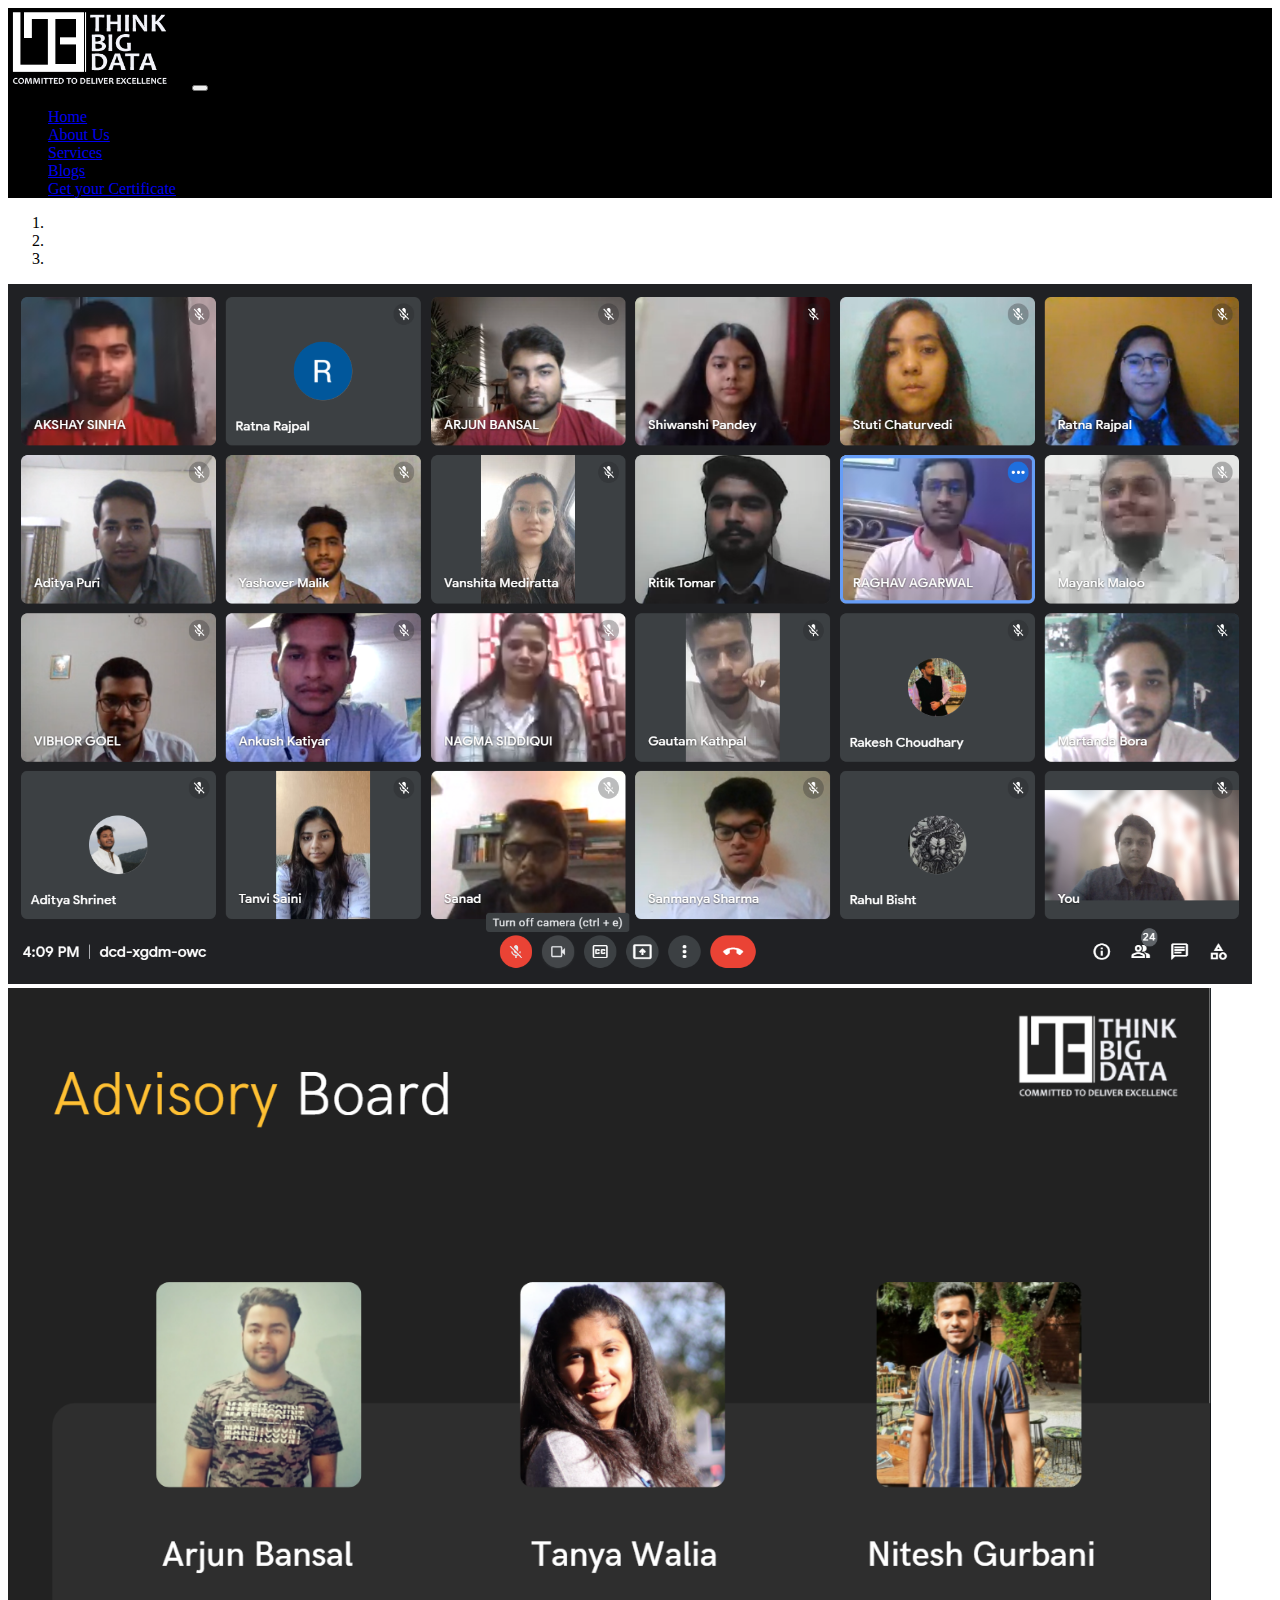
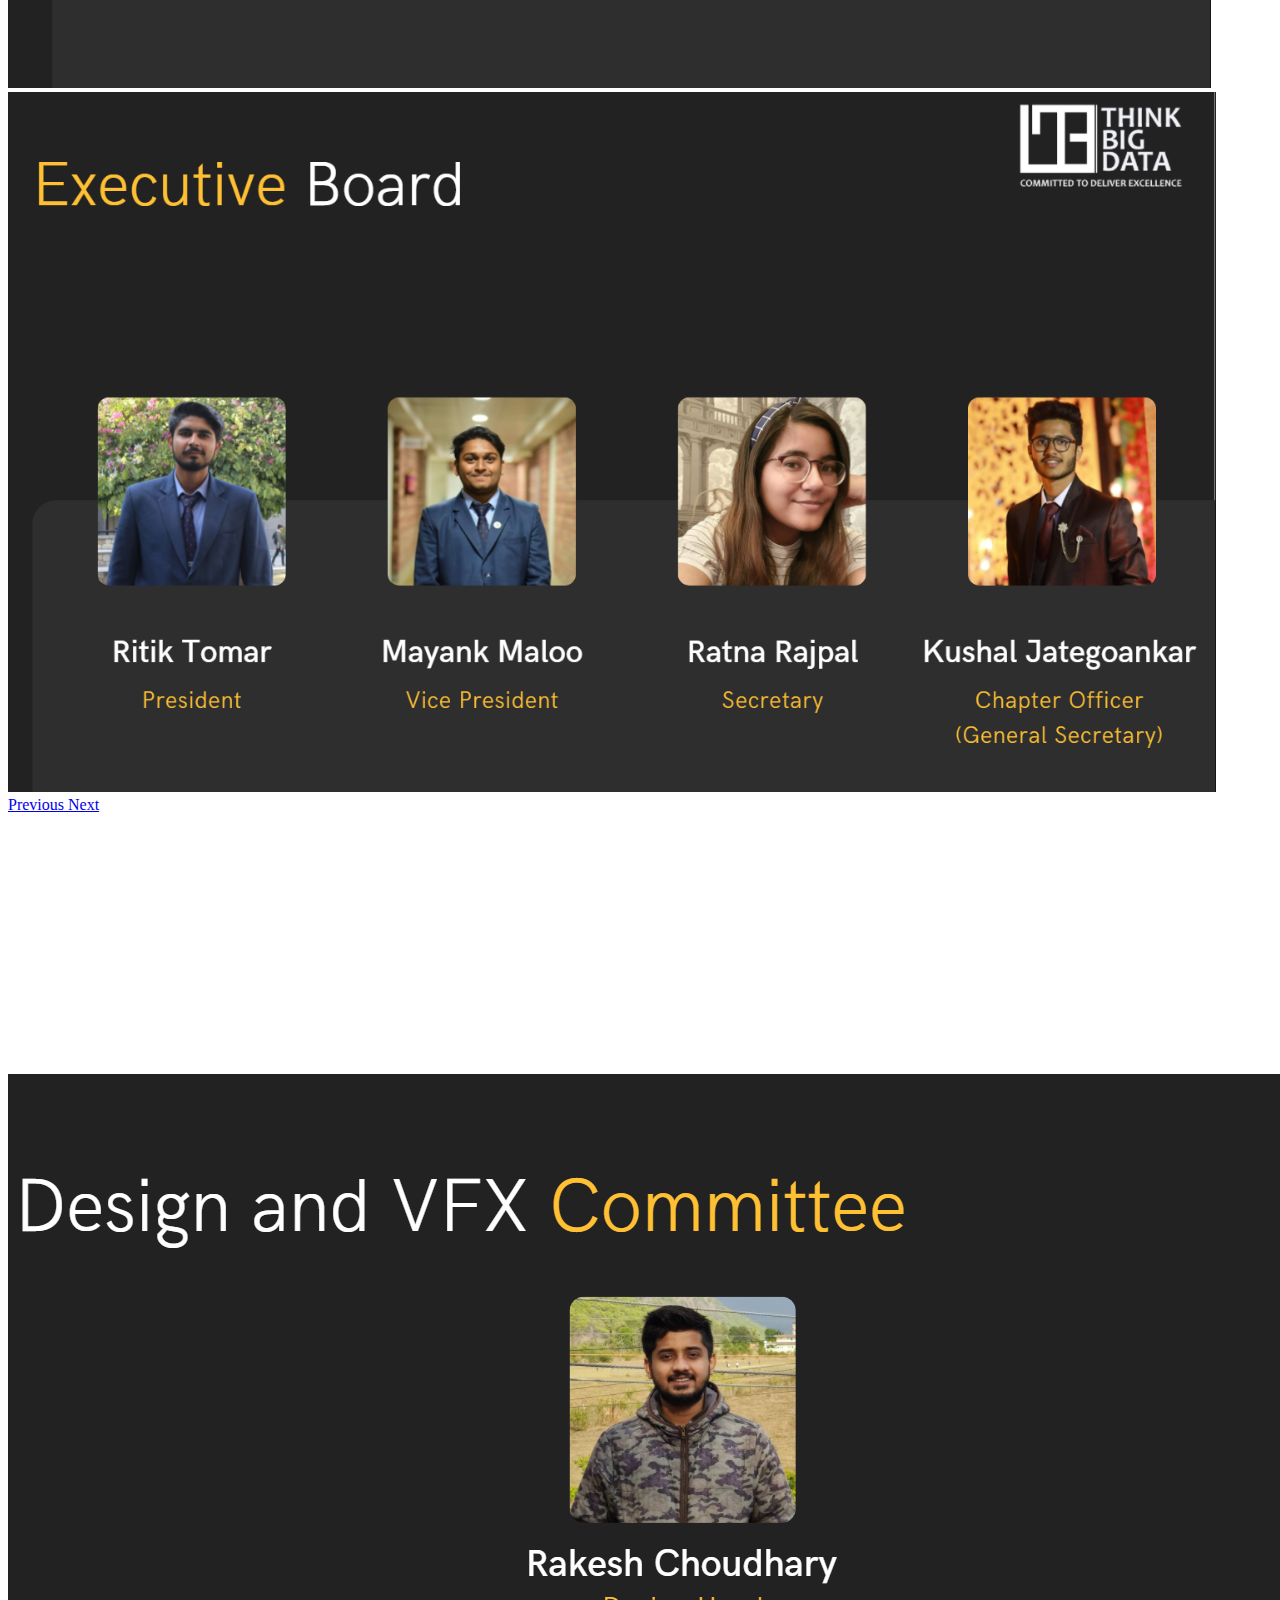
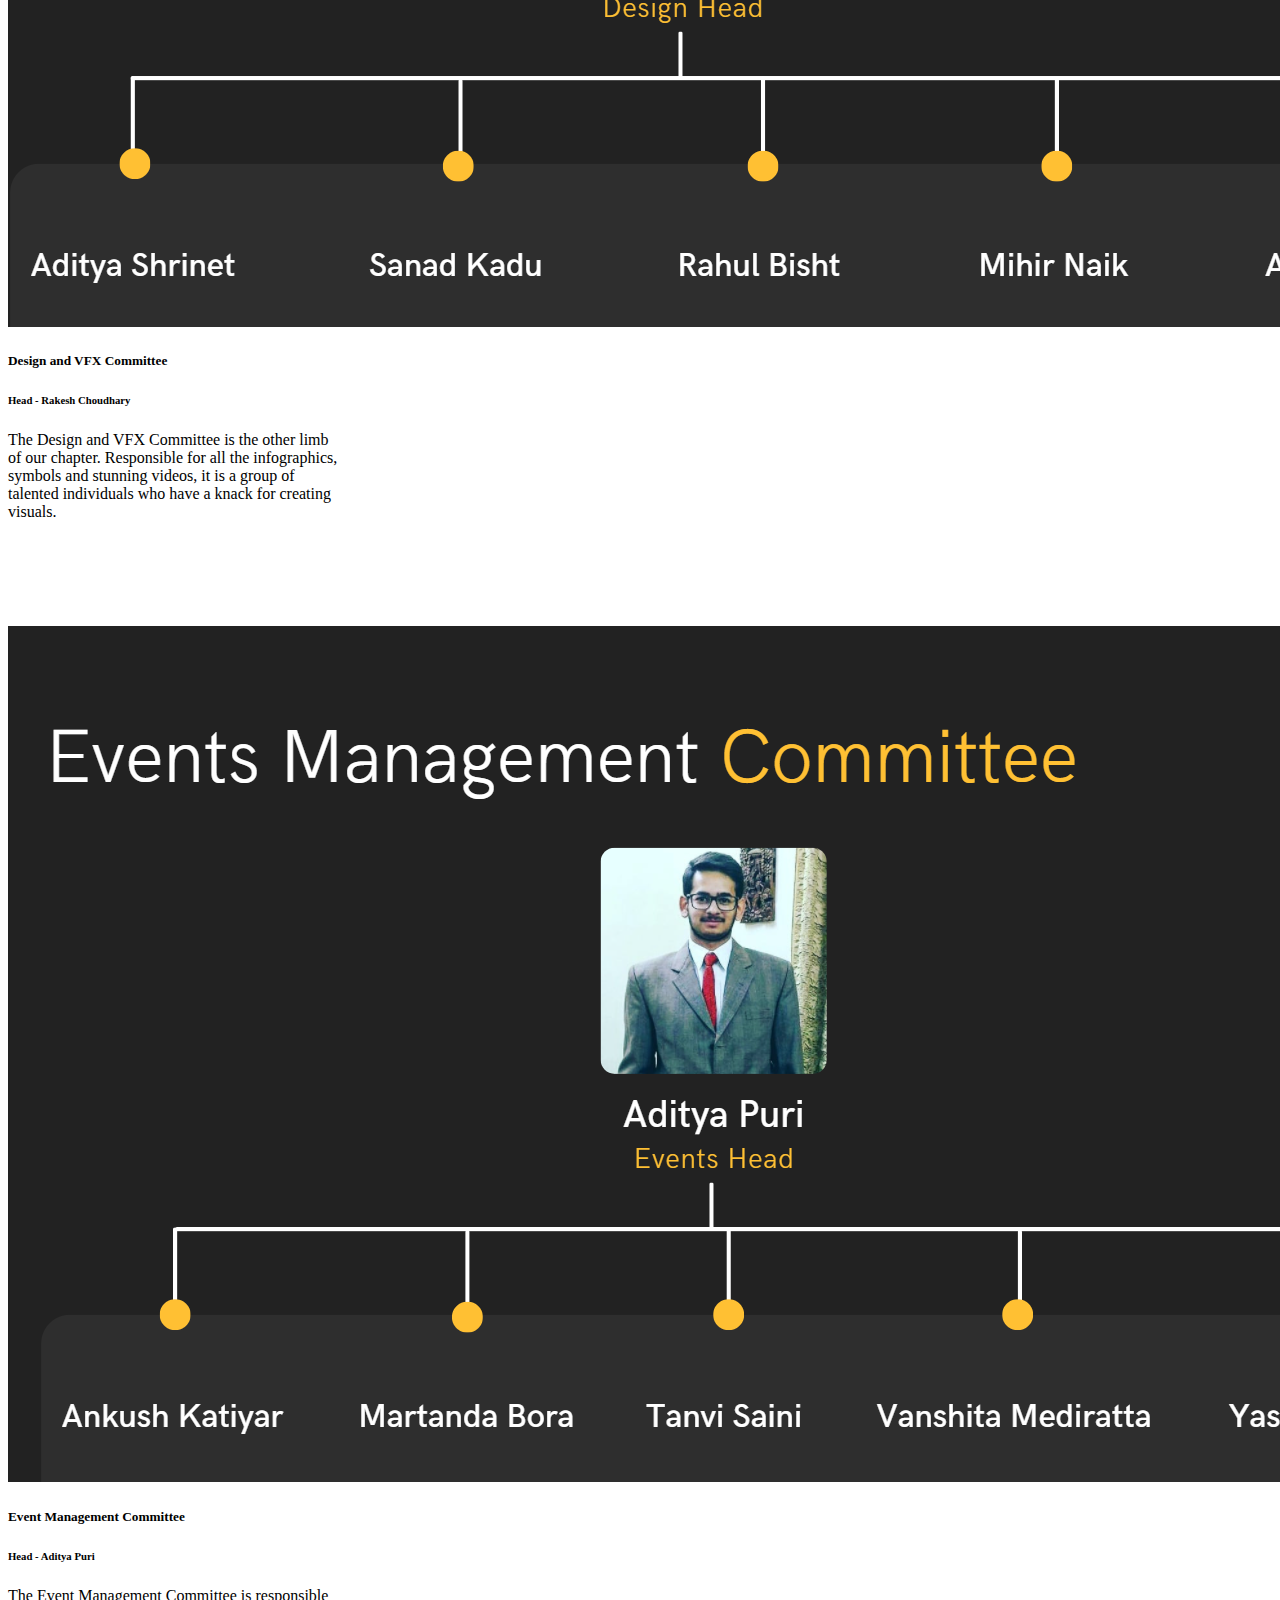
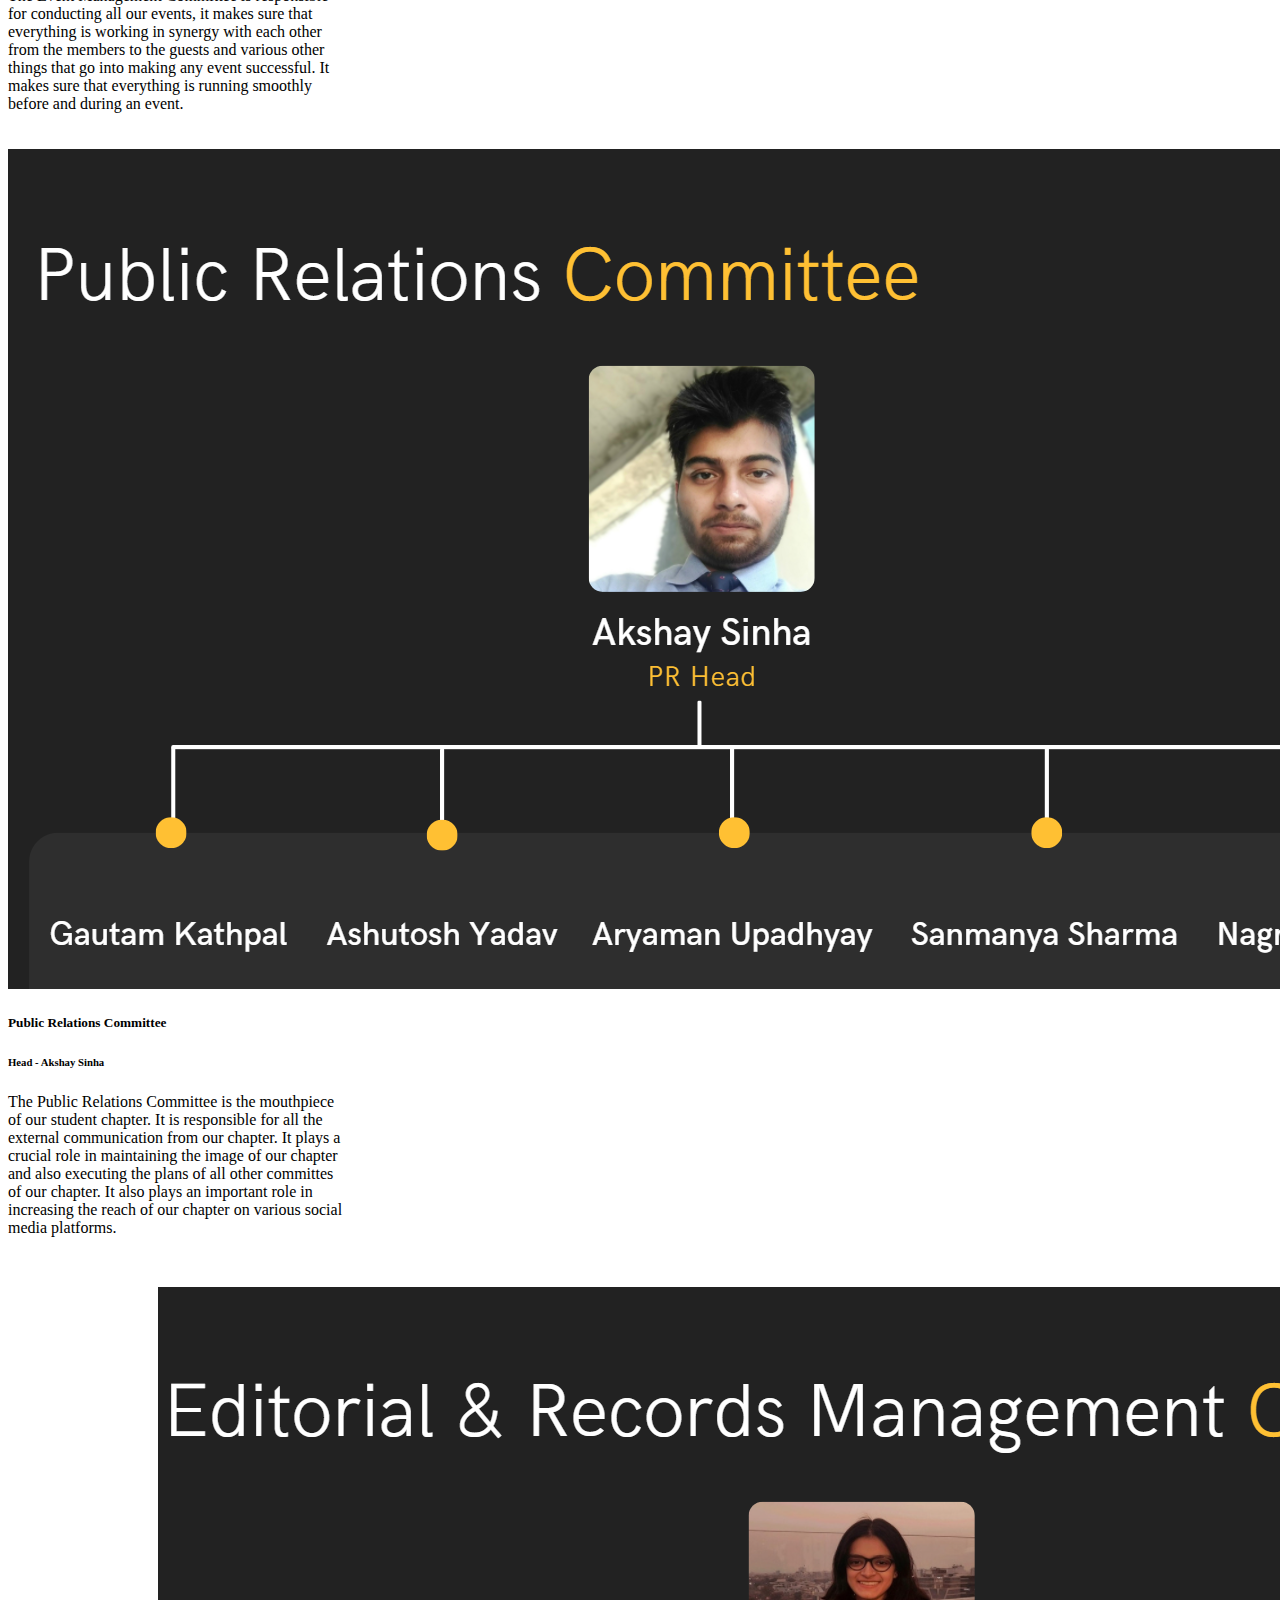
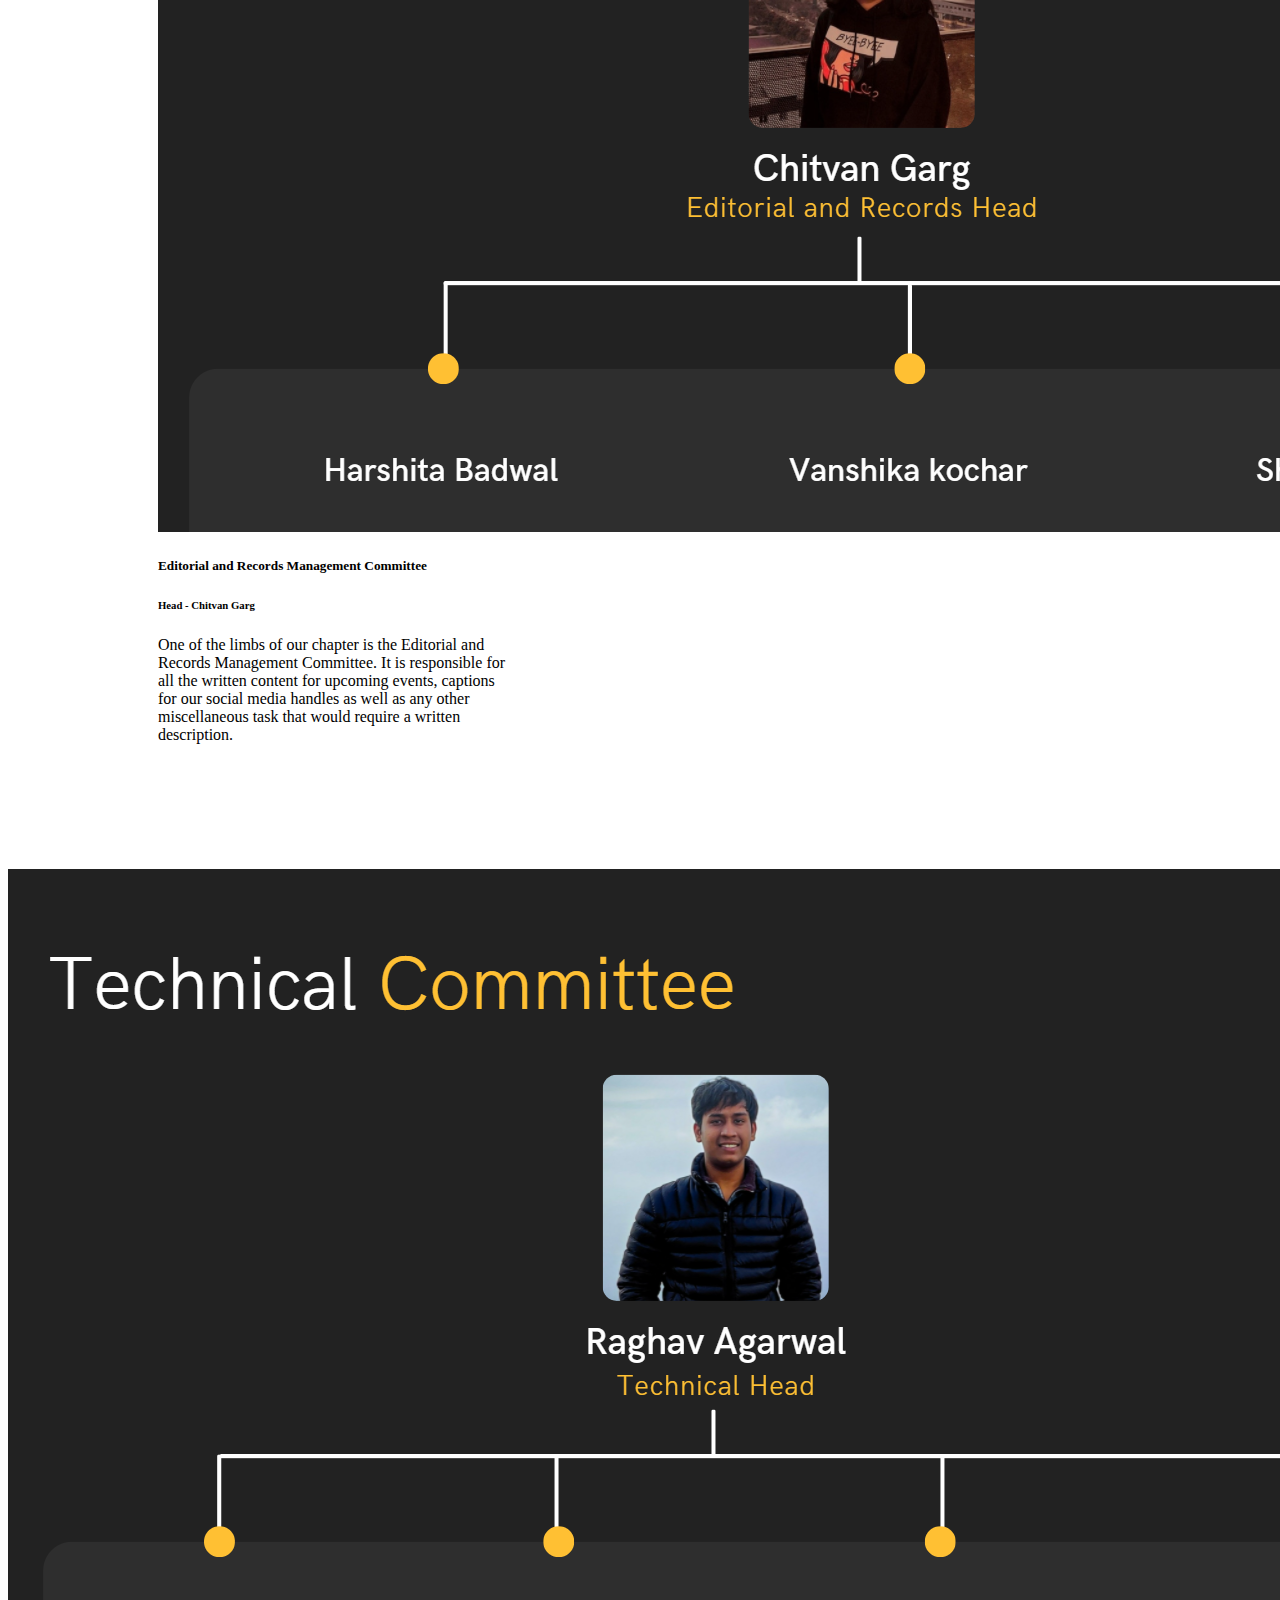
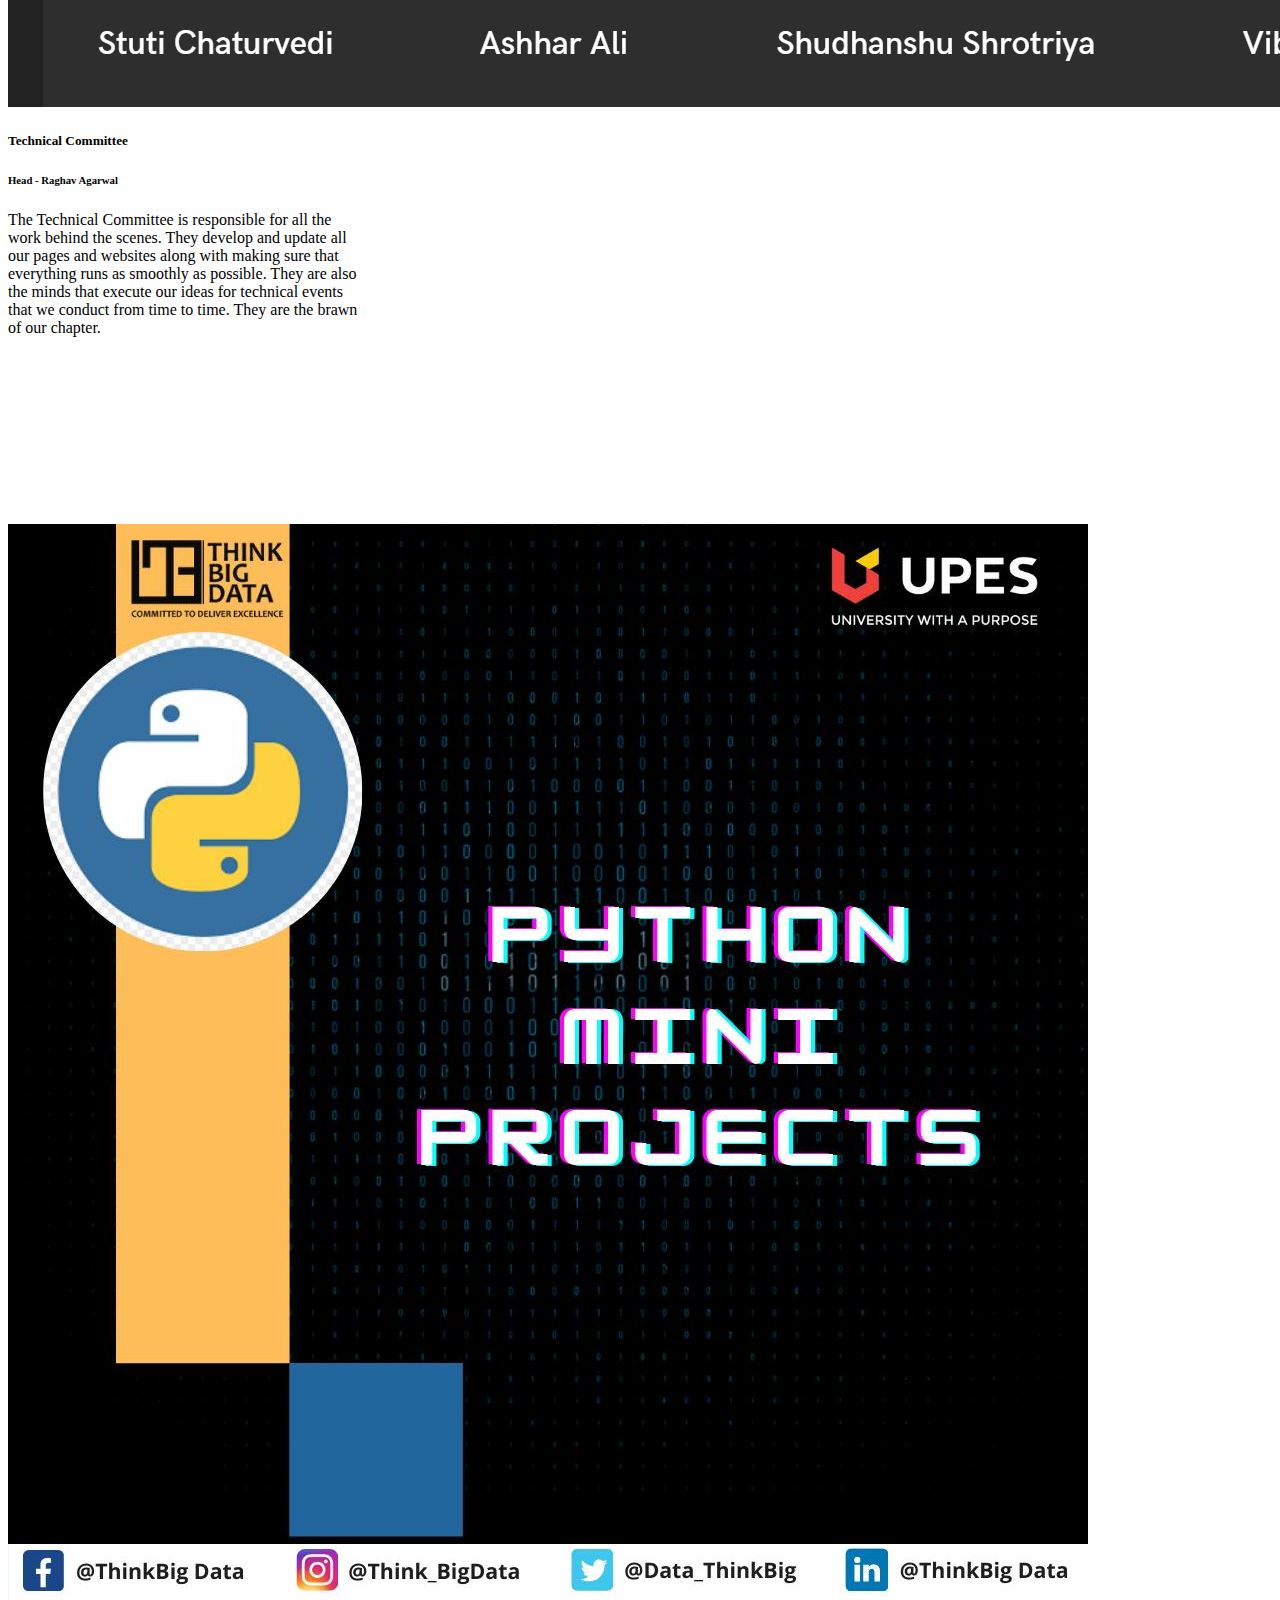
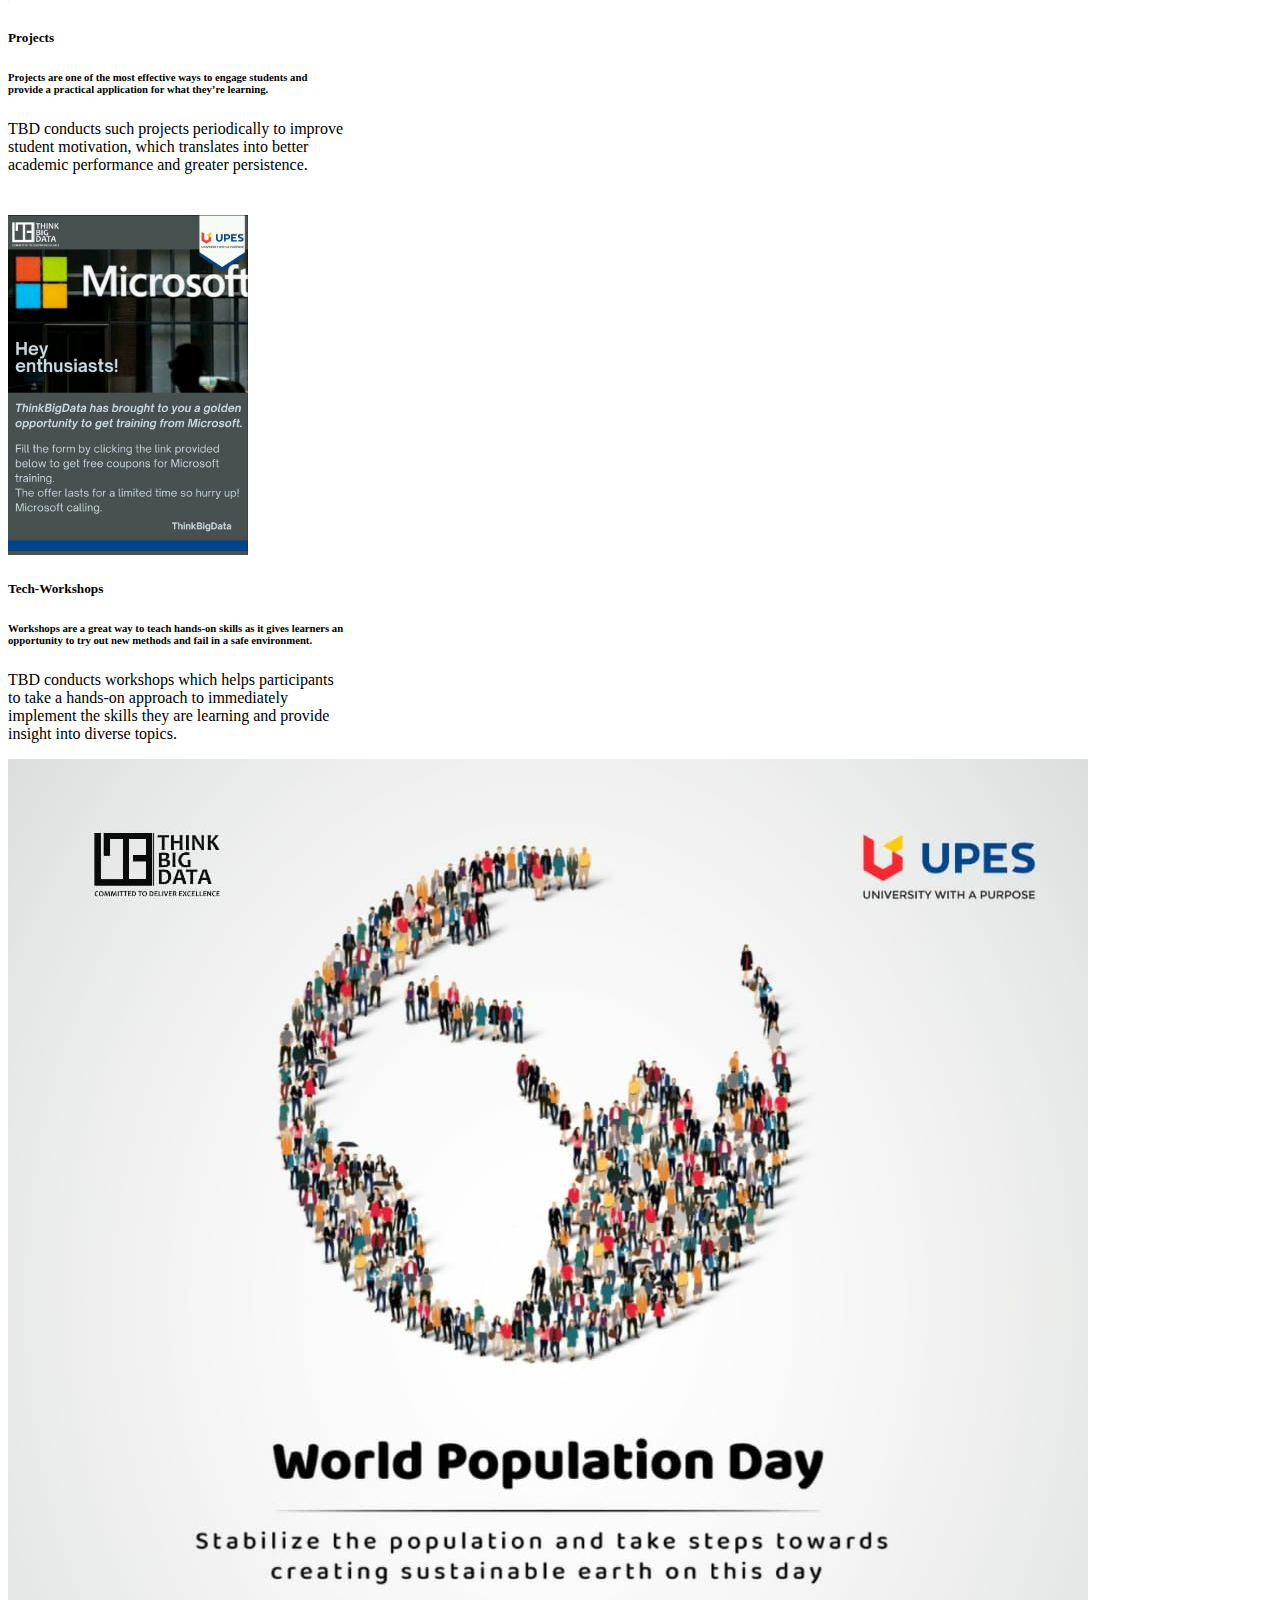
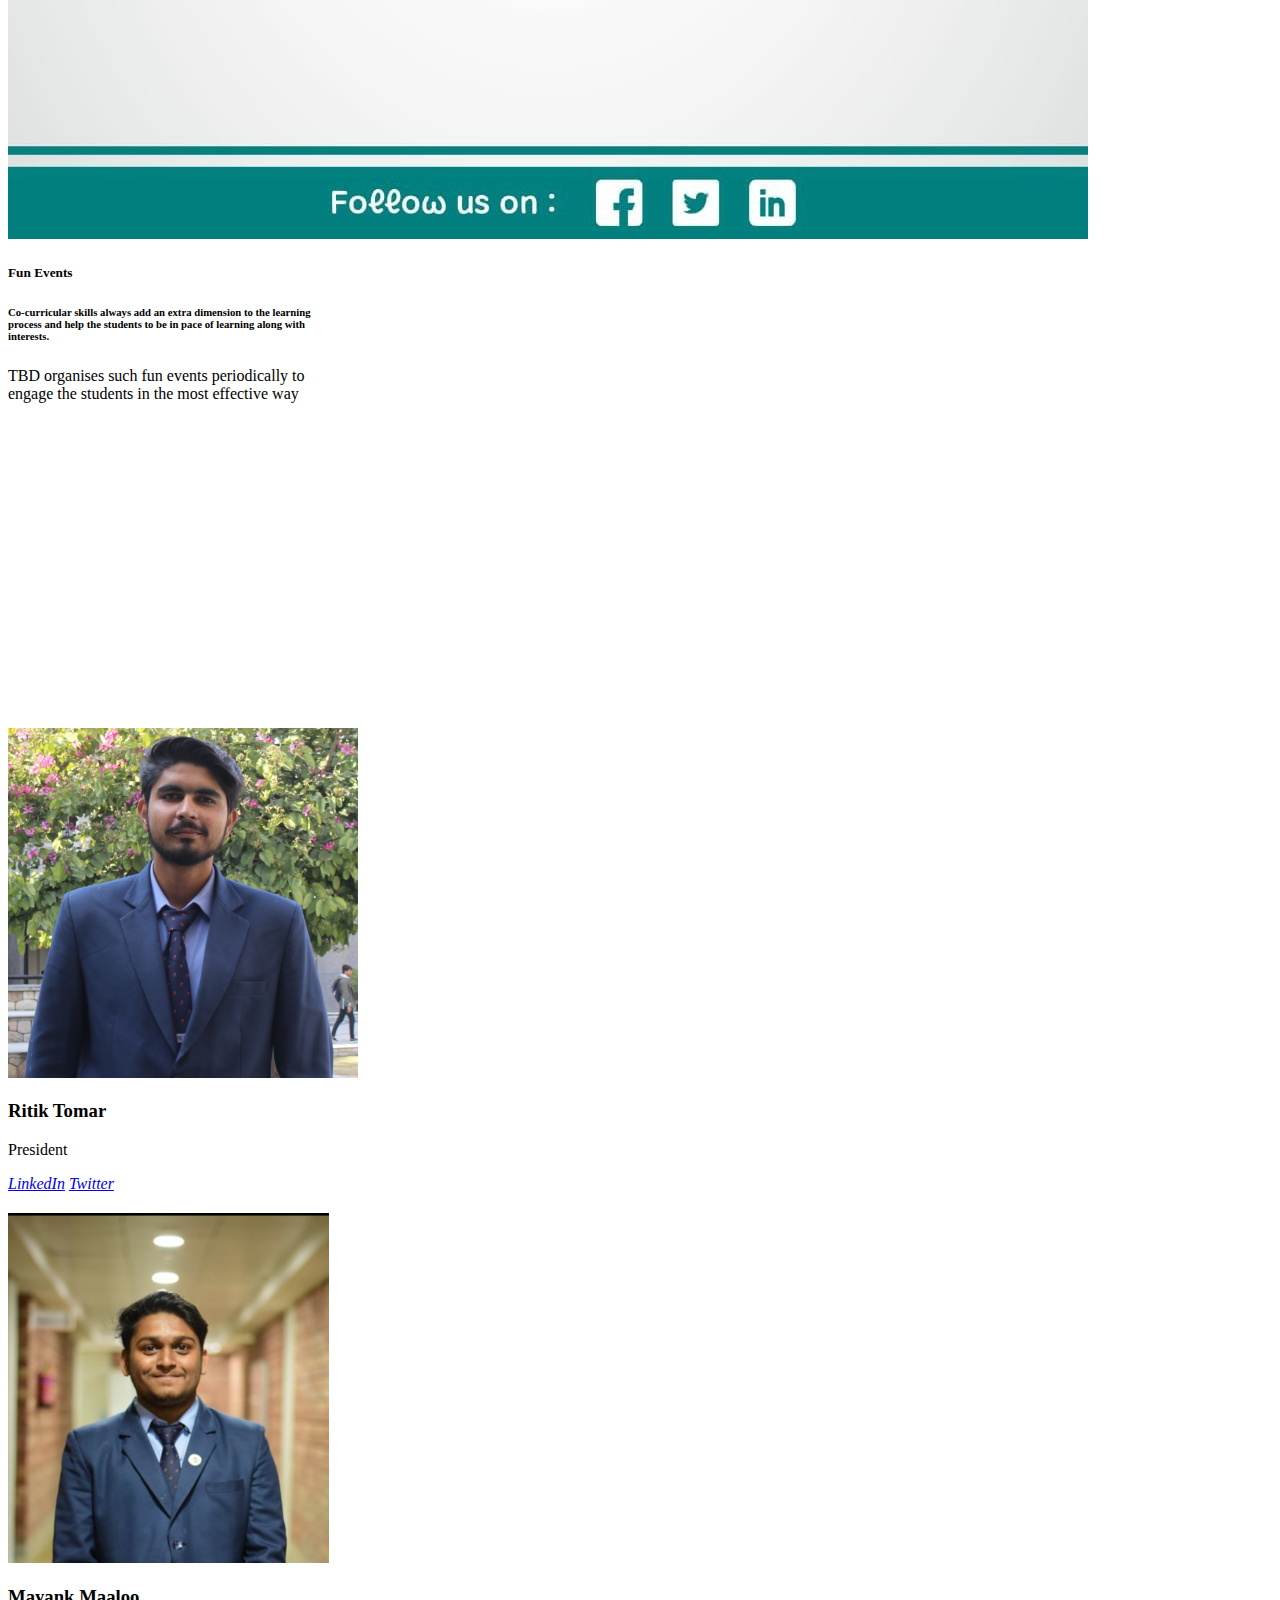
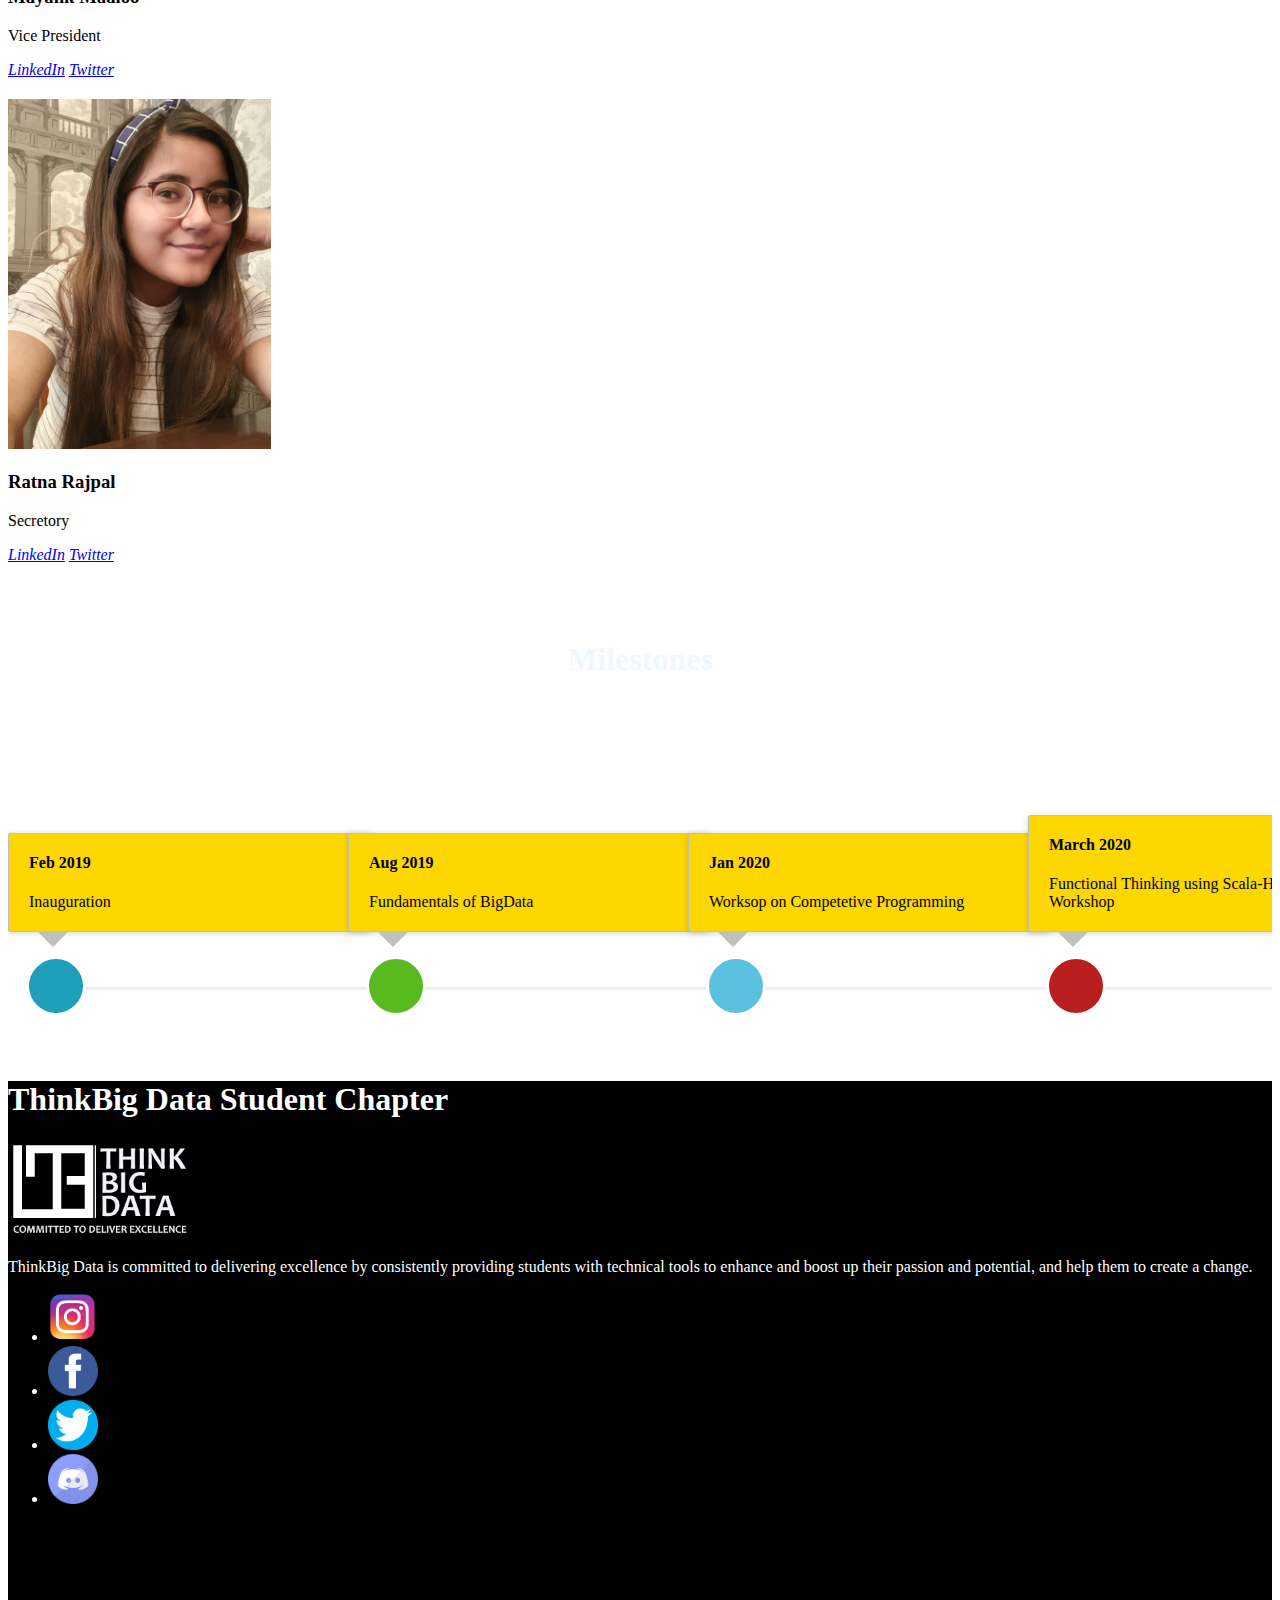
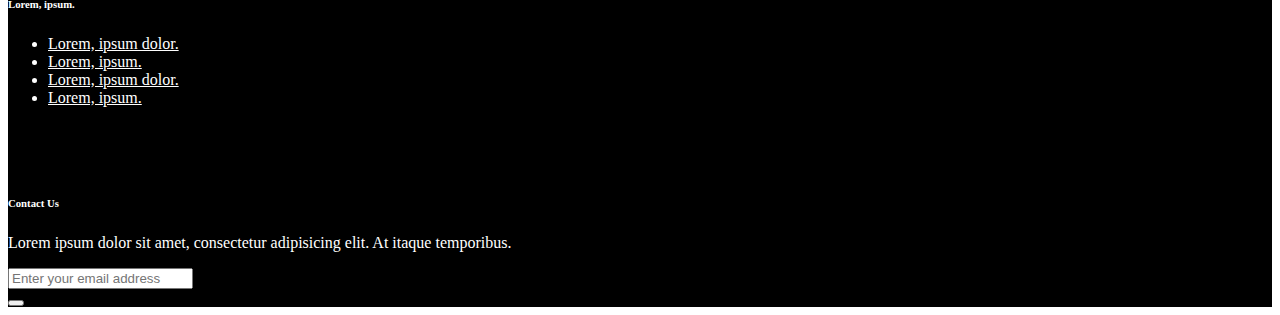
<file: index.html>
<!doctype html>
<html lang="en">

<!-- HEAD STARTS -->
<head>
  <title>ThinkBig Data Community | Student Run Chapter</title>
  <meta charset="utf-8">
  <meta name="viewport" content="width=device-width, initial-scale=1, shrink-to-fit=no">

  <link rel="stylesheet" href="https://cdn.jsdelivr.net/npm/bootstrap@4.6.0/dist/css/bootstrap.min.css" integrity="sha384-B0vP5xmATw1+K9KRQjQERJvTumQW0nPEzvF6L/Z6nronJ3oUOFUFpCjEUQouq2+l" crossorigin="anonymous">
  <link rel="stylesheet" href="assets/css/style.css">
</head>
<!-- HEAD ENDS -->

<!-- BODY STARTS -->
<body>

  <!-- NAVBAR STARTS -->
  <nav class="navbar navbar-expand-lg navbar-dark" style="background-color: black;">

    <img src="assets/imgs/wtbdlogot.png" alt="" height="80" width="160" style="padding-right: 20px;">
    <button class="navbar-toggler" type="button" data-toggle="collapse" data-target="#navbarSupportedContent" aria-controls="navbarSupportedContent" aria-expanded="false" aria-label="Toggle navigation"><span class="navbar-toggler-icon"></span></button>

    <div class="collapse navbar-collapse justify-content-end" id="navbarSupportedContent">
      <ul class="navbar-nav">
        <li class="nav-item">
          <a class="nav-link" href="index.html">Home</a>
        </li>
        <li class="nav-item">
          <a class="nav-link" href="#about">About Us</a>
        </li>
        <li class="nav-item">
          <a class="nav-link" href="#services">Services</a>
        </li>
        <li class="nav-item">
          <a class="nav-link" href="blogs.html">Blogs</a>
        </li>
        <li class="nav-item">
          <a class="nav-link" href="certificate.html">Get your Certificate</a>
        </li>
      </ul>
    </div>

  </nav>
  <!-- NAVBAR STARTS -->

  <!-- CAROUSEL STARTS -->
  <div id="carouselExampleCaptions" class="carousel slide carousel-fade" data-ride="carousel">

    <ol class="carousel-indicators">
      <li data-target="#carouselExampleCaptions" data-slide-to="0" class="active"></li>
      <li data-target="#carouselExampleCaptions" data-slide-to="1"></li>
      <li data-target="#carouselExampleCaptions" data-slide-to="2"></li>
    </ol>

    <div class="carousel-inner">
      <div class="carousel-item active">
        <img src="assets/imgs/Image_carousel_1.png" class="d-block w-100" alt="..." height="700">
      </div>
      <div class="carousel-item">
        <img src="assets/imgs/Advisory.png" class="d-block w-100" alt="..." height="700">
      </div>
      <div class="carousel-item">
        <img src="assets/imgs/Executive_Board.png" class="d-block w-100" alt="..." height="700">
      </div>
    </div>

    <a class="carousel-control-prev" href="#carouselExampleCaptions" role="button" data-slide="prev">
      <span class="carousel-control-prev-icon" aria-hidden="true"></span>
      <span class="sr-only">Previous</span>
    </a>
    <a class="carousel-control-next" href="#carouselExampleCaptions" role="button" data-slide="next">
      <span class="carousel-control-next-icon" aria-hidden="true"></span>
      <span class="sr-only">Next</span>
    </a>

  </div>
  <!-- CAROUSEL ENDS -->

      <!-- ABOUT STARTS -->
        <div id="about" class="position-relative overflow-hidden text-center bg-light"
          style="background-image: url('https://e7.pngegg.com/pngimages/158/254/png-clipart-black-crystal-illustration-light-desktop-blue-black-cyan-black-background-purple-blue.png'); padding: 0%;">
          
          <div class="container-fluid">
            <div class="col-md-5 p-lg-5 mx-auto my-5">
              <h1 class="display-2 font-weight-normal" style="color: white;">About Us</h1>
              <p class="lead font-weight-normal" style="color: white;">ThinkBig Data is the way to introduce to the people the knowledge of BigData, Data Science and its allies starting from basics to advanced technologies.  At ThinkBigData, we have data scientists, data analysts, a number of technical tools and mentors.The most special thing about us is our passion, dedication, potential and hard work which we apply together to make changes in our respective fields.We have collaborated with Xebia. Xebia is always on the lookout for extraordinary people. We at ThinkBig Data give you space and power to become your best in a community of ambitious and talented peers.</p>
            </div>
          </div>

        </div>
      <!-- ABOUT ENDS -->

    <!-- CORE COMMITTEES STARTS -->
      <div id="committees" class="container-fluid scroll_anim" id="Comm" style="margin-bottom: 0%; background-image: url(https://e7.pngegg.com/pngimages/158/254/png-clipart-black-crystal-illustration-light-desktop-blue-black-cyan-black-background-purple-blue.png);">
        <div class="container">
          <h1 class="display-1 font-weight-normal" style="color: white; text-align: center;">Our Core Committees</h1>
        
        <div class="card-group" style="margin-top: 50px;">

        <div class="card zoom" style="width:20rem; margin-right: 50px; background-image: url(https://e7.pngegg.com/pngimages/158/254/png-clipart-black-crystal-illustration-light-desktop-blue-black-cyan-black-background-purple-blue.png);">
          <div class="bg-image hover-overlay ripple" data-mdb-ripple-color="light">
            <img src="assets/imgs/Comm_1 (1).png" class="img-fluid"/>
          </div>

          <div class="card" style="width: 21rem;">
            <div class="card-body">
              <h5 class="card-title">Design and VFX Committee</h5>
              <h6 class="card-subtitle mb-2 text-muted">Head - Rakesh Choudhary</h6>
              <p class="card-text" style="margin-bottom: 105px">
                The Design and VFX Committee is the other limb of our chapter. Responsible for all the infographics, symbols and stunning videos,  it is a group of talented individuals who have a knack for creating visuals. 
              </p>
            </div>
          </div>

        </div>

        <div class="card zoom" style="width:20rem; margin-right: 50px; background-image: url(https://e7.pngegg.com/pngimages/158/254/png-clipart-black-crystal-illustration-light-desktop-blue-black-cyan-black-background-purple-blue.png);">
          <div class="bg-image hover-overlay ripple" data-mdb-ripple-color="light">
            <img src="assets/imgs/Comm_1 (2).png" class="img-fluid"/>
          </div>

          <div class="card" style="width: 21rem;">
            <div class="card-body">
              <h5 class="card-title">Event Management Committee</h5>
              <h6 class="card-subtitle mb-2 text-muted">Head - Aditya Puri</h6>
              <p class="card-text" style="padding-bottom: 20px;">
                The Event Management Committee is responsible for conducting all our events, it makes sure that everything is working in synergy with each other from the members to the guests and various other things that go into making any event successful. It makes sure that everything is running smoothly before and during an event.
              </p>
            </div>
          </div>

        </div>

        <div class="card zoom" style="width:20rem; background-image: url(https://e7.pngegg.com/pngimages/158/254/png-clipart-black-crystal-illustration-light-desktop-blue-black-cyan-black-background-purple-blue.png);">
          <div class="bg-image hover-overlay ripple" data-mdb-ripple-color="light">
            <img src="assets/imgs/Comm_1 (3).png" class="img-fluid"/>
          </div>

          <div class="card" style="width: 21rem;">
            <div class="card-body">
              <h5 class="card-title">Public Relations Committee</h5>
              <h6 class="card-subtitle mb-2 text-muted">Head - Akshay Sinha</h6>
              <p class="card-text">
                The Public Relations Committee is the mouthpiece of our student chapter. It is responsible for all the external communication from our chapter. It plays a crucial role in maintaining the image of our chapter and also executing the plans of all other committes of our chapter. It also plays an important role in increasing the reach of our chapter on various social media platforms. 
              </p>
            </div>
          </div>
        </div>

        </div>

        <div class="card-group" style="margin-top: 50px;">

          <div class="card zoom" style="width:20rem; margin-right: 100px; margin-left: 150px; margin-bottom: 100px; background-image: url(https://e7.pngegg.com/pngimages/158/254/png-clipart-black-crystal-illustration-light-desktop-blue-black-cyan-black-background-purple-blue.png);">
            <div class="bg-image hover-overlay ripple" data-mdb-ripple-color="light">
              <img src="assets/imgs/Comm_1 (4).png" class="img-fluid"/>
            </div>

            <div class="card" style="width: 22rem;">
              <div class="card-body">
                <h5 class="card-title">Editorial and Records Management Committee</h5>
                <h6 class="card-subtitle mb-2 text-muted">Head - Chitvan Garg</h6>
                <p class="card-text" style="padding-bottom: 25px;">
                  One of the limbs of our chapter is the Editorial and Records Management Committee. It is responsible for all the written content for upcoming events, captions for our social media handles as well as any other miscellaneous task that would require a written description.
                </p>
              </div>
            </div>
          </div>

          <div class="card zoom" style="width:20rem; margin-right: 150px; margin-bottom: 100px; background-image: url(https://e7.pngegg.com/pngimages/158/254/png-clipart-black-crystal-illustration-light-desktop-blue-black-cyan-black-background-purple-blue.png);">
            <div class="bg-image hover-overlay ripple" data-mdb-ripple-color="light">
              <img src="assets/imgs/Comm_1 (5).png" class="img-fluid"/>
            </div>

            <div class="card" style="width: 22rem;">
              <div class="card-body">
                <h5 class="card-title">Technical Committee</h5>
                <h6 class="card-subtitle mb-2 text-muted">Head - Raghav Agarwal</h6>
                <p class="card-text">
                  The Technical Committee is responsible for all the work behind the scenes. They develop and update all our pages and websites along with making sure that everything runs as smoothly as possible. They are also the minds that execute our ideas for technical events that we conduct from time to time. They are the brawn of our chapter.
                </p>
              </div>
            </div>
          </div>

          </div>

      </div>
      </div>
  <!-- CORE COMMITTEE ENDS -->

  <!-- SERVICES STARTS -->
  <div id="services" class="container-fluid" id="Oworks" style="margin-bottom: 0%; background-image: url(https://e7.pngegg.com/pngimages/158/254/png-clipart-black-crystal-illustration-light-desktop-blue-black-cyan-black-background-purple-blue.png);">
    <div class="container scroll_anim" style="background-image: url(https://e7.pngegg.com/pngimages/158/254/png-clipart-black-crystal-illustration-light-desktop-blue-black-cyan-black-background-purple-blue.png);">
      <h1 class="display-3 font-weight-normal" style="color: white; text-align: center;">Events, Workshops and Projects</h1>
    
      <div class="card-group" style="margin-top: 50px; margin-bottom: 50px;">
      
      <div class="card zoom" style="width:20rem; margin-right: 50px; background-image: url(https://e7.pngegg.com/pngimages/158/254/png-clipart-black-crystal-illustration-light-desktop-blue-black-cyan-black-background-purple-blue.png);">
        
        <div class="bg-image hover-overlay ripple" data-mdb-ripple-color="light">
          <img src="assets/imgs/projects.jfif" class="img-fluid"/>
        </div>

        <div class="card" style="width: 21rem;">
          <div class="card-body">
            <h5 class="card-title">Projects</h5>
            <h6 class="card-subtitle mb-2 text-muted">Projects are one of the most effective ways to engage students and provide a practical application for what they’re learning.</h6>
            <p class="card-text" style="padding-bottom: 25px;">
            TBD conducts such projects periodically to improve student motivation, which translates into better academic performance and greater persistence.
            </p>
          </div>
        </div>

      </div>
      
      <div class="card zoom" style="width:20rem; margin-right: 50px; background-image: url(https://e7.pngegg.com/pngimages/158/254/png-clipart-black-crystal-illustration-light-desktop-blue-black-cyan-black-background-purple-blue.png);">
        
        <div class="bg-image hover-overlay ripple" data-mdb-ripple-color="light">
          <img src="assets/imgs/Tech-workshops._1jfif.jfif" class="img-fluid" style="height: 340px;"/>
        </div>

        <div class="card" style="width: 21rem;">
          <div class="card-body">
            <h5 class="card-title">Tech-Workshops</h5>
            <h6 class="card-subtitle mb-2 text-muted">Workshops are a great way to teach hands-on skills as it gives learners an opportunity to try out new methods and fail in a safe environment.
            </h6>
            <p class="card-text">
              TBD conducts workshops which helps participants to take a hands-on approach to immediately implement the skills they are learning and provide insight into diverse topics.
            </p>
          </div>
        </div>

      </div>

      <div class="card zoom" style="width:20rem; background-image: url(https://e7.pngegg.com/pngimages/158/254/png-clipart-black-crystal-illustration-light-desktop-blue-black-cyan-black-background-purple-blue.png);">
        
        <div class="bg-image hover-overlay ripple" data-mdb-ripple-color="light">
          <img src="assets/imgs/Fun-events.jfif" class="img-fluid"/>
        </div>

        <div class="card" style="width: 21rem;">
          <div class="card-body">
            <h5 class="card-title">Fun Events</h5>
            <h6 class="card-subtitle mb-2 text-muted">Co-curricular skills always add an extra dimension to the learning process and help the students to be in pace of learning along with interests.</h6>
            <p class="card-text" style="padding-bottom: 50px;">
              TBD organises such fun events periodically to engage the students in the most effective way
            </p>
          </div>
        </div>

      </div>

      </div>

    </div>
  </div>
    <!-- SERVICES ENDS -->

    <!-- TEAM STARTS -->
    <section id="team" class="jumbotron text-center scroll_anim" id="Team" style="padding-top: 0%; background-image: url(https://e7.pngegg.com/pngimages/158/254/png-clipart-black-crystal-illustration-light-desktop-blue-black-cyan-black-background-purple-blue.png); margin-bottom: 0px;">
      
      <div class="container" style="margin-bottom: 80px;">
        <h1 class="display-3 font-weight-normal" style="color: white; text-align: center; margin-top: 100px;">Our TBD Team</h1>
        <p class="lead" style="color: white;">
          <strong>
          The ThinkBig Data community aims to build character of always striving for the best within the student. <br> Searching for a place to build excellence? You are at the right place- Community of ThinkBig Data.
        </strong>
        </p>
      </div>

    <div class="album" style="background-image: url('https://e7.pngegg.com/pngimages/158/254/png-clipart-black-crystal-illustration-light-desktop-blue-black-cyan-black-background-purple-blue.png')">
      <div class="container">
        <div class="row">

          <div class="col-md-4">
            <div class="card mb-4 shadow-sm zoom_pic" style="margin-right: 20px; margin-bottom: 20px;">
              <img src="assets/imgs/Portfolio_Pics/Ritik_sir.jpg" alt="" style="height: 350px;">

              <div class="card-body">

                <h3 class="card-text">Ritik Tomar</h3>
                <p class="card-text">President </p>

                <a href="https://www.instagram.com/raghrwal"><i class="fa fa-linkedIn" aria-hidden="true">LinkedIn</i></a>
                <a href="https://www.instagram.com/raghrwal"><i class="fa fa-twitter" aria-hidden="true">Twitter</i></a>

              </div>
            </div>
          </div>

          <div class="col-md-4">
            <div class="card mb-4 shadow-sm zoom_pic" style="margin-right: 20px; margin-bottom: 20px;">
              <img src="assets/imgs/Portfolio_Pics/mayank_sir.jpg" alt="" style="height: 350px;">

              <div class="card-body">

                <h3 class="card-text">Mayank Maaloo</h3>
                <p class="card-text">Vice President</p>
                
                <a href="https://www.instagram.com/raghrwal"><i class="fa fa-linkedIn" aria-hidden="true">LinkedIn</i></a>
                <a href="https://www.instagram.com/raghrwal"><i class="fa fa-twitter" aria-hidden="true">Twitter</i></a>

              </div>
            </div>
          </div>

          <div class="col-md-4">
            <div class="card mb-4 shadow-sm zoom_pic" style="margin-right: 20px; margin-bottom: 20px;">
              <img src="assets/imgs/Portfolio_Pics/ratna_mam.jpg" alt="" style="height: 350px;">

              <div class="card-body">

                <h3 class="card-text">Ratna Rajpal</h3>
                <p class="card-text">Secretory</p>
                
                <a href="https://www.linkedin.com/in/ragharwal"><i class="fa fa-linkedIn" aria-hidden="true">LinkedIn</i></a>
                <a href="https://www.twitter.com/ragharwal"><i class="fa fa-twitter" aria-hidden="true">Twitter</i></a>

              </div>
            </div>
          </div>

        </div>
      </div>
    </div>
  </section>
  <!-- TEAM ENDS -->
  <br><br>

  <!-- MILESTONES STARTS -->

<div class="container scroll_anim" id="Mltstn" style="background-image: url(https://e7.pngegg.com/pngimages/158/254/png-clipart-black-crystal-illustration-light-desktop-blue-black-cyan-black-background-purple-blue.png);">
  <div class="row">
  <div class="col-md-12">

    <div class="page-header">
      <h1 class="display-1 font-weight-normal" style="color: aliceblue; text-align: center;" >Milestones</h1>
    </div>
    
    <div style="display:inline-block;width:100%;overflow-y:auto;">

    <ul class="timeline timeline-horizontal">

      <li class="timeline-item">
        <div class="timeline-badge primary"><i class="glyphicon glyphicon-check"></i></div>
        <div class="timeline-panel" style="background-color: gold;">
          <div class="timeline-heading">
            <h4 class="timeline-title">Feb 2019</h4>
          </div>
          <div class="timeline-body">
            <p>Inauguration</p>
          </div>
        </div>
      </li>

      <li class="timeline-item">
        <div class="timeline-badge success"><i class="glyphicon glyphicon-check"></i></div>
        <div class="timeline-panel" style="background-color: gold;">
          <div class="timeline-heading">
            <h4 class="timeline-title">Aug 2019</h4>
          </div>
          <div class="timeline-body">
            <p>Fundamentals of BigData</p>
          </div>
        </div>
      </li>

      <li class="timeline-item">
        <div class="timeline-badge info"><i class="glyphicon glyphicon-check"></i></div>
        <div class="timeline-panel" style="background-color: gold;">
          <div class="timeline-heading">
            <h4 class="timeline-title">Jan 2020</h4>
          </div>
          <div class="timeline-body">
            <p>Worksop on Competetive Programming</p>
          </div>
        </div>
      </li>

      <li class="timeline-item">
        <div class="timeline-badge danger"><i class="glyphicon glyphicon-check"></i></div>
        <div class="timeline-panel" style="background-color: gold;">
          <div class="timeline-heading">
            <h4 class="timeline-title">March 2020</h4>
          </div>
          <div class="timeline-body">
            <p>Functional Thinking using Scala-Hands on Workshop</p>
          </div>
        </div>
      </li>

      <li class="timeline-item">
        <div class="timeline-badge warning"><i class="glyphicon glyphicon-check"></i></div>
        <div class="timeline-panel" style="background-color: gold;">
          <div class="timeline-heading">
            <h4 class="timeline-title">May 2020</h4>
          </div>
          <div class="timeline-body" style="background-color: gold;">
            <p>USOC'20</p>
          </div>
        </div>
      </li>

      <li class="timeline-item">
        <div class="timeline-badge"><i class="glyphicon glyphicon-check"></i></div>
        <div class="timeline-panel" style="background-color: gold;">
          <div class="timeline-heading">
            <h4 class="timeline-title">Aug 2020</h4>
          </div>
          <div class="timeline-body">
            <p>Hack the Jack</p>
          </div>
        </div>
      </li>

      <li class="timeline-item">
        <div class="timeline-badge primary"><i class="glyphicon glyphicon-check"></i></div>
        <div class="timeline-panel" style="background-color: gold;">
          <div class="timeline-heading">
            <h4 class="timeline-title">Sept 2020</h4>
          </div>
          <div class="timeline-body" style="background-color: gold;">
            <p>EatBullets-A Gaming Event</p>
          </div>
        </div>
      </li>

      <li class="timeline-item">
        <div class="timeline-badge danger"><i class="glyphicon glyphicon-check"></i></div>
        <div class="timeline-panel" style="background-color: gold;">
          <div class="timeline-heading">
            <h4 class="timeline-title">Nov 2020</h4>
          </div>
          <div class="timeline-body" style="background-color: gold;">
            <p>TEDx TBD</p>
          </div>
        </div>
      </li>

      <li class="timeline-item">
        <div class="timeline-badge secondary"><i class="glyphicon glyphicon-check"></i></div>
        <div class="timeline-panel" style="background-color: gold;">
          <div class="timeline-heading">
            <h4 class="timeline-title">Nov 2020</h4>
          </div>
          <div class="timeline-body" style="background-color: gold;">
            <p>Python Workshop</p>
          </div>
        </div>
      </li>

      <li class="timeline-item">
        <div class="timeline-badge warning"><i class="glyphicon glyphicon-check"></i></div>
        <div class="timeline-panel" style="background-color: gold;">
          <div class="timeline-heading">
            <h4 class="timeline-title">Jan 2021</h4>
          </div>
          <div class="timeline-body" style="background-color: gold;">
            <p>Getting Started with Data Ingestion</p>
          </div>
        </div>
      </li>

      <li class="timeline-item">
        <div class="timeline-badge success"><i class="glyphicon glyphicon-check"></i></div>
        <div class="timeline-panel" style="background-color: gold;">
          <div class="timeline-heading">
            <h4 class="timeline-title">Feb 2021</h4>
          </div>
          <div class="timeline-body" style="background-color: gold;">
            <p>Python Worskshop 2.0</p>
          </div>
        </div>
      </li>

      <li class="timeline-item">
        <div class="timeline-badge dark"><i class="glyphicon glyphicon-check"></i></div>
        <div class="timeline-panel" style="background-color: gold;">
          <div class="timeline-heading">
            <h4 class="timeline-title">March 2021</h4>
          </div>
          <div class="timeline-body" style="background-color: gold;">
            <p>Neo4j: Graph Database
              Platform Workshop</p>
          </div>
        </div>
      </li>

    </ul>
  </div>
  </div>
</div>
</div>
<!-- MILESTONES ENDS -->


    <!-- FOOTER STARTS -->
    <footer style="color: white; background-color: black;">
      <div class="container py-5">

        <div class="py-4">
          <div class="container text-center">
            <h1 class="mb-0 py-2" style="color: white;">ThinkBig Data Student Chapter</h1>
          </div>
        </div>
        <div class="row py-4">

          <div class="col-lg-4 col-md-6 mb-4 mb-lg-0"><img src="assets/imgs/wtbdlogot.png" alt="" width="180" class="mb-3">
            <p class="font-italic" style="color: white;">ThinkBig Data is committed to delivering excellence by consistently providing students with technical tools to enhance and boost up their passion and potential, and help them to create a change.</p>
            <ul class="list-inline mt-4">
              <li class="list-inline-item"><a href="https://www.instagram.com/" target="_blank"><img src="assets/imgs/instagram_logo_1.jpg" alt="" style="height: 50px; width: 50px;"></a></li> 
              <li class="list-inline-item"><a href="https://www.facebook.com/" target="_blank"><img src="assets/imgs/fb_logo_1.png" alt="" style="height: 50px; width: 50px;"></a></li> 
              <li class="list-inline-item"><a href="https://twitter.com/" target="_blank"><img src="assets/imgs/twitter_logo.png" alt="" style="height: 50px; width: 50px;"></a></li> 
              <li class="list-inline-item"><a href="https://discord.com/" target="_blank"><img src="assets/imgs/discord_logo.png" alt="" style="height: 50px; width: 50px;"></a></li> 
            </ul>
          </div>

          <div class="col-lg-2 col-md-6 mb-4 mb-lg-0">
            <h6 class="text-uppercase font-weight-bold mb-4" style="color: white; margin-top: 90px;">Lorem, ipsum.</h6>
            <ul class="list-unstyled mb-0">
              <li class="mb-2"><a href="#" style="color: white;">Lorem, ipsum dolor.</a></li>
              <li class="mb-2"><a href="#" style="color: white;">Lorem, ipsum.</a></li>
              <li class="mb-2"><a href="#" style="color: white;">Lorem, ipsum dolor.</a></li>
              <li class="mb-2"><a href="#" style="color: white;">Lorem, ipsum.</a></li>
            </ul>
          </div>

          <div class="col-lg-4 col-md-6 mb-lg-0">
            <h6 class="text-uppercase font-weight-bold mb-4" style="color: white; margin-top: 90px;">Contact Us</h6>
            <p class="mb-4" style="color: white;">Lorem ipsum dolor sit amet, consectetur adipisicing elit. At itaque temporibus.</p>
            <div class="p-1 rounded border">
              <div class="input-group">
                <input type="email" placeholder="Enter your email address" aria-describedby="button-addon1" class="form-control border-0 shadow-0">
                <div class="input-group-append" style="color: white;">
                  <button id="button-addon1" type="submit" class="btn btn-link"><i class="fa fa-paper-plane"></i></button>
                </div>
              </div>
            </div>
          </div>

        </div>
      </div>
    </footer>
  <!-- FOOTER ENDS -->

  <script src="https://code.jquery.com/jquery-3.5.1.slim.min.js" integrity="sha384-DfXdz2htPH0lsSSs5nCTpuj/zy4C+OGpamoFVy38MVBnE+IbbVYUew+OrCXaRkfj" crossorigin="anonymous"></script>
  <script src="https://cdn.jsdelivr.net/npm/bootstrap@4.6.0/dist/js/bootstrap.bundle.min.js" integrity="sha384-Piv4xVNRyMGpqkS2by6br4gNJ7DXjqk09RmUpJ8jgGtD7zP9yug3goQfGII0yAns" crossorigin="anonymous"></script>
  <script src="https://code.jquery.com/jquery-3.4.1.min.js"></script>
  <script src="assets/JavaScript/script.js"></script>

</body>
  <!-- BODY ENDS -->

</html>
</file>
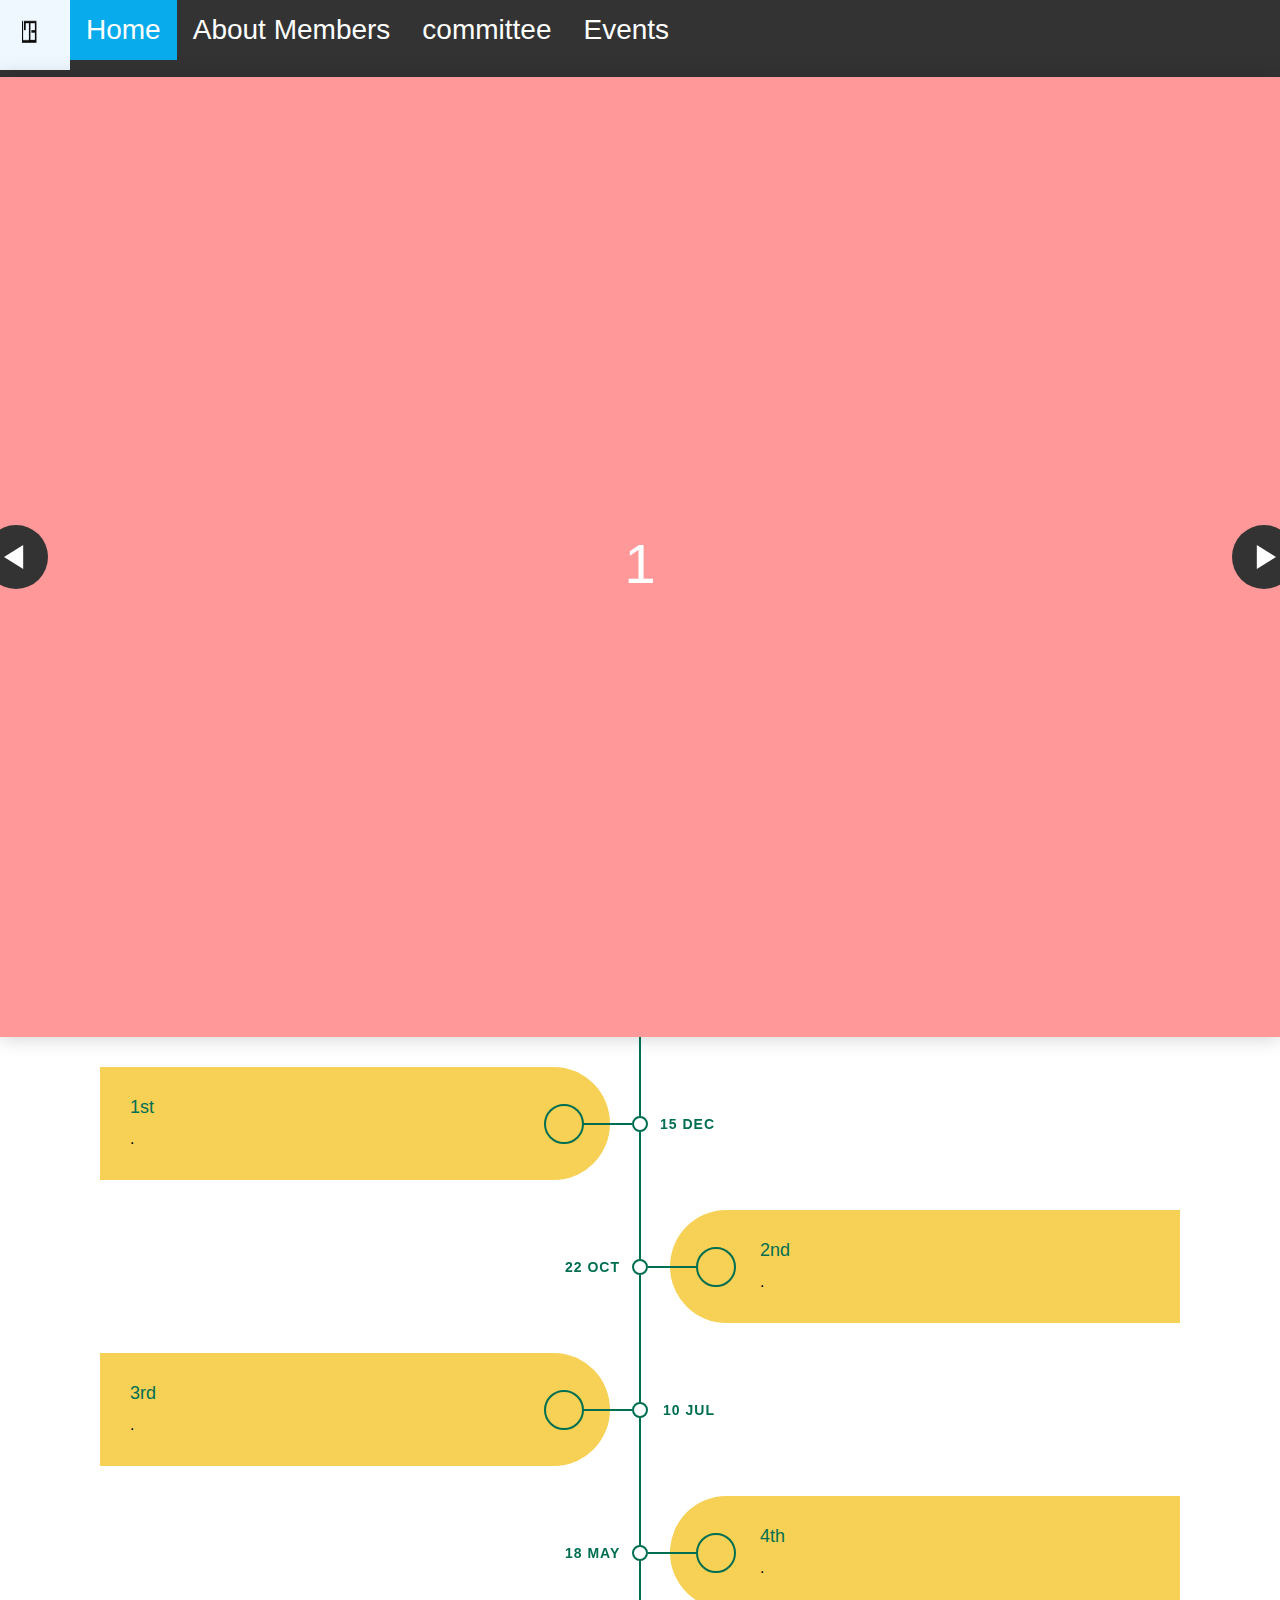
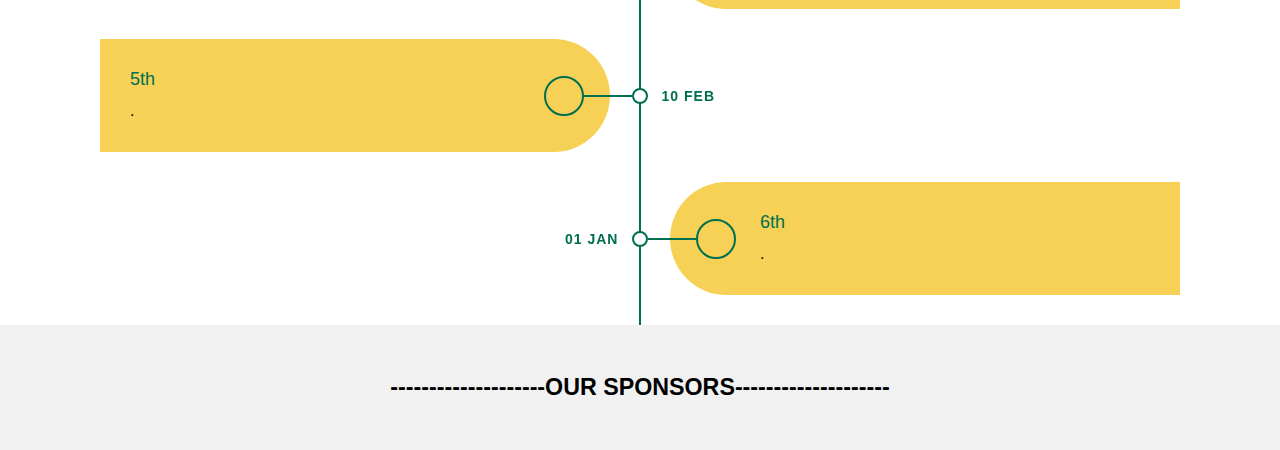
<file: website1/index.html>
<!DOCTYPE html>
<!--[if lt IE 7]>      <html class="no-js lt-ie9 lt-ie8 lt-ie7"> <![endif]-->
<!--[if IE 7]>         <html class="no-js lt-ie9 lt-ie8"> <![endif]-->
<!--[if IE 8]>         <html class="no-js lt-ie9"> <![endif]-->
<!--[if gt IE 8]>      <html class="no-js"> <!--<![endif]-->
<html>
    <head>
        <meta charset="utf-8">
        <meta http-equiv="X-UA-Compatible" content="IE=edge">
        <title>TBD Website</title>
        <meta name="description" content="">
        <meta name="viewport" content="width=device-width, initial-scale=1">
        <link rel="stylesheet" href="assests/stylesheets/style.css">
    </head>
    <body>
            
          
            
            <div class="header">
              
            </div>
            
            <ul>
              <li><img class="logo" alt="tbd logo" width="70" height="70" src="assests/images/logo.png"></li>
              <li><a  class="active" href="index.html">Home</a></li>
              <li><a  class="about" href="core.html">About Members</a></li>
              <li><a  class="com" href="committee.html">committee</a></li>
              <li><a  class="eve" href="events.html">Events</a></li>
            </ul>
            



            <section class="carousel" aria-label="Gallery">
                <ol class="carousel__viewport">
                  <li id="carousel__slide1"
                      tabindex="0"
                      class="carousel__slide">
                    <div class="carousel__snapper">
                      <a href="#carousel__slide4"
                         class="carousel__prev">Go to last slide</a>
                      <a href="#carousel__slide2"
                         class="carousel__next">Go to next slide</a>
                    </div>
                  </li>
                  <li id="carousel__slide2"
                      tabindex="0"
                      class="carousel__slide">
                    <div class="carousel__snapper"></div>
                    <a href="#carousel__slide1"
                       class="carousel__prev">Go to previous slide</a>
                    <a href="#carousel__slide3"
                       class="carousel__next">Go to next slide</a>
                  </li>
                  <li id="carousel__slide3"
                      tabindex="0"
                      class="carousel__slide">
                    <div class="carousel__snapper"></div>
                    <a href="#carousel__slide2"
                       class="carousel__prev">Go to previous slide</a>
                    <a href="#carousel__slide4"
                       class="carousel__next">Go to next slide</a>
                  </li>
                  <li id="carousel__slide4"
                      tabindex="0"
                      class="carousel__slide">
                    <div class="carousel__snapper"></div>
                    <a href="#carousel__slide3"
                       class="carousel__prev">Go to previous slide</a>
                    <a href="#carousel__slide1"
                       class="carousel__next">Go to first slide</a>
                  </li>
                </ol>
                <aside class="carousel__navigation">
                  <ol class="carousel__navigation-list">
                    <li class="carousel__navigation-item">
                      <a href="#carousel__slide1"
                         class="carousel__navigation-button">Go to slide 1</a>
                    </li>
                    <li class="carousel__navigation-item">
                      <a href="#carousel__slide2"
                         class="carousel__navigation-button">Go to slide 2</a>
                    </li>
                    <li class="carousel__navigation-item">
                      <a href="#carousel__slide3"
                         class="carousel__navigation-button">Go to slide 3</a>
                    </li>
                    <li class="carousel__navigation-item">
                      <a href="#carousel__slide4"
                         class="carousel__navigation-button">Go to slide 4</a>
                    </li>
                  </ol>
                </aside>
              </section>




            
            
            
       
        








      <div class="timeline">
        <div class="container left">
          <div class="date">15 Dec</div>
          <i class="icon fa fa-home"></i>
          <div class="content">
            <h2>1st</h2>
            <p>
      .
            </p>
          </div>
        </div>
        <div class="container right">
          <div class="date">22 Oct</div>
          <i class="icon fa fa-gift"></i>
          <div class="content">
            <h2>2nd</h2>
            <p>
      .
            </p>
          </div>
        </div>
        <div class="container left">
          <div class="date">10 Jul</div>
          <i class="icon fa fa-user"></i>
          <div class="content">
            <h2>3rd</h2>
            <p>
      .
            </p>
          </div>
        </div>
        <div class="container right">
          <div class="date">18 May</div>
          <i class="icon fa fa-running"></i>
          <div class="content">
            <h2>4th</h2>
            <p>
      .
            </p>
          </div>
        </div>
        <div class="container left">
          <div class="date">10 Feb</div>
          <i class="icon fa fa-cog"></i>
          <div class="content">
            <h2>5th</h2>
            <p>
      .
            </p>
          </div>
        </div>
        <div class="container right">
          <div class="date">01 Jan</div>
          <i class="icon fa fa-certificate"></i>
          <div class="content">
            <h2>6th</h2>
            <p>
      .
            </p>
          </div>
        </div>
      </div>



      <div class="footer">
        <h5>--------------------OUR SPONSORS--------------------</h5>
      </div>

       
      <script src="" async defer></script>
  </body>
</html>
</file>
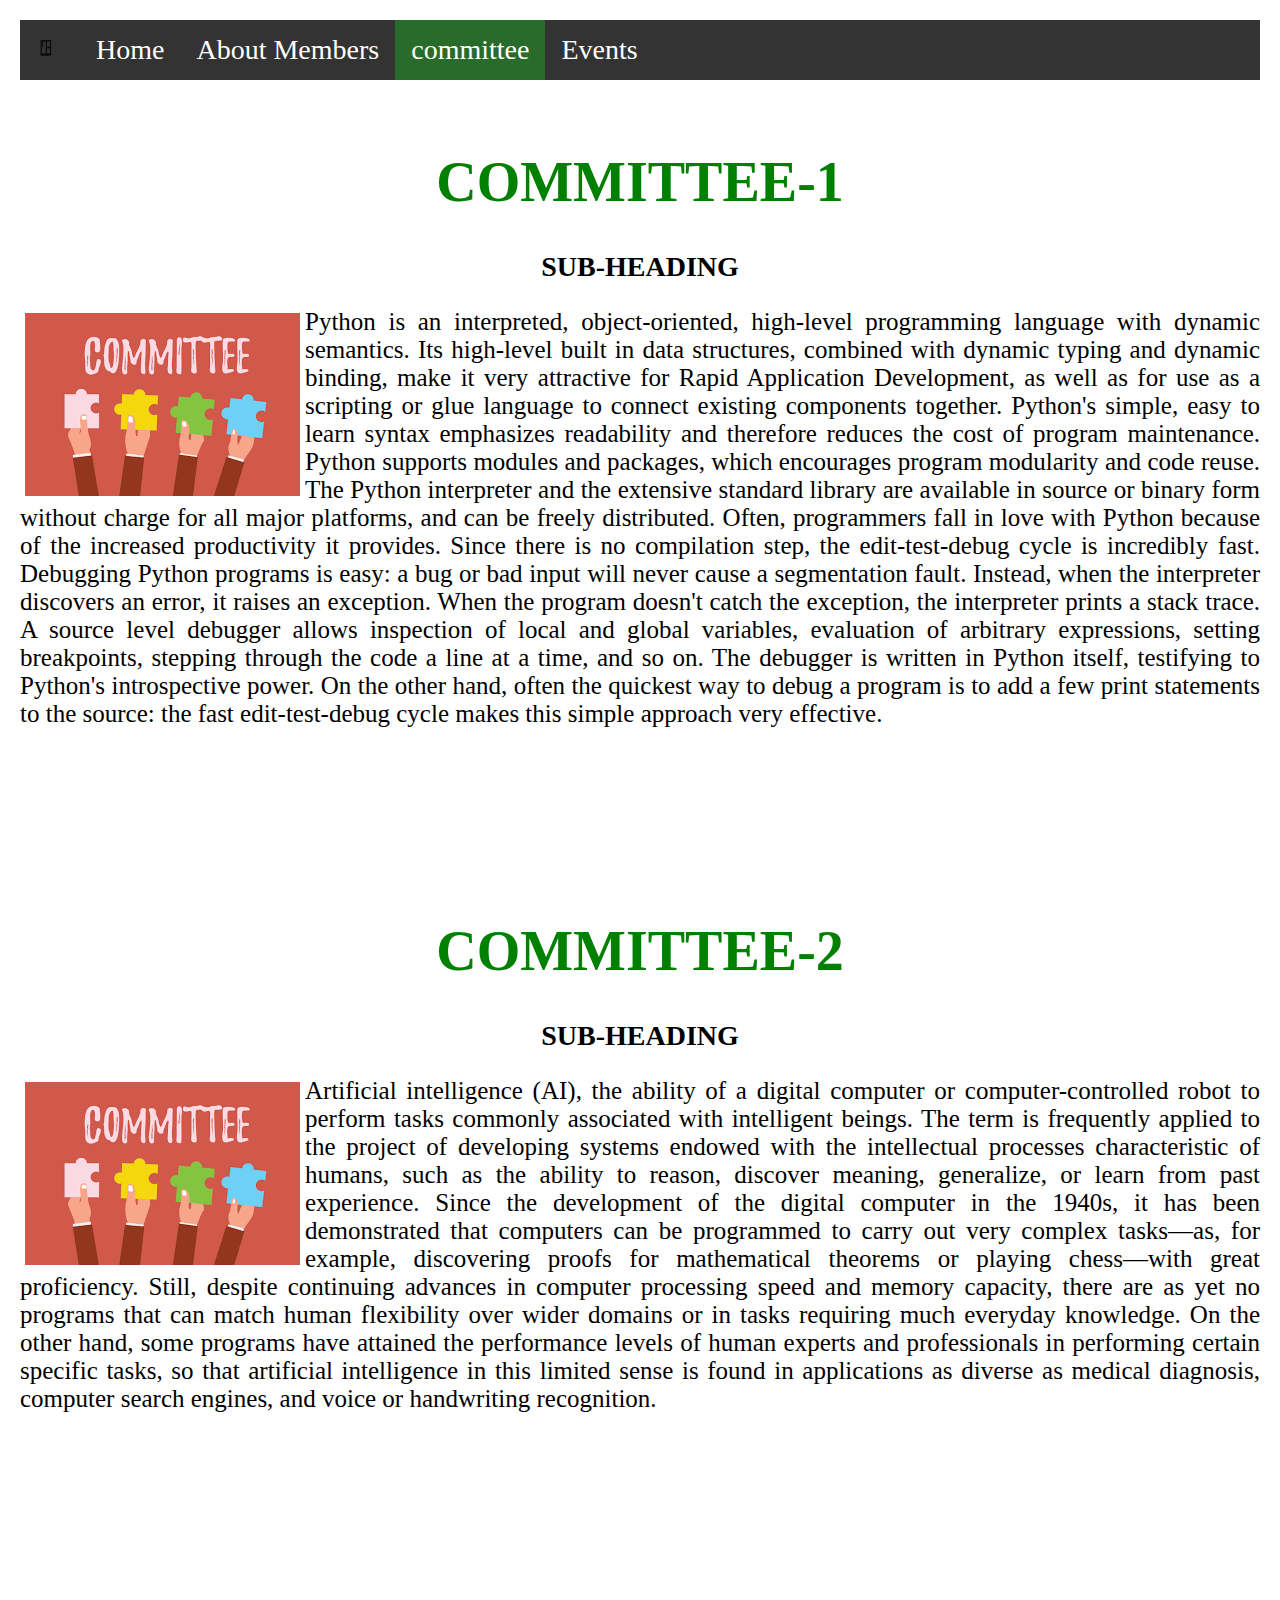
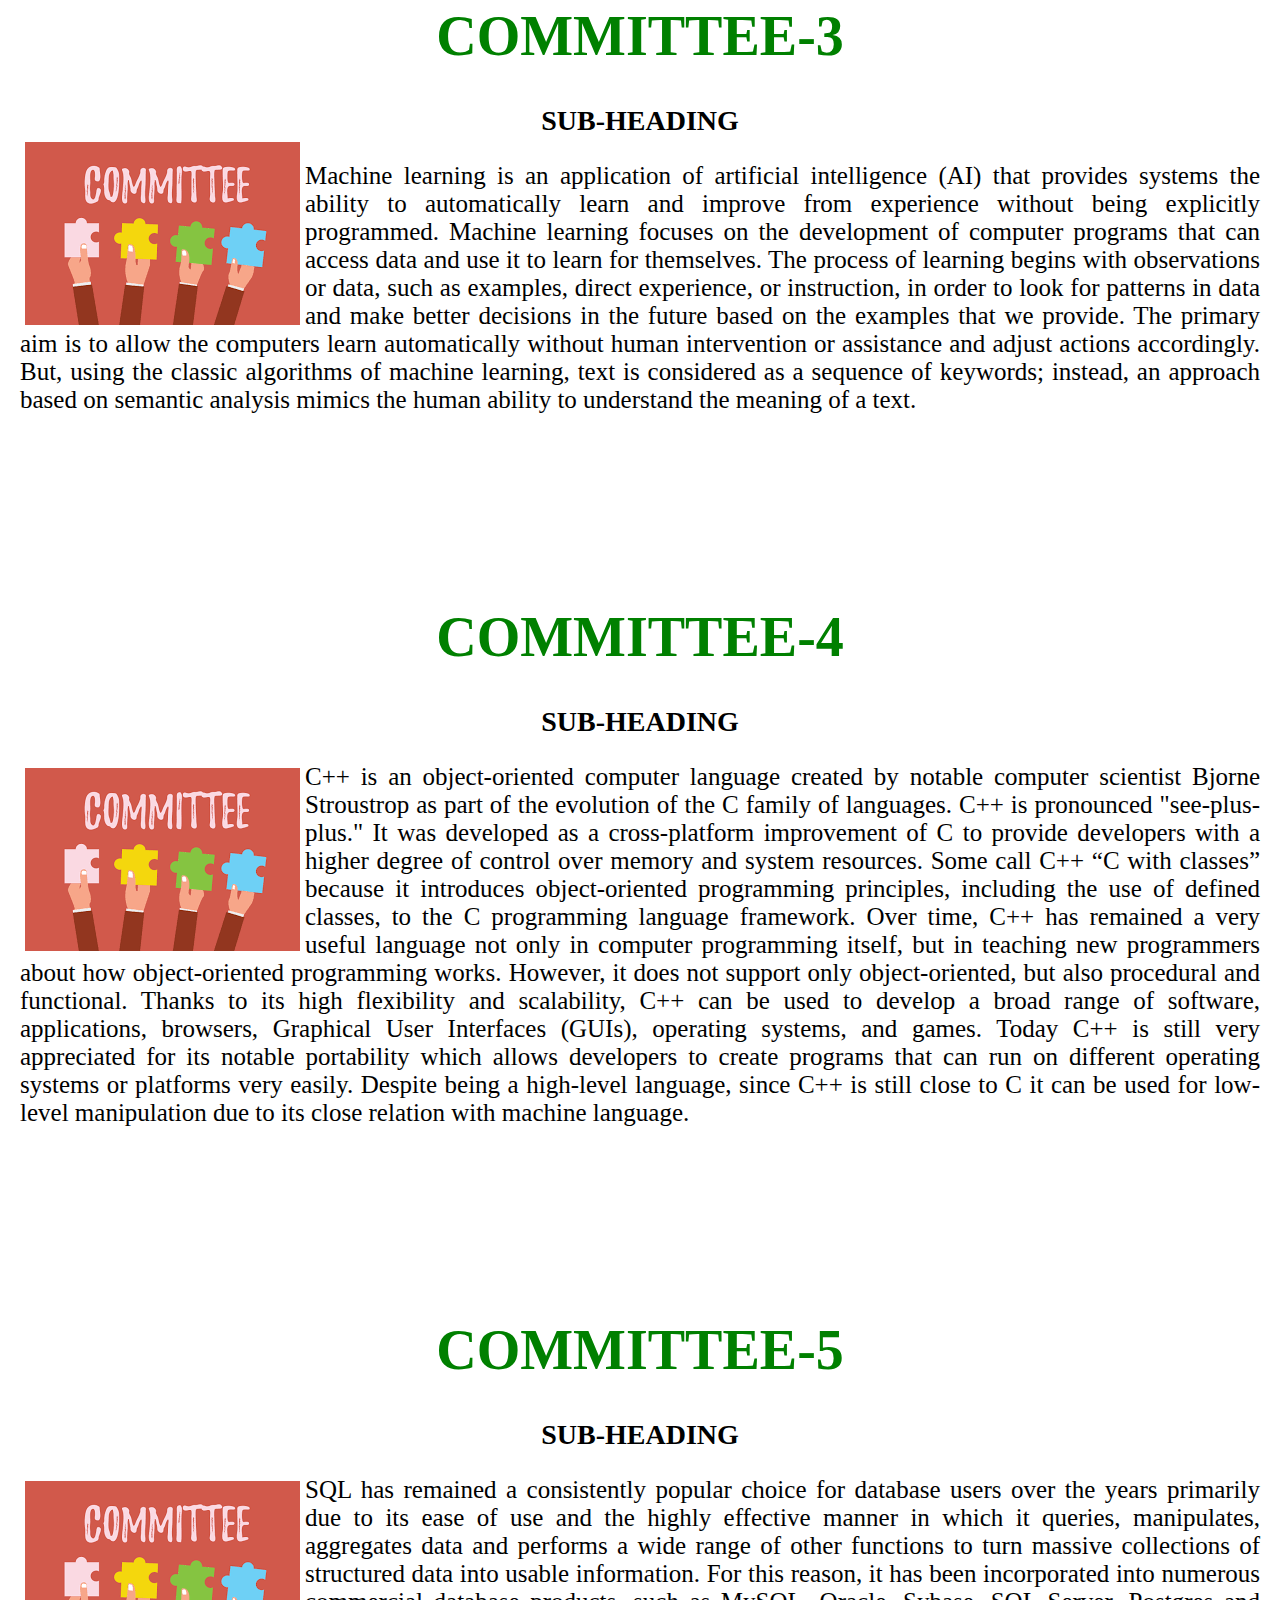
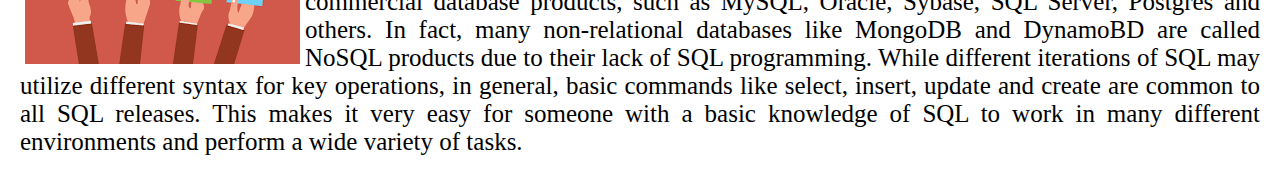
<file: committee.html>
<html lang="en">
<head>
  <meta charset="UTF-8">
  <meta http-equiv="X-UA-Compatible" content="IE=edge">
  <meta name="viewport" content="width=device-width, initial-scale=1.0">
  <title>Committee</title>
</head>
  <body>
  





    <link rel="stylesheet" href="assests/stylesheets/committee.css">

    
    
    
    <div class="header">
      <ul>
        <li><img class="logo" alt="tbd logo" width="50" height="50" src="assests/images/logo.png"></li>
        <li><a  class="active" href="index.html">Home</a></li>
        <li><a  class="about" href="core.html">About Members</a></li>
        <li><a  class="com" href="committee.html">committee</a></li>
        <li><a  class="eve" href="events.html">Events</a></li>
      </ul>
    </div>

         <br>

    



      <h1>COMMITTEE-1</h1>

      <b>SUB-HEADING</b>

    <div class="square">
      <div>
          <img src="assests/images/committee.png"
                  alt="Longtail boat in Thailand">
      </div>


      <p>
        Python is an interpreted, object-oriented, high-level programming language with dynamic semantics. Its high-level built in data structures, combined with dynamic typing and dynamic binding, make it very attractive for Rapid Application Development, as well as for use as a scripting or glue language 
        to connect existing components together. Python's simple, easy to learn syntax emphasizes readability and therefore reduces the cost of program maintenance. Python supports modules and packages, which encourages program modularity and code reuse. The Python interpreter and the extensive standard 
        library are available in source or binary form without charge for all major platforms, and can be freely distributed.

        Often, programmers fall in love with Python because of the increased productivity it provides. Since there is no compilation step, the edit-test-debug cycle is incredibly fast. Debugging Python programs is easy: a bug or bad input will never cause a segmentation fault. Instead, when the interpreter
        discovers an error, it raises an exception. When the program doesn't catch the exception, the interpreter prints a stack trace. A source level debugger allows inspection of local and global variables, evaluation of arbitrary expressions, setting breakpoints, stepping through the code a line at a 
        time, and so on. The debugger is written in Python itself, testifying to Python's introspective power. On the other hand, often the quickest way to debug a program is to add a few print statements to the source: the fast edit-test-debug cycle makes this simple approach very effective.
      </p>
        <br><br><br><br>




      <h1>COMMITTEE-2</h1>

      <b>
      SUB-HEADING
      </b>

      <div class="square">
      <div>
          <img src="assests/images/committee.png"
                  alt="Longtail boat in Thailand">
      </div>


      <p>
      Artificial intelligence (AI), the ability of a digital computer or computer-controlled robot to perform tasks commonly associated with intelligent beings. The term is frequently applied to the project 
      of developing systems endowed with the intellectual processes characteristic of humans, such as the ability to reason, discover meaning, generalize, or learn from past experience. Since the development
      of the digital computer in the 1940s, it has been demonstrated that computers can be programmed to carry out very complex tasks—as, for example, discovering proofs for mathematical theorems or playing 
      chess—with great proficiency. Still, despite continuing advances in computer processing speed and memory capacity, there are as yet no programs that can match human flexibility over wider domains or 
      in tasks requiring much everyday knowledge. On the other hand, some programs have attained the performance levels of human experts and professionals in performing certain specific tasks, so that 
      artificial intelligence in this limited sense is found in applications as diverse as medical diagnosis, computer search engines, and voice or handwriting recognition.
      </p>

      </div>



      <br><br><br><br>


      <h1>COMMITTEE-3</h1>

      <b>
        SUB-HEADING
      </b>

      <div class="square">
      
          <img src="assests/images/committee.png"
                  alt="Longtail boat in Thailand">
      </div>


        <p>
         Machine learning is an application of artificial intelligence (AI) that provides systems the ability to automatically learn and improve from experience without being explicitly programmed. Machine learning focuses on the 
         development of computer programs that can access data and use it to learn for themselves.

          The process of learning begins with observations or data, such as examples, direct experience, or instruction, in order to look for patterns in data and make better decisions in the future based on the examples that we 
          provide. The primary aim is to allow the computers learn automatically without human 
          intervention or assistance and adjust actions accordingly.

          But, using the classic algorithms of machine learning, text is considered as a sequence of keywords; instead, an approach based on semantic analysis mimics the human ability to understand the meaning of a text.
        </p>

      </div>


      <br><br><br><br>


      <h1>COMMITTEE-4</h1>

      <b>
        SUB-HEADING
      </b>

      <div class="square">
      <div>
          <img src="assests/images/committee.png"
                  alt="Longtail boat in Thailand">
      </div>


      <p>
        C++ is an object-oriented computer language created by notable computer scientist Bjorne Stroustrop as part of the evolution of the C family of languages. C++ is pronounced "see-plus-plus." 
        It was developed as a cross-platform improvement of C to provide developers with a higher degree of control over memory and system resources.

      Some call C++ “C with classes” because it introduces object-oriented programming principles, including the use of defined classes, to the C programming language framework. Over time, C++ has 
      remained a very useful language not only in computer programming itself, but in teaching new programmers about how object-oriented programming works. However, it does not support only 
      object-oriented, but also procedural and functional. Thanks to its high flexibility and scalability, C++ can be used to develop a broad range of software, applications, browsers, Graphical 
      User Interfaces (GUIs), operating systems, and games.

      Today C++ is still very appreciated for its notable portability which allows developers to create programs that can run on different operating systems or platforms very easily. Despite being 
    a high-level language, since C++ is still close to C it can be used for low-level manipulation due to its close relation with machine language.
      </p>

    </div>



    <br><br><br><br>



      <h1>COMMITTEE-5</h1>

      <b>
          SUB-HEADING
      </b>

      <div class="square">
      <div>
          <img src="assests/images/committee.png"
                  alt="Longtail boat in Thailand">
      </div>


      <p>
        SQL has remained a consistently popular choice for database users over the years primarily due to its ease of use and the highly effective manner in which it queries, 
        manipulates, aggregates data and performs a wide range of other functions to turn massive collections of structured data into usable information.

        For this reason, it has been incorporated into numerous commercial database products, such as MySQL, Oracle, Sybase, SQL Server, Postgres and others. In fact, many 
        non-relational databases like MongoDB and DynamoBD are called NoSQL products due to their lack of SQL programming.

        While different iterations of SQL may utilize different syntax for key operations, in general, basic commands like select, insert, update and create are common to 
        all SQL releases. This makes it very easy for someone with a basic knowledge of SQL to work in many different environments and perform a wide variety of tasks.
      </p>

      </div>
  </body>
</file>
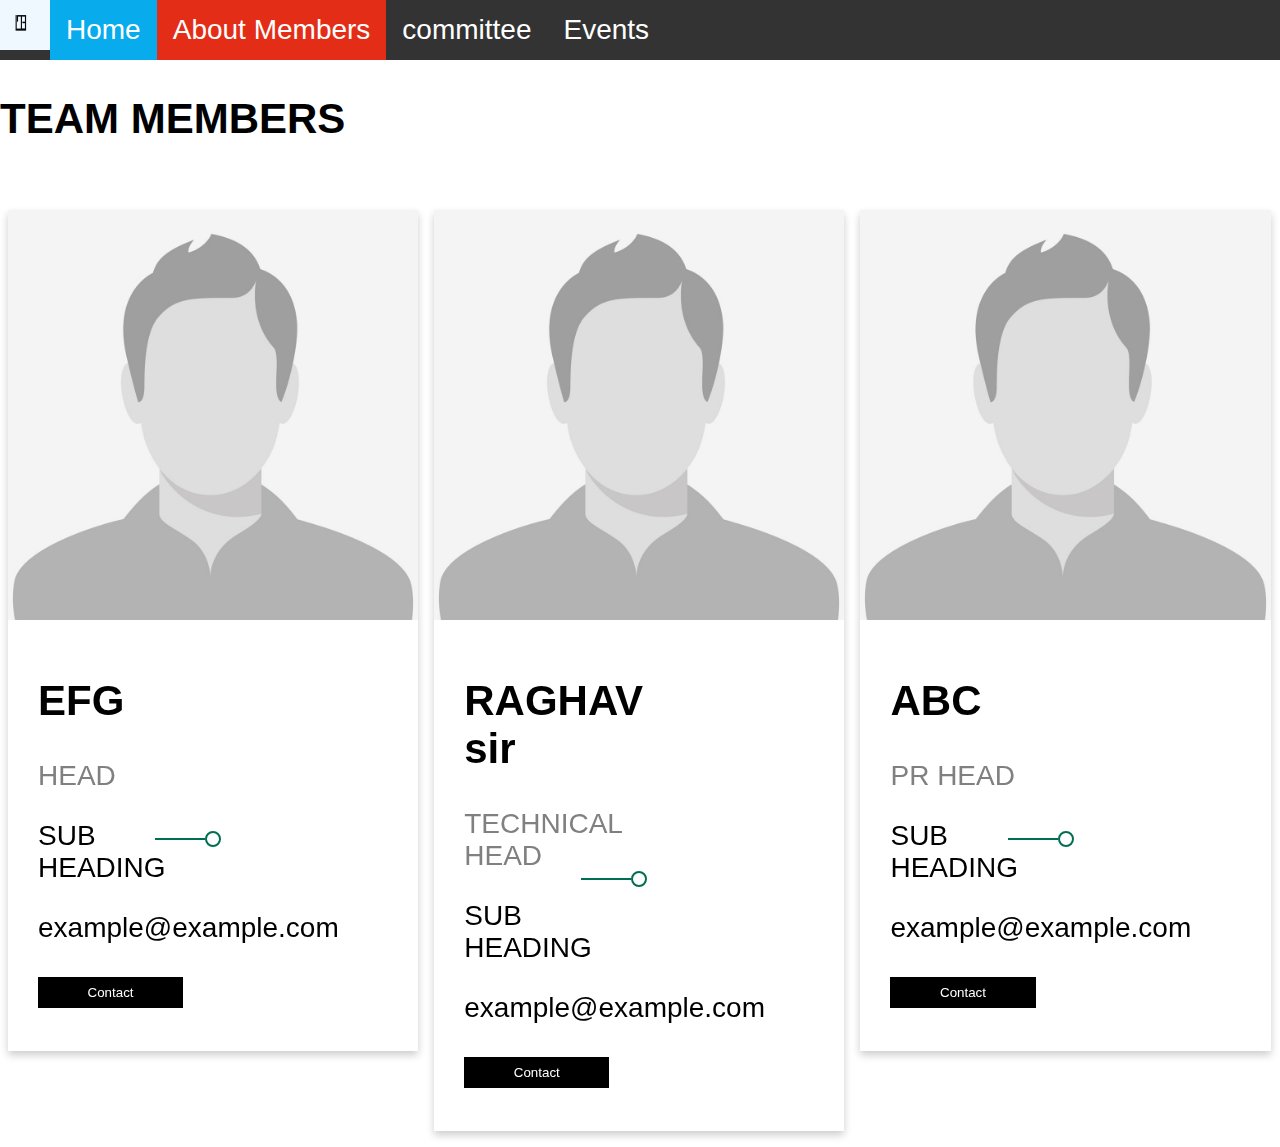
<file: core.html>
<!DOCTYPE html>
<!--[if lt IE 7]>      <html class="no-js lt-ie9 lt-ie8 lt-ie7"> <![endif]-->
<!--[if IE 7]>         <html class="no-js lt-ie9 lt-ie8"> <![endif]-->
<!--[if IE 8]>         <html class="no-js lt-ie9"> <![endif]-->
<!--[if gt IE 8]>      <html class="no-js"> <!--<![endif]-->
<html>
    <head>
        <meta charset="utf-8">
        <meta http-equiv="X-UA-Compatible" content="IE=edge">
        <title>Core</title>
        <meta name="description" content="">
        <meta name="viewport" content="width=device-width, initial-scale=1">
        <link rel="stylesheet" href="assests/stylesheets/core.css">
        <link rel="stylesheet" href="assests/stylesheets/style.css">
    </head>
    <body>

    
      <div class="header">
      
      </div>
    
      <ul>
        <li><img class="logo" alt="tbd logo" width="50" height="50" src="assests/images/logo.png"></li>
        <li><a  class="active" href="index.html">Home</a></li>
        <li><a  class="about" href="core.html">About Members</a></li>
        <li><a  class="com" href="committee.html">committee</a></li>
        <li><a  class="eve" href="events.html">Events</a></li>
      </ul>


   





      
      
      
      <h2>TEAM MEMBERS</h2>
      
      <br>
      
      <div class="row">
        <div class="column">
          <div class="card">
            <img src="assests/images/member.png" alt="Jane" style="width:100%">
            <div class="container">
              <h2>EFG</h2>
              <p class="title">HEAD</p>
              <p>SUB HEADING</p>
              <p>example@example.com</p>
              <p><button class="button">Contact</button></p>
            </div>
          </div>
        </div>
      
        <div class="column">
          <div class="card">
            <img src="assests/images/member.png" alt="Mike" style="width:100%">
            <div class="container">
              <h2>RAGHAV sir</h2>
              <p class="title">TECHNICAL HEAD</p>
              <p>SUB HEADING</p>
              <p>example@example.com</p>
              <p><button class="button">Contact</button></p>
            </div>
          </div>
        </div>
      
        <div class="column">
          <div class="card">
            <img src="assests/images/member.png" alt="John" style="width:100%">
            <div class="container">
              <h2>ABC</h2>
              <p class="title">PR HEAD</p>
              <p>SUB HEADING</p>
              <p>example@example.com</p>
              <p><button class="button">Contact</button></p>
            </div>
          </div>
        </div>
      </div>
      
       

      <script src="" async defer></script>
    </body>
</html>
</file>
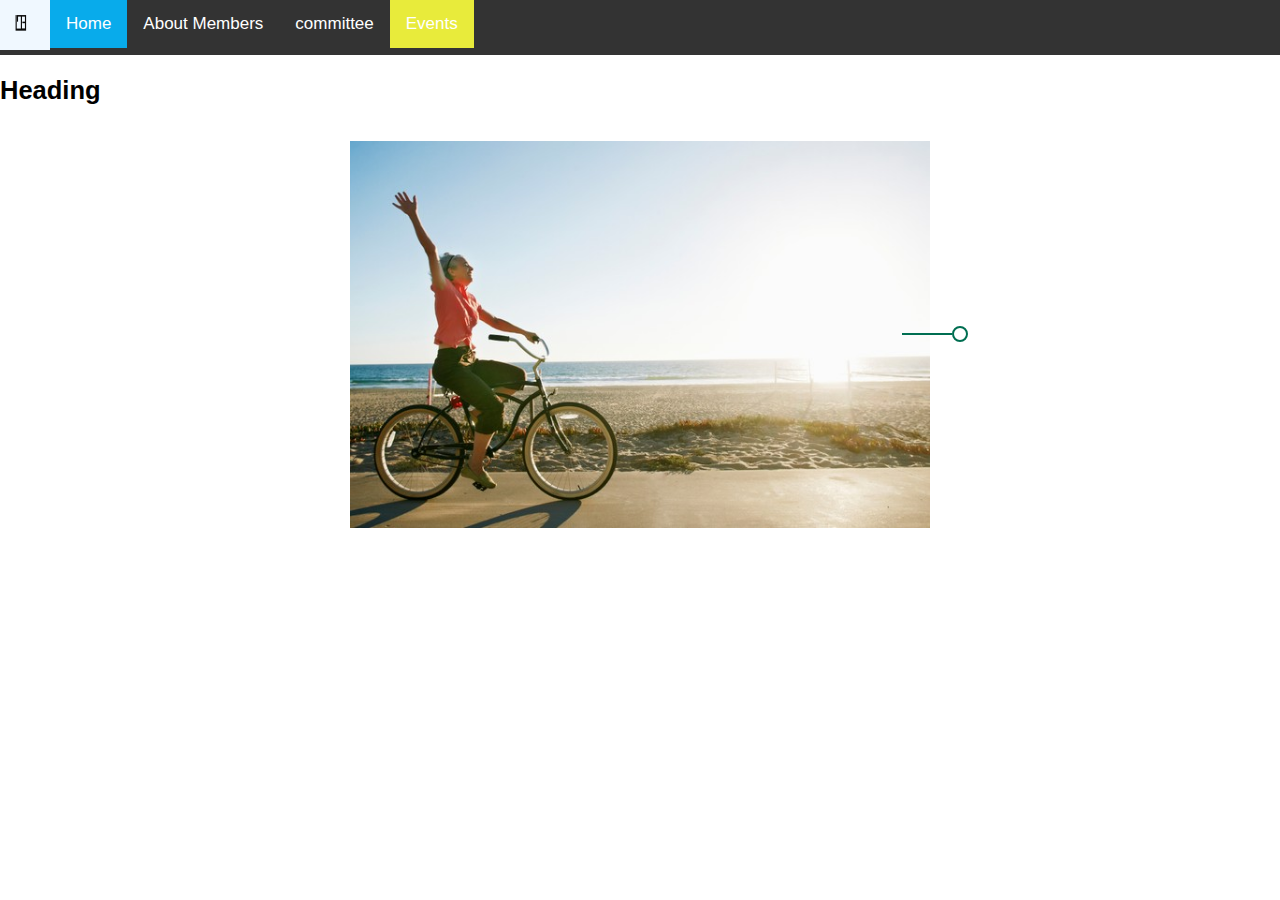
<file: events.html>
<html lang="en">
<head>
  <meta charset="UTF-8">
  <meta http-equiv="X-UA-Compatible" content="IE=edge">
  <meta name="viewport" content="width=device-width, initial-scale=1.0">
  <title>Event</title>
  <link rel="stylesheet" href="assests/stylesheets/style.css">
  <link rel="stylesheet" href="assests/stylesheets/events.css">
</head>
<body>
  <div class="header">
    <ul>
    <li><img class="logo" alt="tbd logo" width="50" height="50" src="assests/images/logo.png"> </li>
    <li><a  class="active" href="index.html">Home</a></li>
    <li><a  class="about" href="core.html">About Members</a></li>
    <li><a  class="com" href="committee.html">committee</a></li>
    <li><a  class="eve" href="events.html">Events</a></li>
   </ul>
  </div>
  
       
       <h2>Heading</h2>
       
       <div class="container">
        <img src="assests/images/event.jpg" alt="Notebook" style="width:100%;">              
       </div>
   
</body>


</html>
</file>
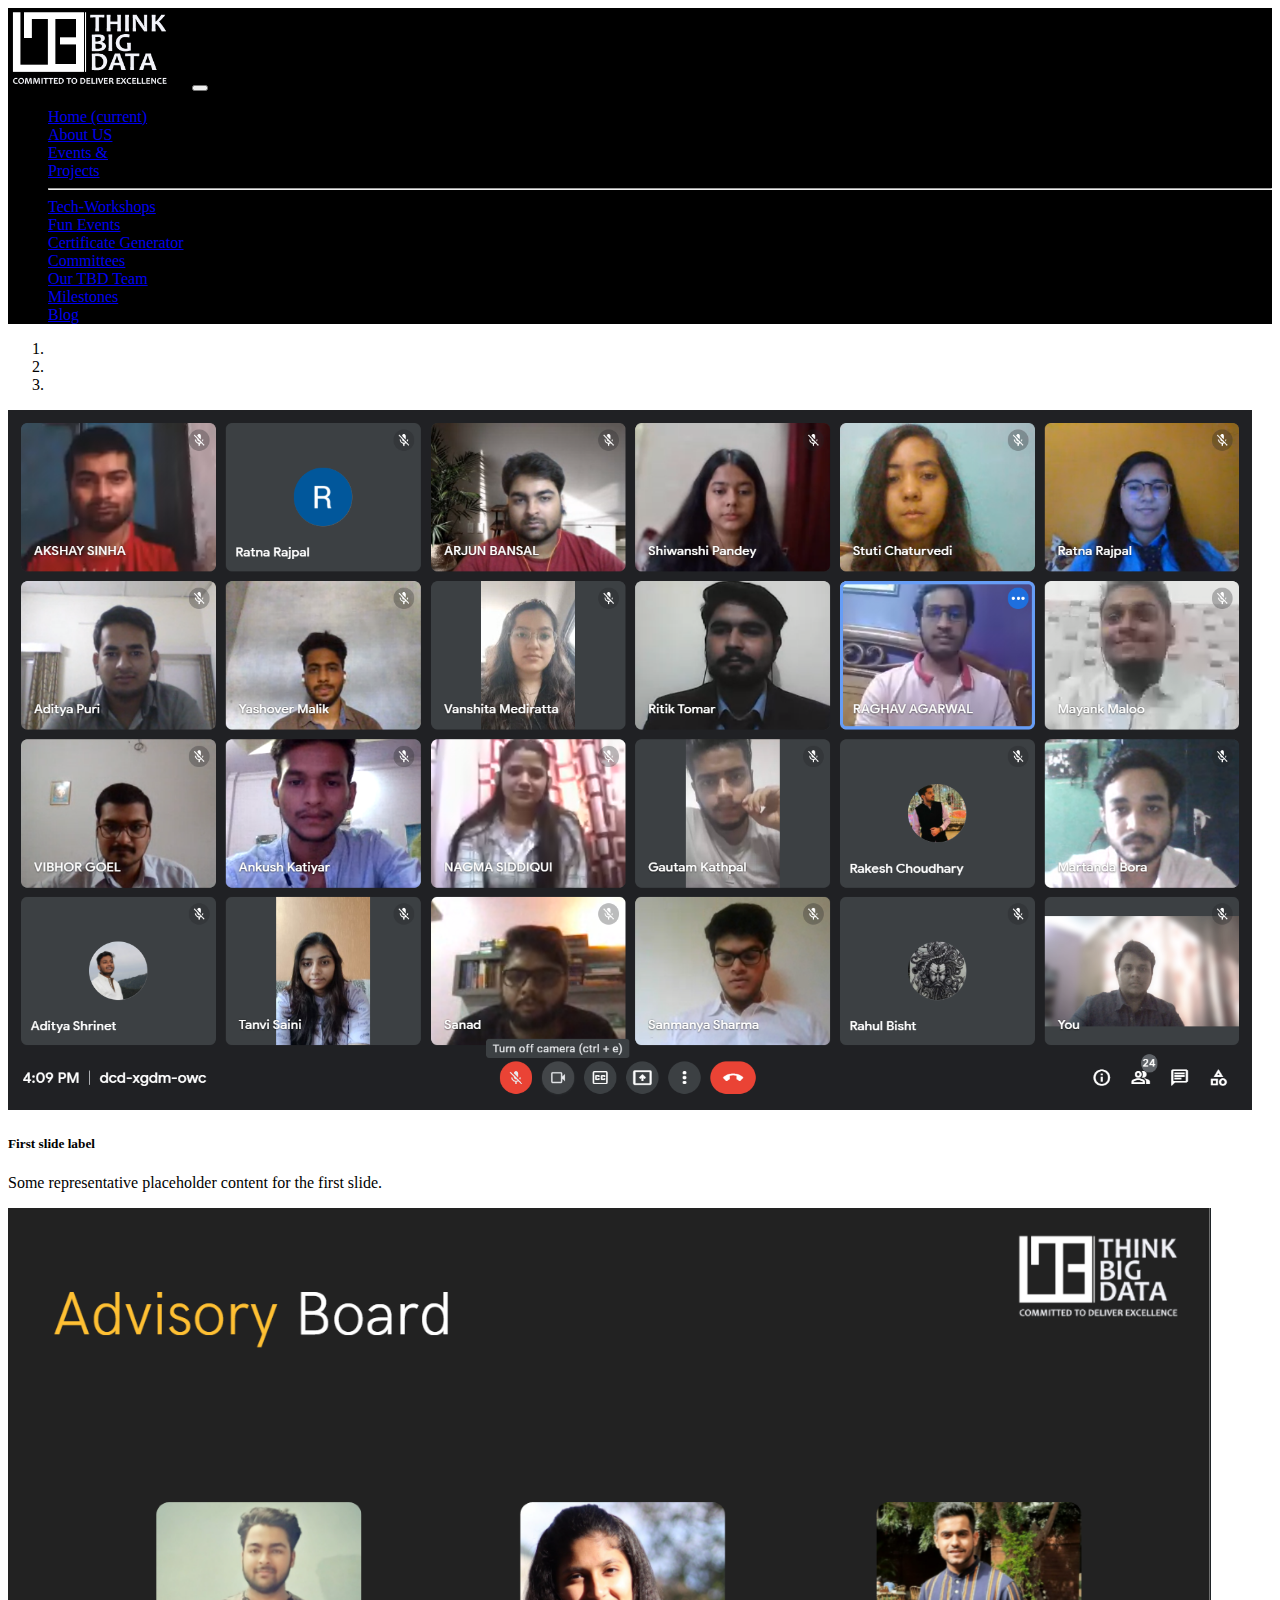
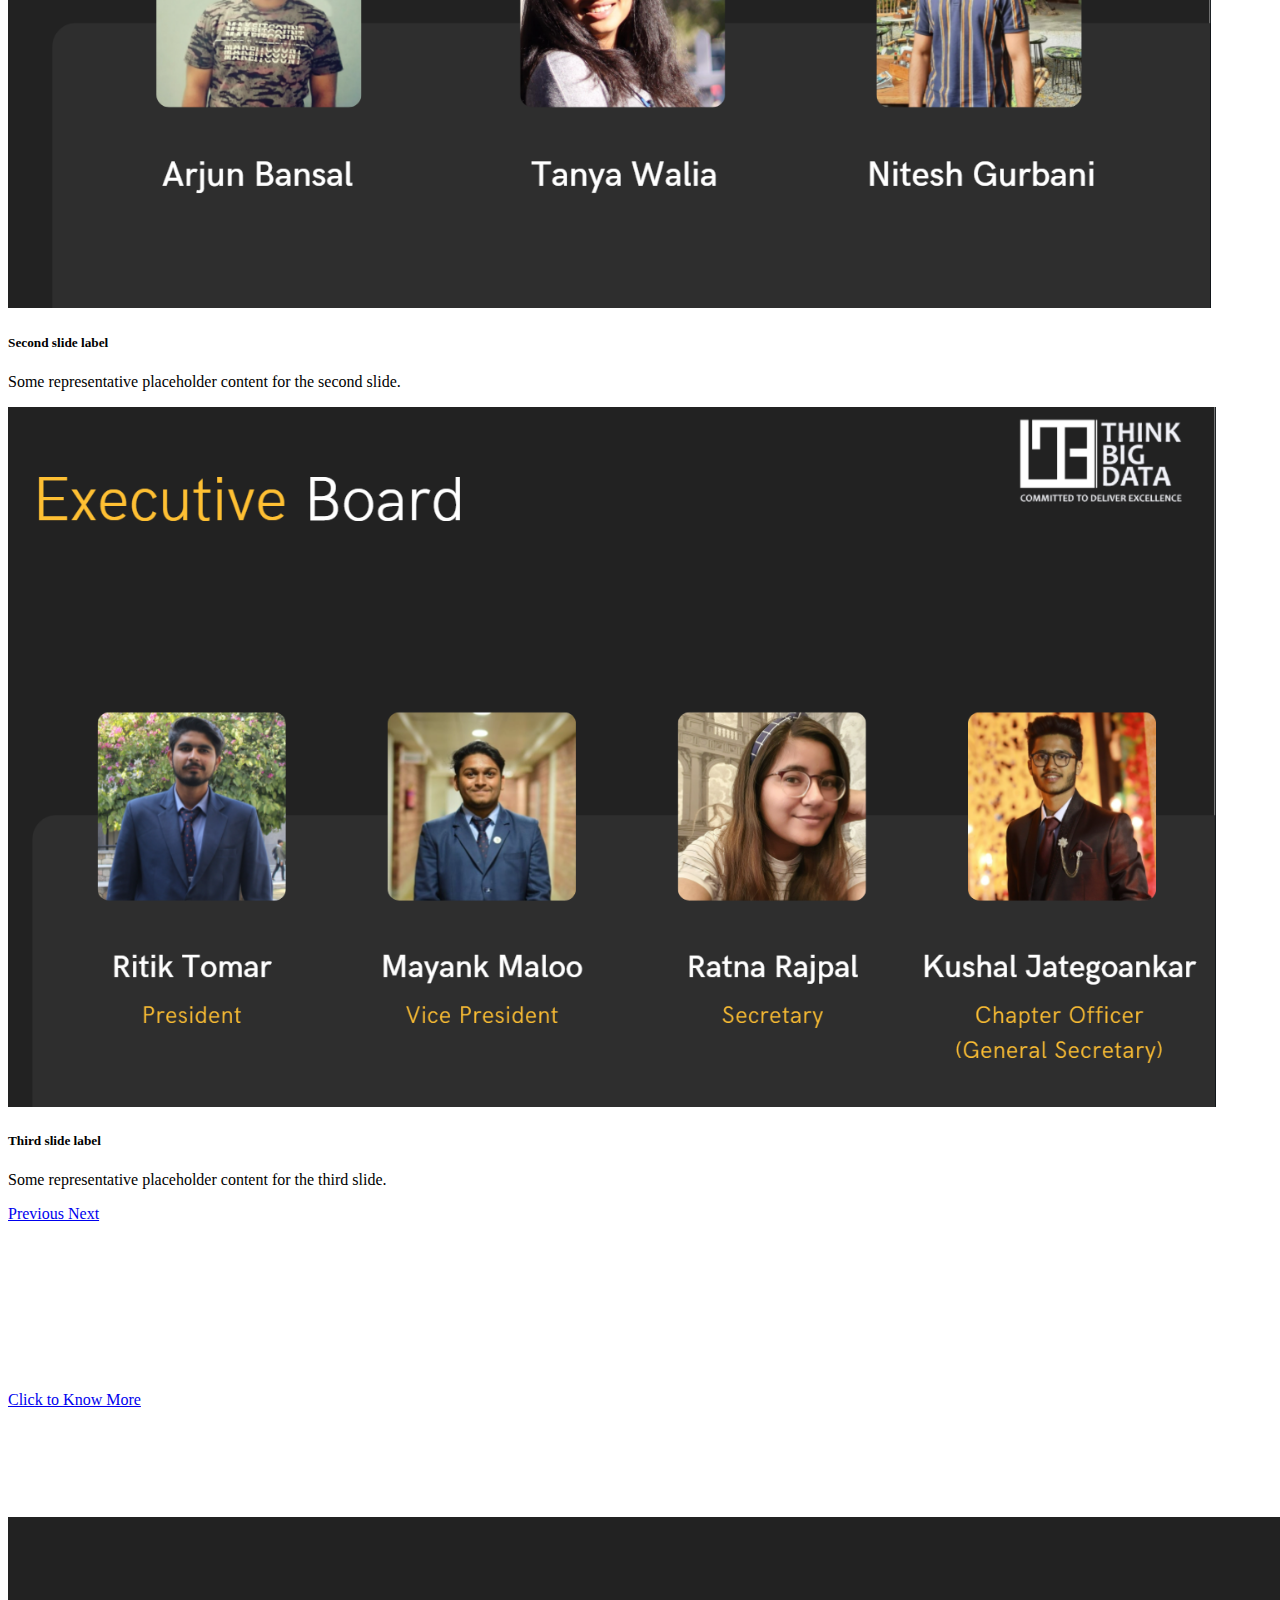
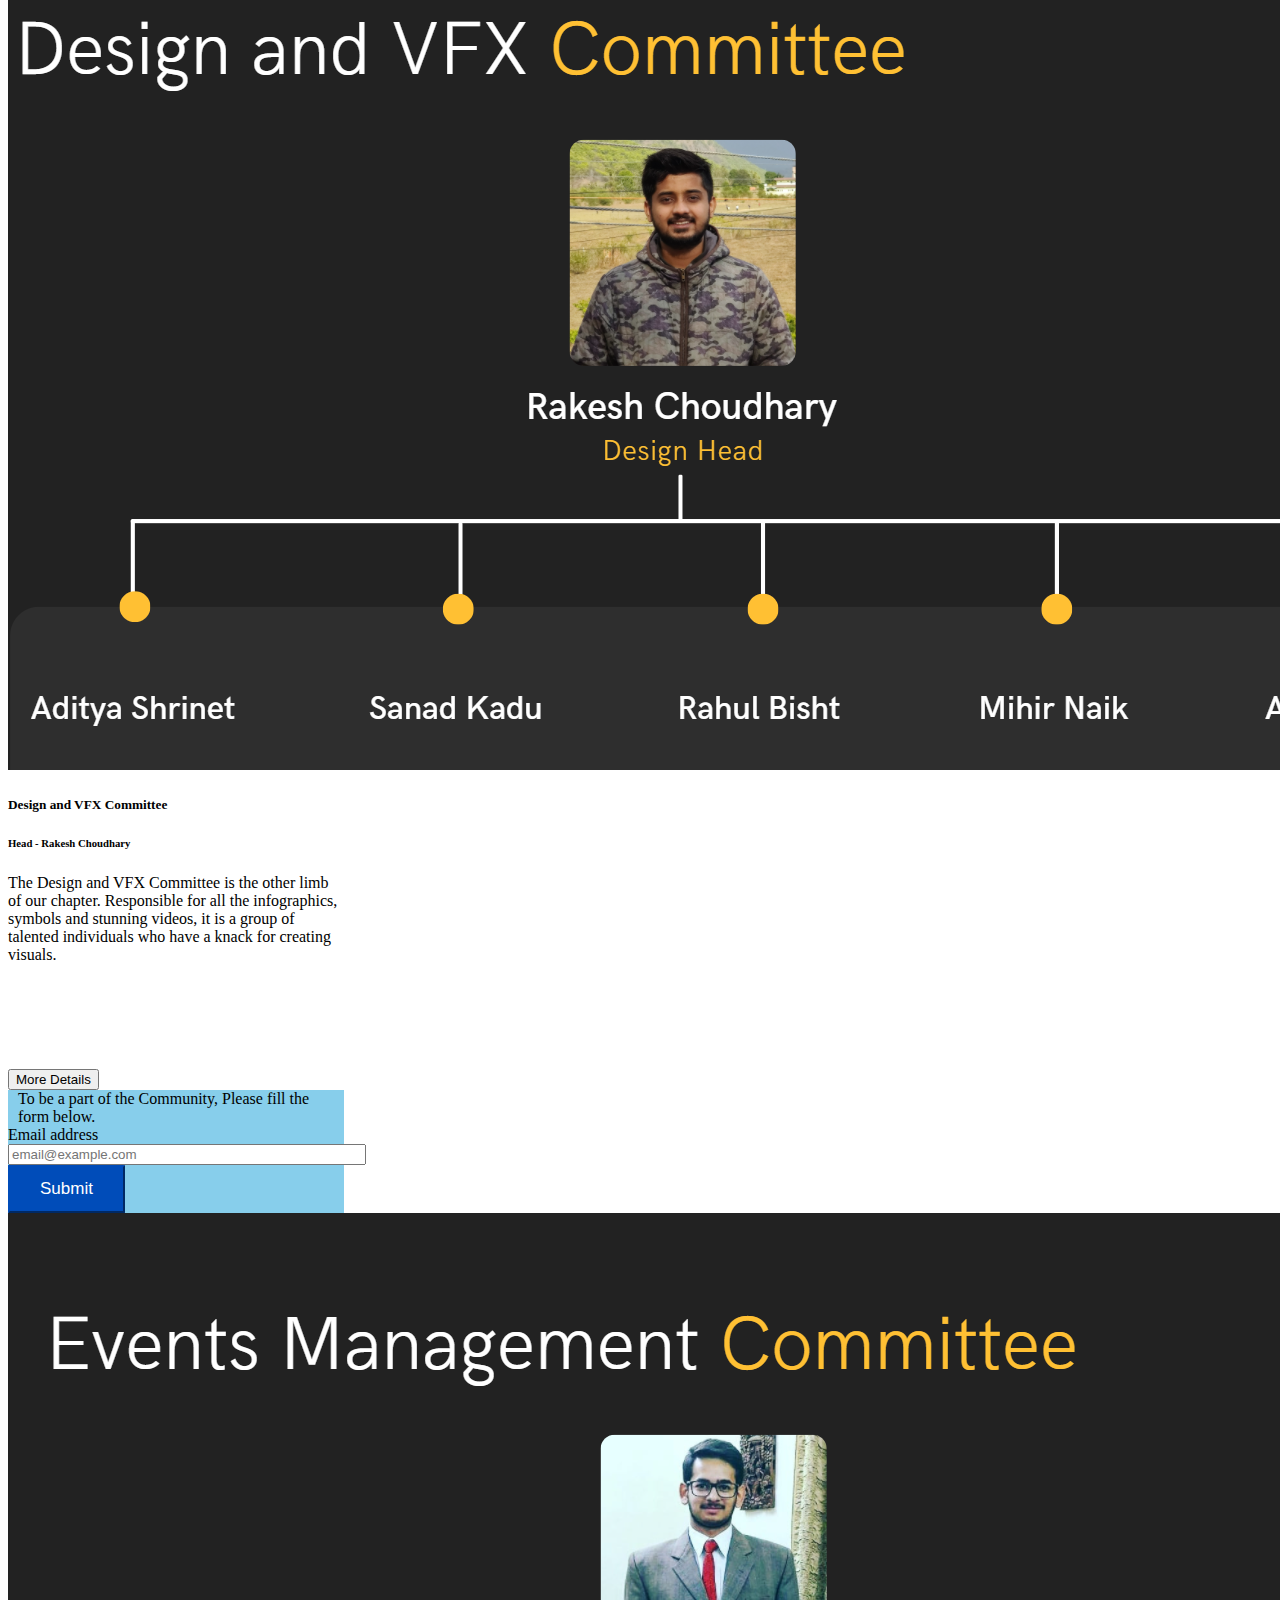
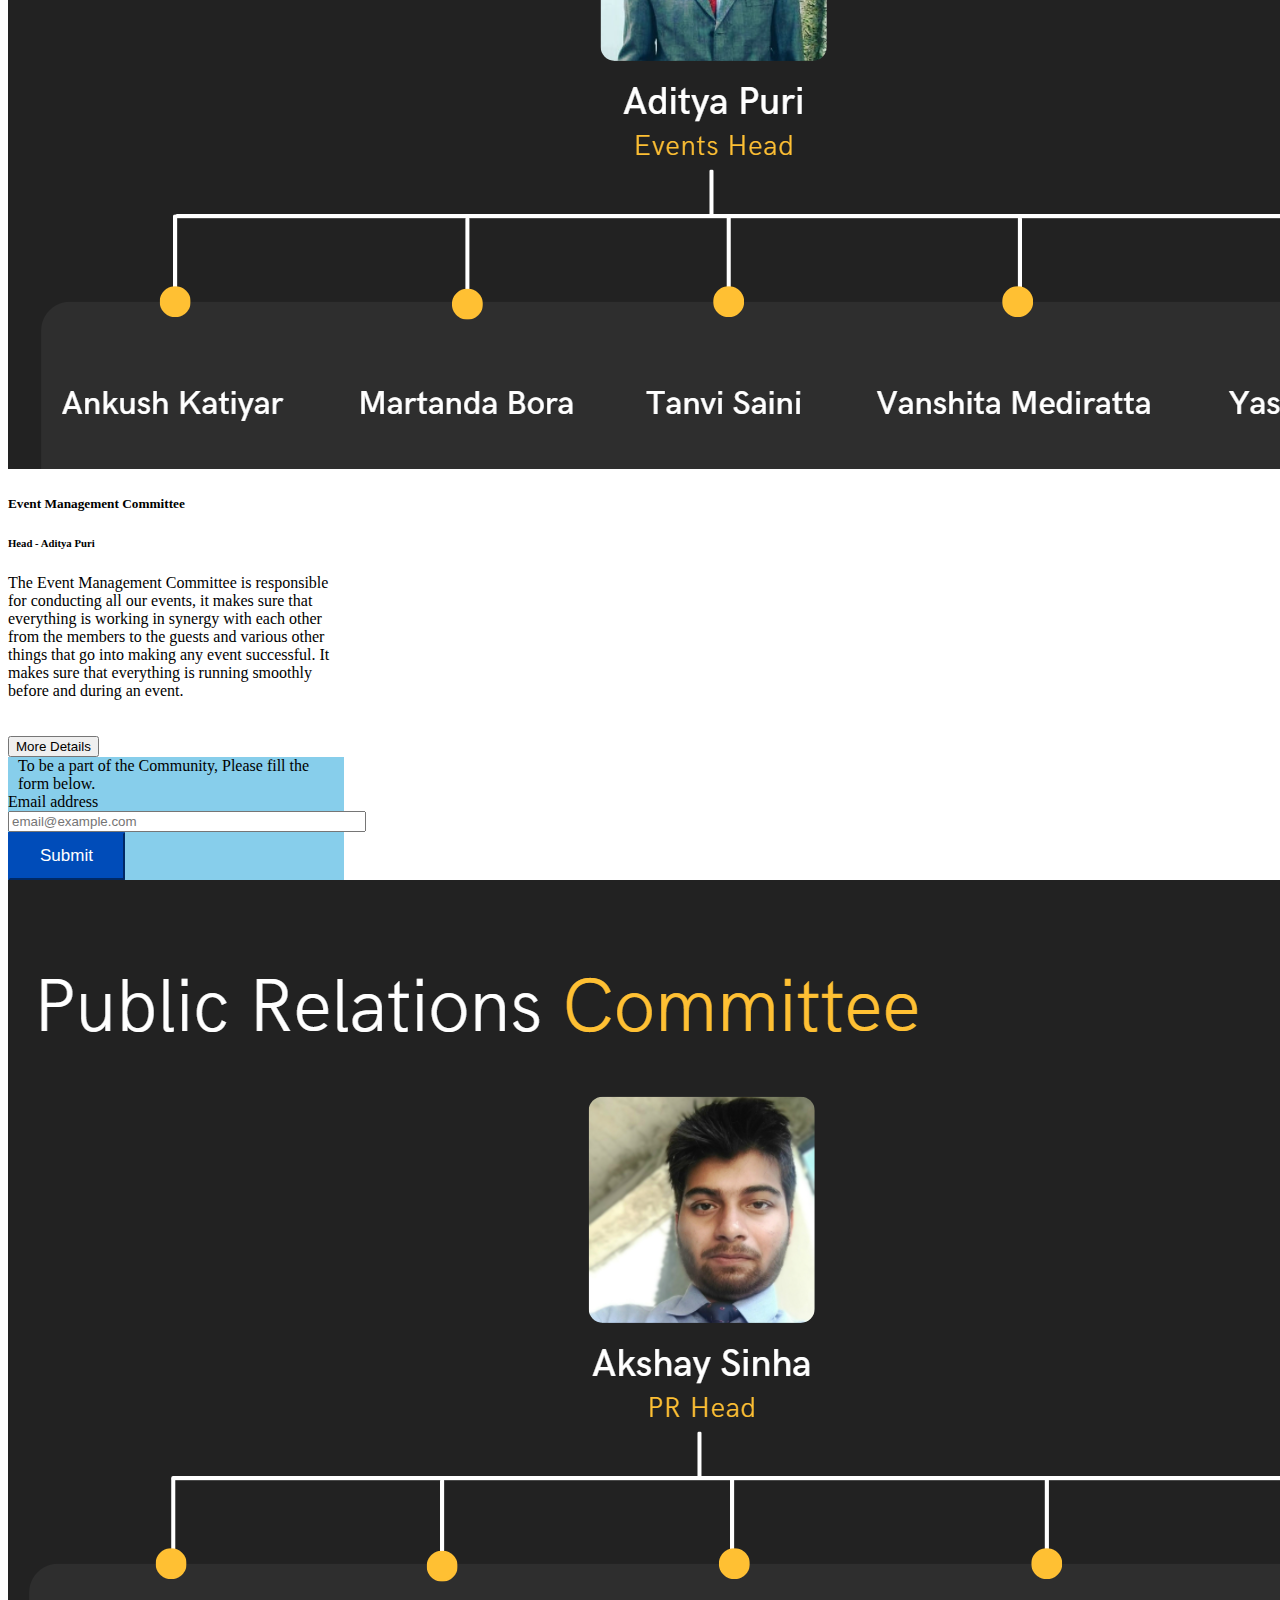
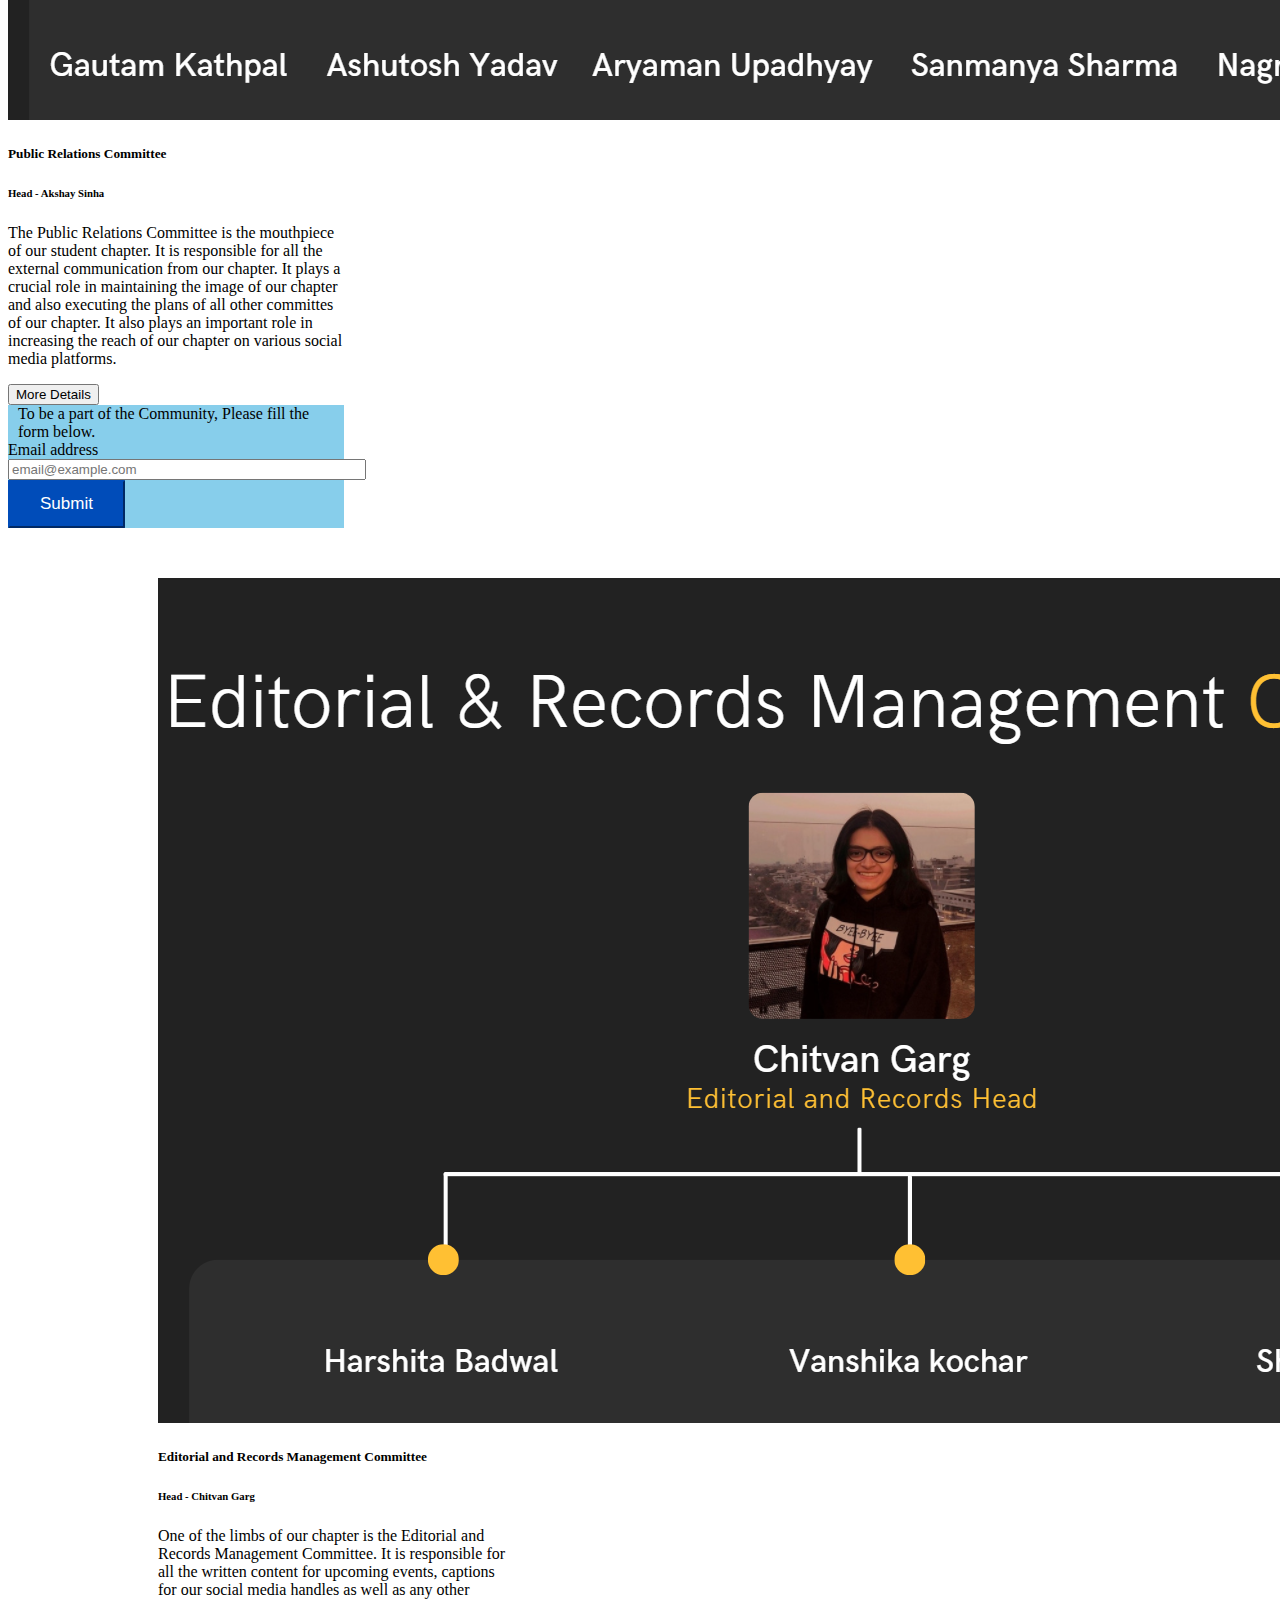
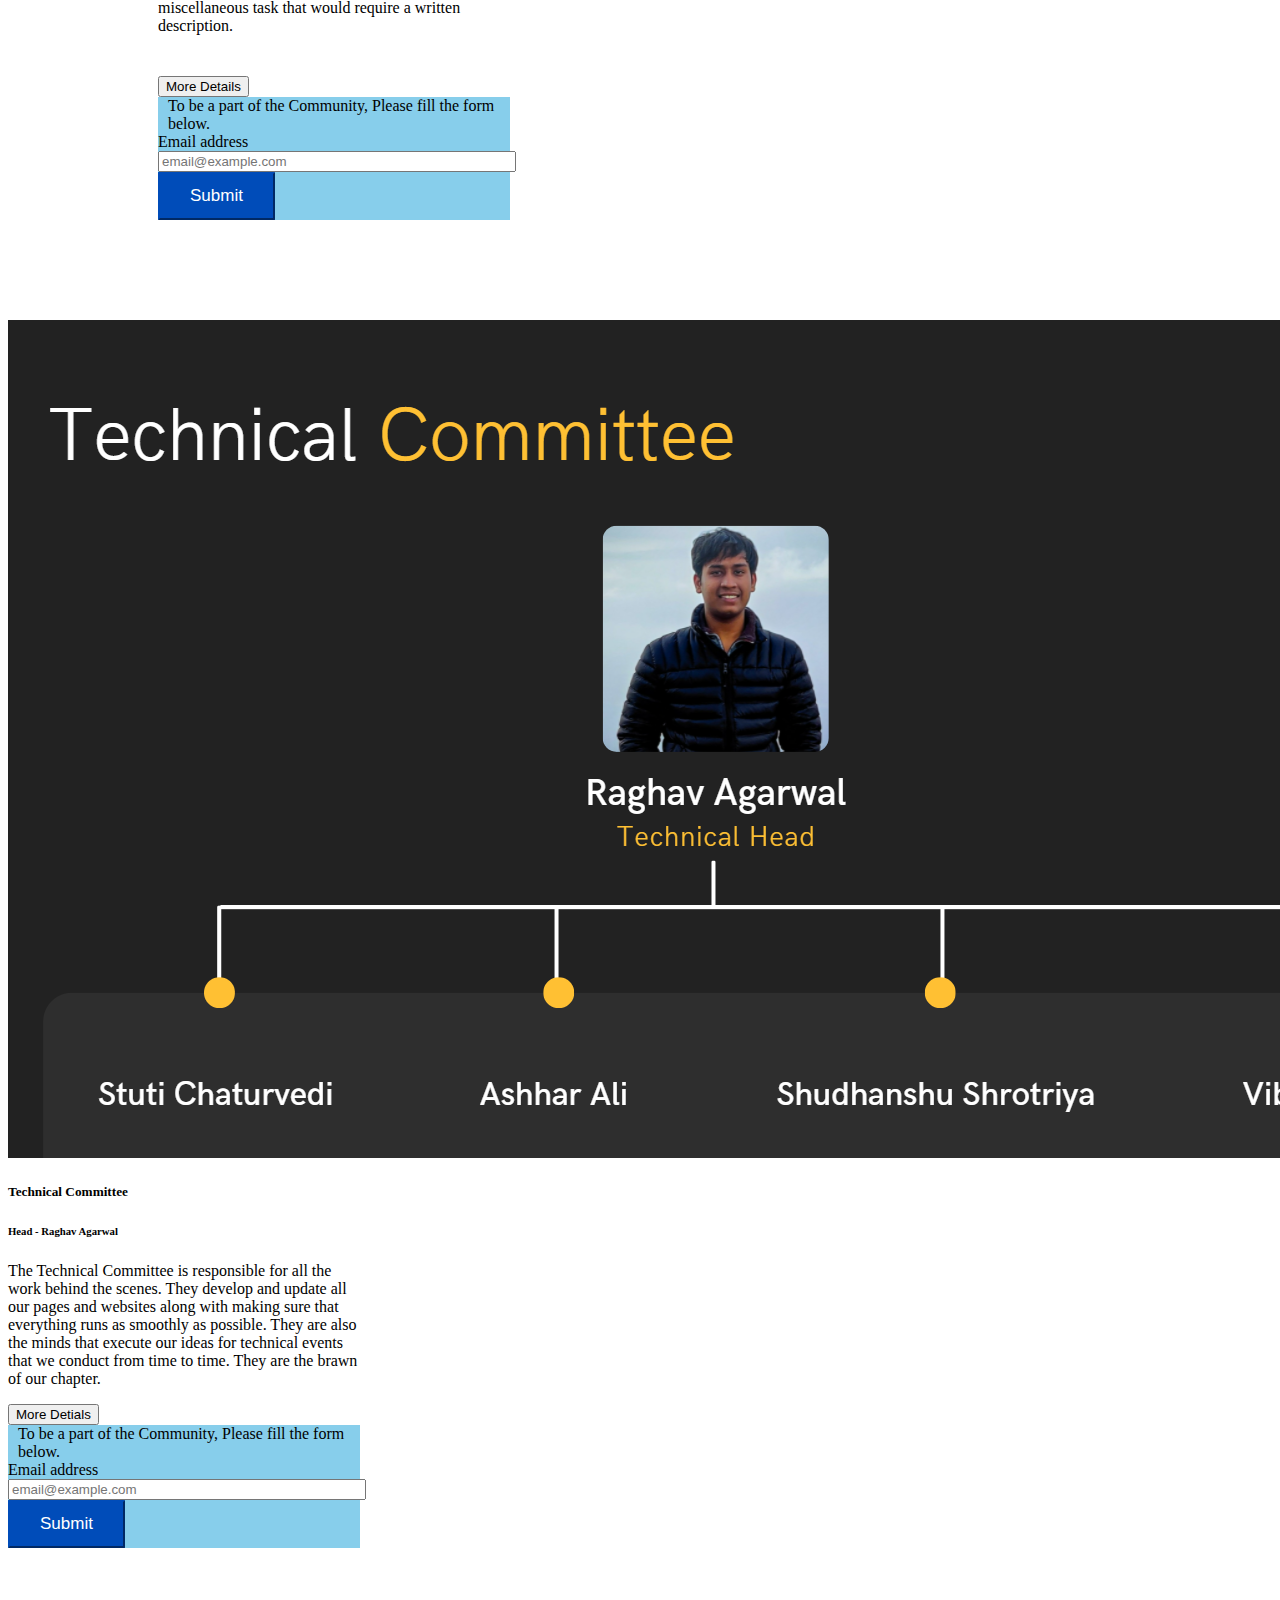
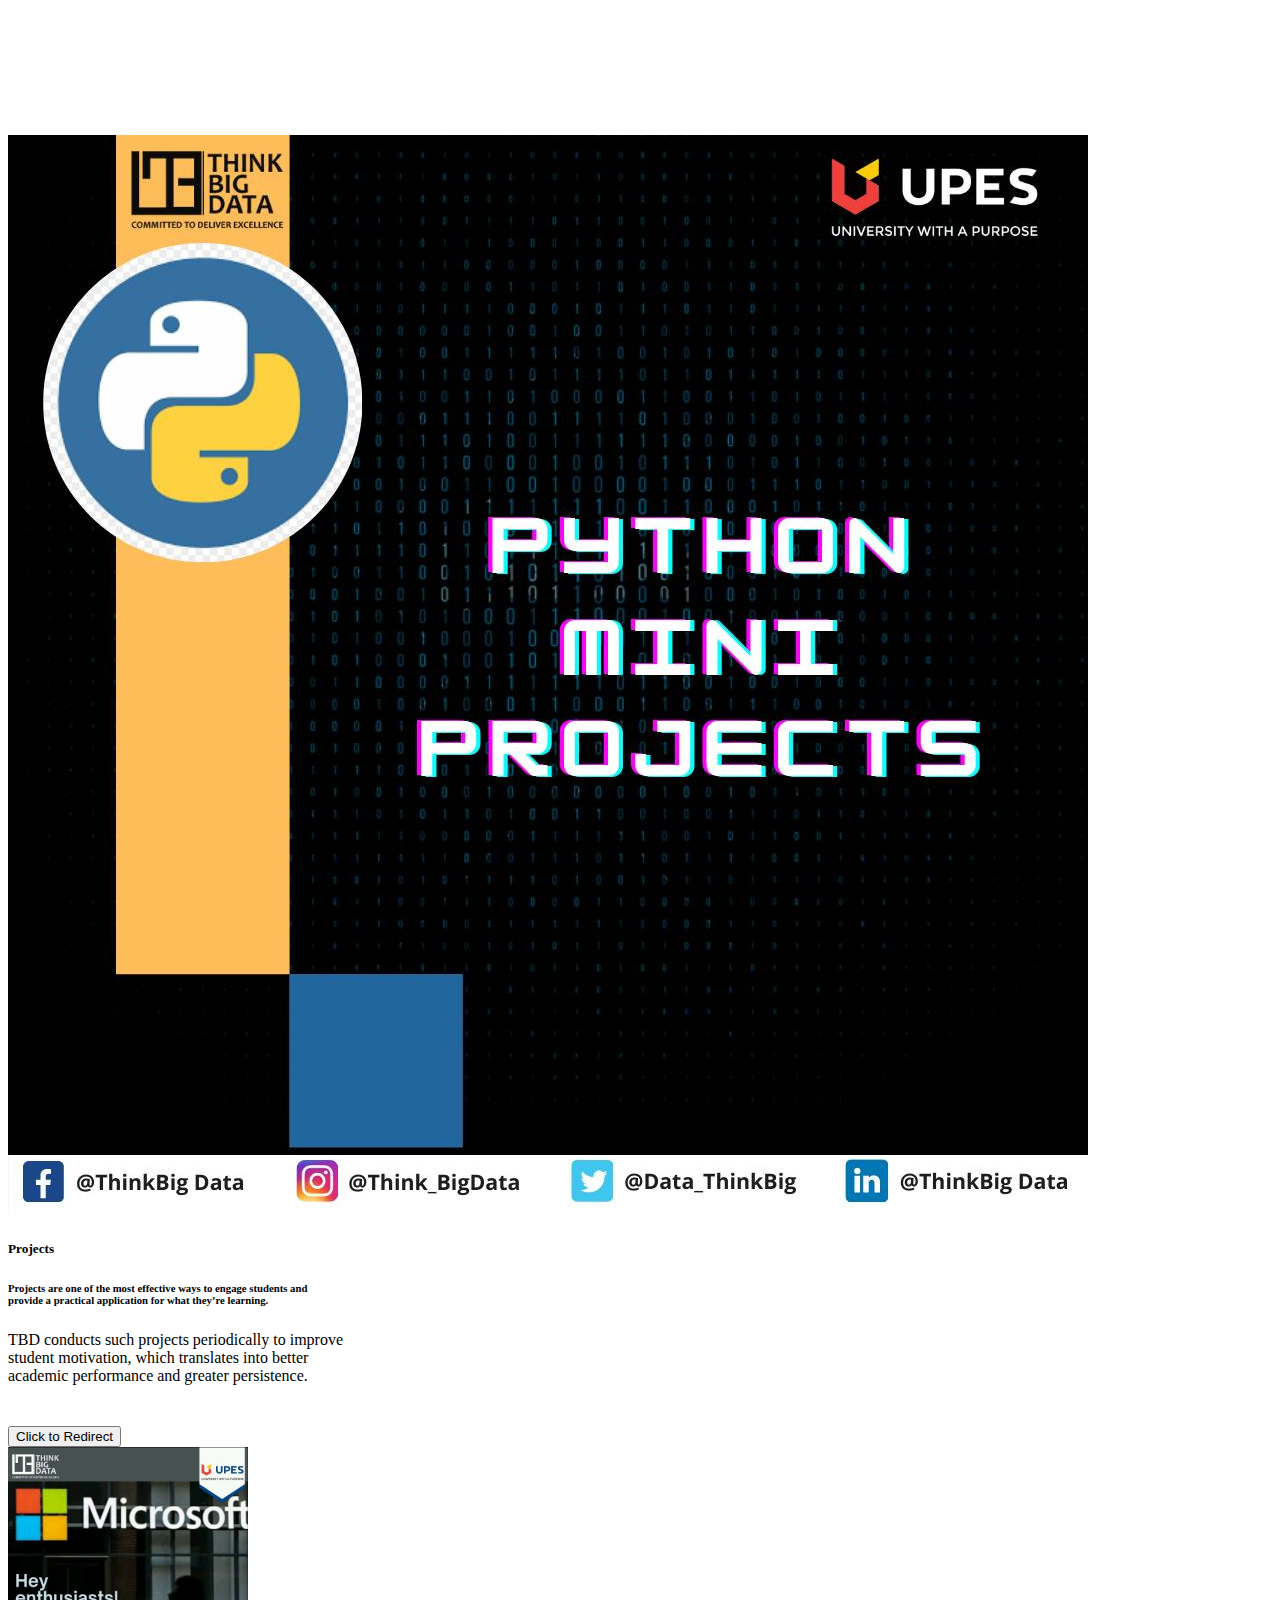
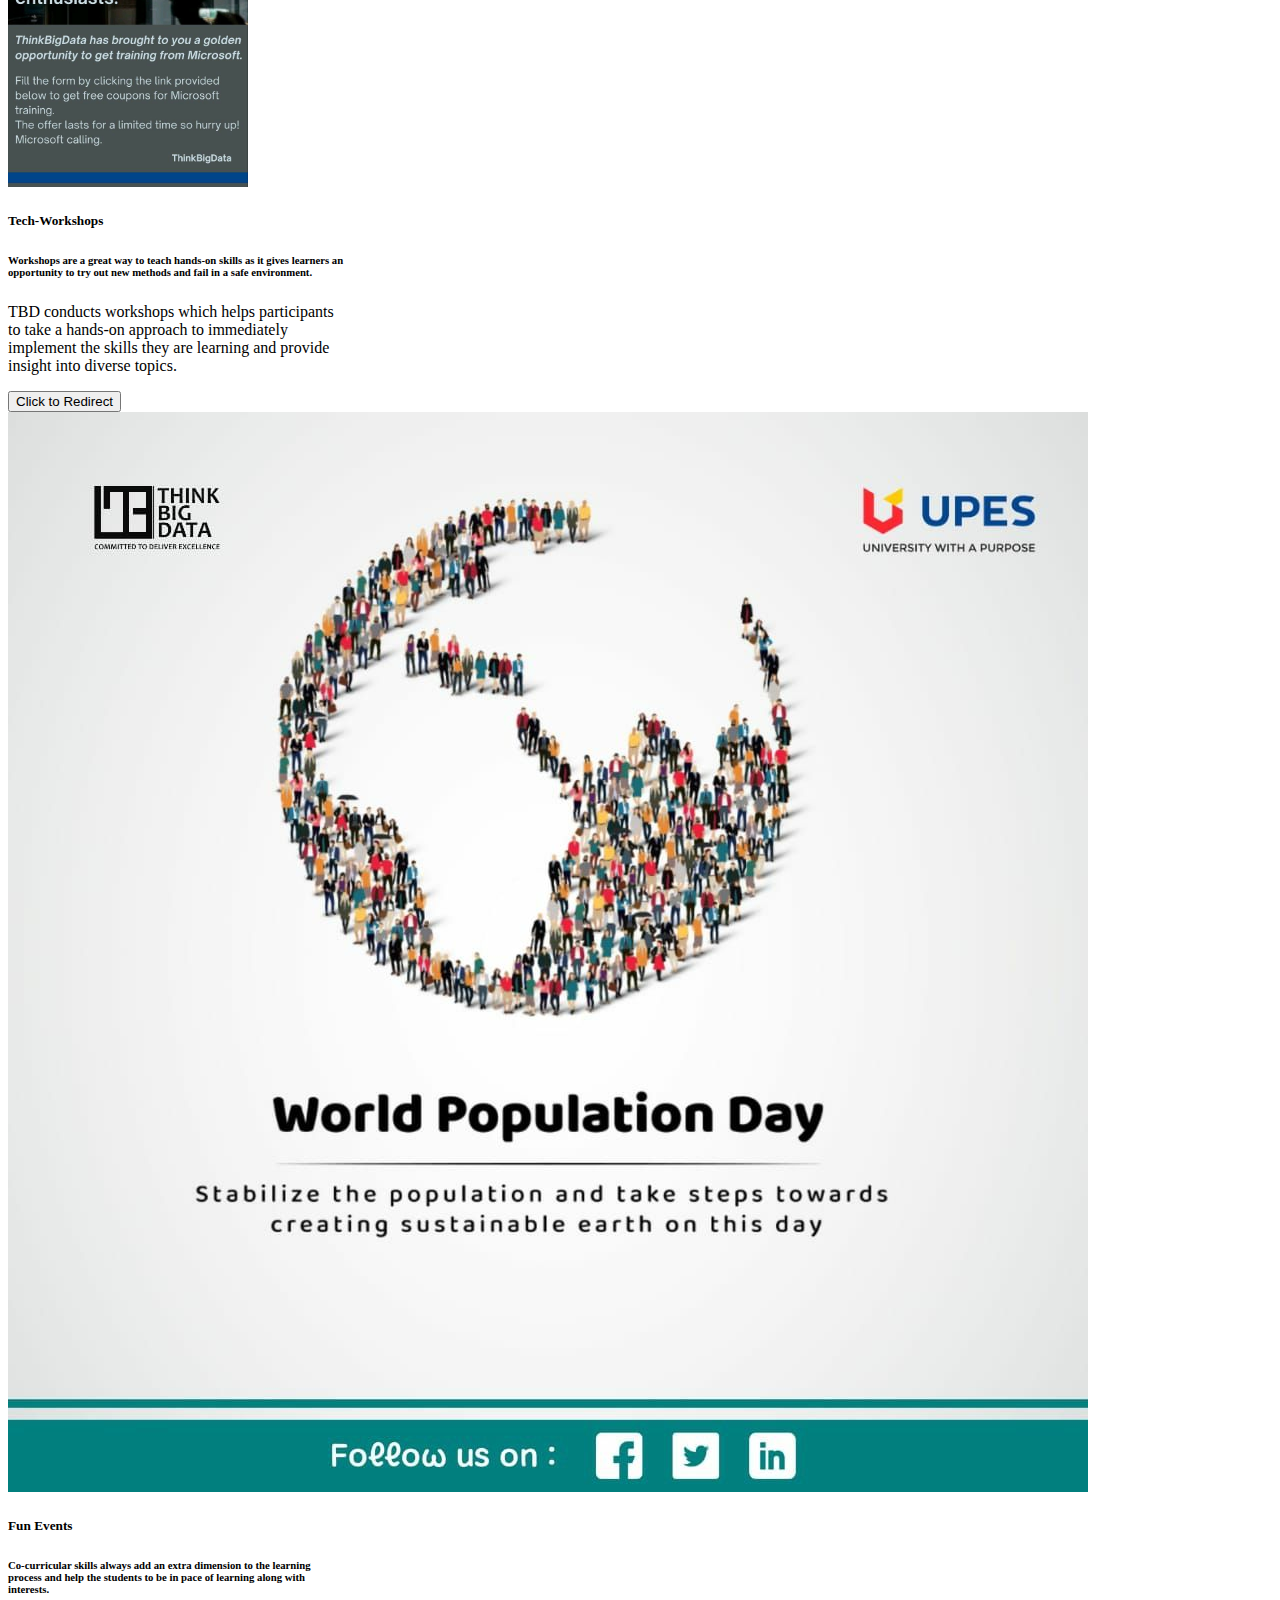
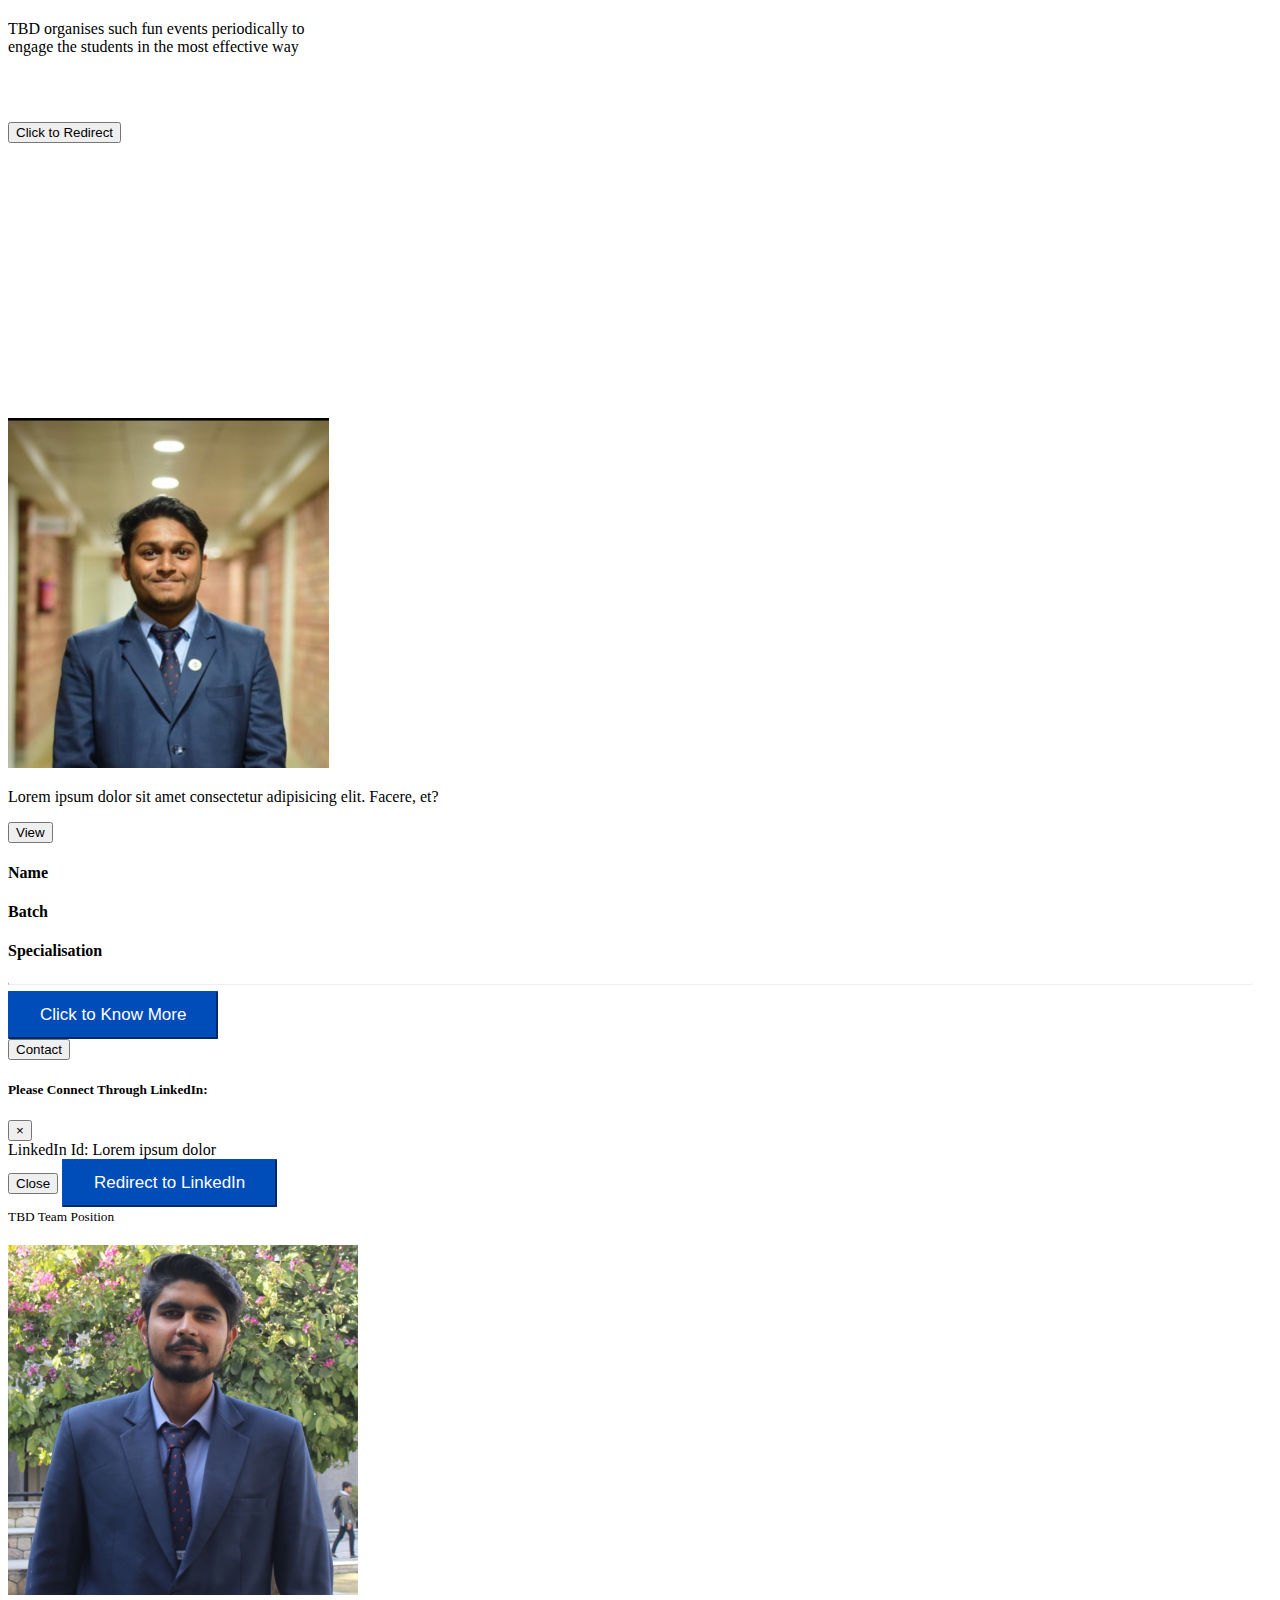
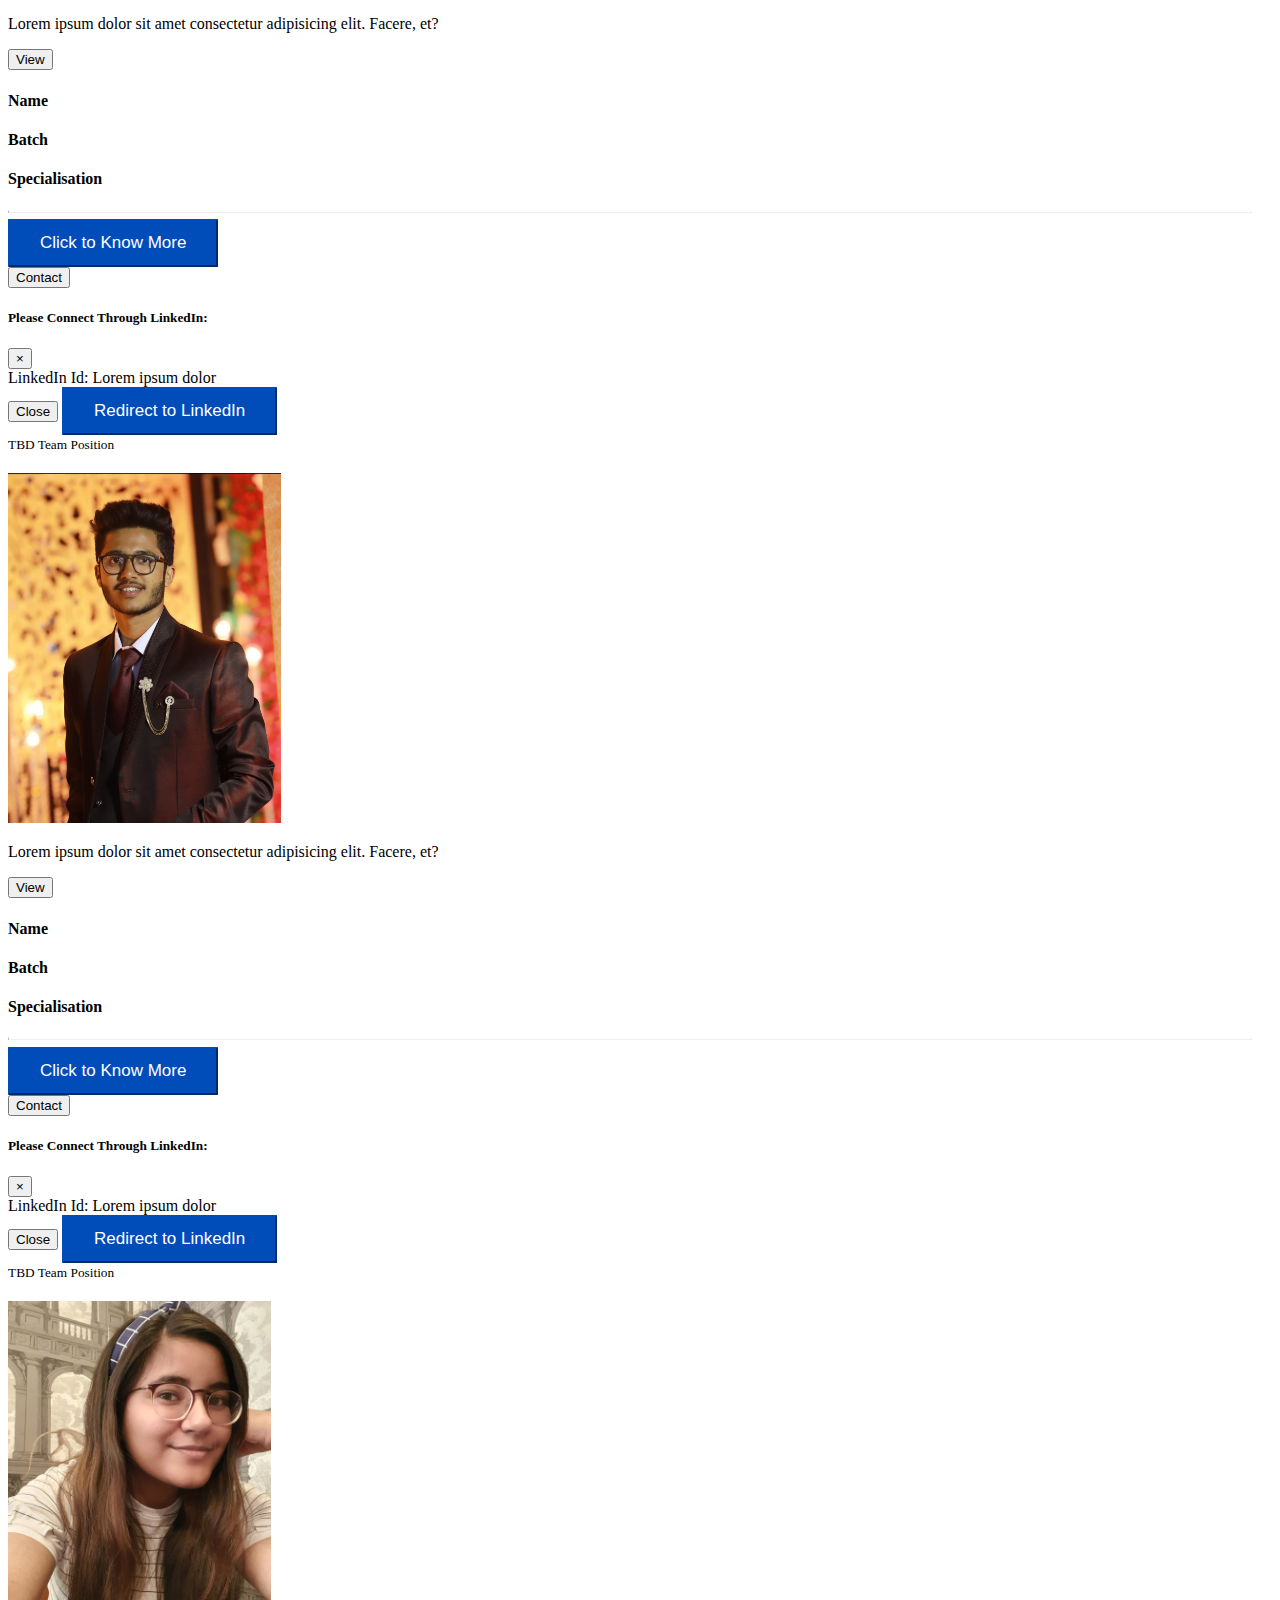
<file: existing.html>
<!doctype html>
<html lang="en">

<!-- HEAD STARTS -->

<head>
  <!-- Required meta tags -->
  <meta charset="utf-8">
  <meta name="viewport" content="width=device-width, initial-scale=1, shrink-to-fit=no">

  <!-- Bootstrap CSS -->
  <link rel="stylesheet" href="https://cdn.jsdelivr.net/npm/bootstrap@4.6.0/dist/css/bootstrap.min.css"
    integrity="sha384-B0vP5xmATw1+K9KRQjQERJvTumQW0nPEzvF6L/Z6nronJ3oUOFUFpCjEUQouq2+l" crossorigin="anonymous">
    <!-- <link href="//maxcdn.bootstrapcdn.com/bootstrap/3.3.0/css/bootstrap.min.css" rel="stylesheet" id="bootstrap-css">
    <script src="//maxcdn.bootstrapcdn.com/bootstrap/3.3.0/js/bootstrap.min.js"></script>
    <script src="//code.jquery.com/jquery-1.11.1.min.js"></script> -->
  <title>index</title>
  <link rel="stylesheet" href="assets/css/style.css">
</head>

<!-- HEAD ENDS -->

<!-- BODY STARTS -->

<body>
  <!-- NAVBAR STARTS -->
  <nav class="navbar navbar-expand-lg navbar-dark" style="background-color: black;">
    <img src="assets/imgs/wtbdlogot.png" alt="" height="80" width="160" style="padding-right: 20px;">
    <button class="navbar-toggler" type="button" data-toggle="collapse" data-target="#navbarSupportedContent"
      aria-controls="navbarSupportedContent" aria-expanded="false" aria-label="Toggle navigation">
      <span class="navbar-toggler-icon"></span>
    </button>

    <div class="collapse navbar-collapse justify-content-end" id="navbarSupportedContent">
      <ul class="navbar-nav">
        <li class="nav-item active">
          <a class="nav-link" href="#">Home <span class="sr-only">(current)</span></a>
        </li>
        <li class="nav-item">
          <a class="nav-link" href="#About_Us">About US</a>
        </li>
        <li class="nav-item dropdown">
          <a class="nav-link dropdown-toggle" href="#" id="navbarDropdown" role="button" data-toggle="dropdown"
            aria-haspopup="true" aria-expanded="false">
            Events &
          </a>
          <div class="dropdown-menu" aria-labelledby="navbarDropdown">
            <a class="dropdown-item" href="#Oworks">Projects</a>
            <hr>
            <a class="dropdown-item" href="#Oworks">Tech-Workshops</a>
            <div class="dropdown-divider"></div>
            <a class="dropdown-item" href="#Oworks">Fun Events</a>
          </div>
        </li>
        <li class="nav-item">
          <a class="nav-link disabled" href="#">Certificate Generator</a>
        </li>
        <li class="nav-item">
          <a class="nav-link" href="#Comm">Committees</a>
        </li>
        <li class="nav-item">
          <a class="nav-link" href="#Team">Our TBD Team</a>
        </li>
        <li class="nav-item">
          <a class="nav-link" href="#Mltstn">Milestones</a>
        </li>
        <li class="nav-item">
          <a class="nav-link disabled" href="#" tabindex="-1" aria-disabled="true">Blog</a>
        </li>
      </ul>
    </div>
  </nav>
  <!-- NAVBAR STARTS -->

  <!-- CAROUSEL STARTS -->

  <div id="carouselExampleCaptions" class="carousel slide carousel-fade" data-ride="carousel">
    <ol class="carousel-indicators">
      <li data-target="#carouselExampleCaptions" data-slide-to="0" class="active"></li>
      <li data-target="#carouselExampleCaptions" data-slide-to="1"></li>
      <li data-target="#carouselExampleCaptions" data-slide-to="2"></li>
    </ol>
    <div class="carousel-inner">
      <div class="carousel-item active">
        <img src="assets/imgs/Image_carousel_1.png" class="d-block w-100" alt="..." height="700">
        <div class="carousel-caption d-none d-md-block">
          <h5>First slide label</h5>
          <p>Some representative placeholder content for the first slide.</p>
        </div>
      </div>
      <div class="carousel-item">
        <img src="assets/imgs/Advisory.png" class="d-block w-100" alt="..." height="700">
        <div class="carousel-caption d-none d-md-block">
          <h5>Second slide label</h5>
          <p>Some representative placeholder content for the second slide.</p>
        </div>
      </div>
      <div class="carousel-item">
        <img src="assets/imgs/Executive_Board.png" class="d-block w-100" alt="..." height="700">
        <div class="carousel-caption d-none d-md-block">
          <h5>Third slide label</h5>
          <p>Some representative placeholder content for the third slide.</p>
        </div>
      </div>
    </div>
    <a class="carousel-control-prev" href="#carouselExampleCaptions" role="button" data-slide="prev">
      <span class="carousel-control-prev-icon" aria-hidden="true"></span>
      <span class="sr-only">Previous</span>
    </a>
    <a class="carousel-control-next" href="#carouselExampleCaptions" role="button" data-slide="next">
      <span class="carousel-control-next-icon" aria-hidden="true"></span>
      <span class="sr-only">Next</span>
    </a>
  </div>

  <!-- CAROUSEL ENDS -->

  <!-- <div class="container-fluid bg-image" style="background-image: url('https://hdwallpapermarket.com/wp-content/uploads/2021/03/4K-Dark-Wallpaper-For-Pc-Gallery-1024x576.jpg'); height: 100vh;">
    <div class="conatiner"> -->

    <!-- ABOUT STARTS -->
  <section id="About_Us" class="scroll_anim">
    <div class="position-relative overflow-hidden text-center bg-light"
      style="background-image: url('https://e7.pngegg.com/pngimages/158/254/png-clipart-black-crystal-illustration-light-desktop-blue-black-cyan-black-background-purple-blue.png'); padding: 0%;">
      <div class="container-fluid">
        <!-- <img src="assets/imgs/Executive_Board.png" alt="" style="float: left;height: 300px; width: 500px; margin-top: 100px;"> -->
        <div class="col-md-5 p-lg-5 mx-auto my-5">
          <h1 class="display-2 font-weight-normal" style="color: white;">About Us</h1>
          <p class="lead font-weight-normal" style="color: white;">ThinkBig Data is the way to introduce to the people the knowledge of BigData, Data Science and its allies starting from basics to advanced technologies.  At ThinkBigData, we have data scientists, data analysts, a number of technical tools and mentors.The most special thing about us is our passion, dedication, potential and hard work which we apply together to make changes in our respective fields.We have collaborated with Xebia. Xebia is always on the lookout for extraordinary people. We at ThinkBig Data give you space and power to become your best in a community of ambitious and talented peers.</p>
          <a class="btn btn-outline-success" href="#">Click to Know More</a>
        </div>
      </div>
    </div>
  </section>
  <!-- ABOUT ENDS -->

  <!-- CORE COMMITTEES STARTS -->

  <div class="container-fluid scroll_anim" id="Comm" style="margin-bottom: 0%; background-image: url(https://e7.pngegg.com/pngimages/158/254/png-clipart-black-crystal-illustration-light-desktop-blue-black-cyan-black-background-purple-blue.png);">
    <div class="container" style="background-image: url(https://e7.pngegg.com/pngimages/158/254/png-clipart-black-crystal-illustration-light-desktop-blue-black-cyan-black-background-purple-blue.png);">
      <h1 class="display-1 font-weight-normal" style="color: white; text-align: center;">Committees</h1>
    <div class="card-group" style="margin-top: 50px;">
  <div class="card zoom" style="width:20rem; margin-right: 50px; background-image: url(https://e7.pngegg.com/pngimages/158/254/png-clipart-black-crystal-illustration-light-desktop-blue-black-cyan-black-background-purple-blue.png);">
    <div class="bg-image hover-overlay ripple" data-mdb-ripple-color="light">
      <img
        src="assets/imgs/Comm_1 (1).png"
        class="img-fluid"
      />
      <a href="#!">
        <div class="mask" style="background-color: rgba(251, 251, 251, 0.15);"></div>
      </a>
    </div>
    <div class="card" style="width: 21rem;">
      <div class="card-body">
        <h5 class="card-title">Design and VFX Committee</h5>
        <h6 class="card-subtitle mb-2 text-muted">Head - Rakesh Choudhary</h6>
        <p class="card-text" style="margin-bottom: 105px">
          The Design and VFX Committee is the other limb of our chapter. Responsible for all the infographics, symbols and stunning videos,  it is a group of talented individuals who have a knack for creating visuals. 
        </p>
        <div class="btn-group dropright">
          <button type="button" class="btn btn-secondary dropdown-toggle" data-toggle="dropdown" aria-haspopup="true" aria-expanded="false">
            More Details
          </button>
          <div class="dropdown-menu" style="background-color: skyblue;">
            <div style="margin-left: 10px;">To be a part of the Community, Please fill the form below.</div>
            <form class="px-4 py-3">
              <div class="form-group">
                <label for="exampleDropdownFormEmail1">Email address</label>
                <input type="email" class="form-control" id="exampleDropdownFormEmail1" placeholder="email@example.com" style="width: 350px;">
              </div>
              <button type="submit" class="btn btn-primary">Submit</button>
            </form>
            <div class="dropdown-divider"></div>
          </div>
        </div>
      </div>
    </div>
  </div>
  <div class="card zoom" style="width:20rem; margin-right: 50px; background-image: url(https://e7.pngegg.com/pngimages/158/254/png-clipart-black-crystal-illustration-light-desktop-blue-black-cyan-black-background-purple-blue.png);">
    <div class="bg-image hover-overlay ripple" data-mdb-ripple-color="light">
      <img
        src="assets/imgs/Comm_1 (2).png"
        class="img-fluid"
      />
      <a href="#!">
        <div class="mask" style="background-color: rgba(251, 251, 251, 0.15);"></div>
      </a>
    </div>
    <div class="card" style="width: 21rem;">
      <div class="card-body">
        <h5 class="card-title">Event Management Committee</h5>
        <h6 class="card-subtitle mb-2 text-muted">Head - Aditya Puri</h6>
        <p class="card-text" style="padding-bottom: 20px;">
          The Event Management Committee is responsible for conducting all our events, it makes sure that everything is working in synergy with each other from the members to the guests and various other things that go into making any event successful. It makes sure that everything is running smoothly before and during an event.
        </p>
        <div class="btn-group dropright">
          <button type="button" class="btn btn-secondary dropdown-toggle" data-toggle="dropdown" aria-haspopup="true" aria-expanded="false">
            More Details
          </button>
          <div class="dropdown-menu" style="background-color: skyblue;">
            <div style="margin-left: 10px;">To be a part of the Community, Please fill the form below.</div>
            <form class="px-4 py-3">
              <div class="form-group">
                <label for="exampleDropdownFormEmail1">Email address</label>
                <input type="email" class="form-control" id="exampleDropdownFormEmail1" placeholder="email@example.com" style="width: 350px;">
              </div>
              <button type="submit" class="btn btn-primary">Submit</button>
            </form>
            <div class="dropdown-divider"></div>
          </div>
        </div>
      </div>
    </div>
  </div>
  <div class="card zoom" style="width:20rem; background-image: url(https://e7.pngegg.com/pngimages/158/254/png-clipart-black-crystal-illustration-light-desktop-blue-black-cyan-black-background-purple-blue.png);">
    <div class="bg-image hover-overlay ripple" data-mdb-ripple-color="light">
      <img
        src="assets/imgs/Comm_1 (3).png"
        class="img-fluid"
      />
      <a href="#!">
        <div class="mask" style="background-color: rgba(251, 251, 251, 0.15);"></div>
      </a>
    </div>
    <div class="card" style="width: 21rem;">
      <div class="card-body">
        <h5 class="card-title">Public Relations Committee</h5>
        <h6 class="card-subtitle mb-2 text-muted">Head - Akshay Sinha</h6>
        <p class="card-text">
          The Public Relations Committee is the mouthpiece of our student chapter. It is responsible for all the external communication from our chapter. It plays a crucial role in maintaining the image of our chapter and also executing the plans of all other committes of our chapter. It also plays an important role in increasing the reach of our chapter on various social media platforms. 
        </p>
        <div class="btn-group dropright">
          <button type="button" class="btn btn-secondary dropdown-toggle" data-toggle="dropdown" aria-haspopup="true" aria-expanded="false">
            More Details
          </button>
          <div class="dropdown-menu" style="background-color: skyblue;">
            <div style="margin-left: 10px;">To be a part of the Community, Please fill the form below.</div>
            <form class="px-4 py-3">
              <div class="form-group">
                <label for="exampleDropdownFormEmail1">Email address</label>
                <input type="email" class="form-control" id="exampleDropdownFormEmail1" placeholder="email@example.com" style="width: 350px;">
              </div>
              <button type="submit" class="btn btn-primary">Submit</button>
            </form>
            <div class="dropdown-divider"></div>
          </div>
        </div>
      </div>
    </div>
  </div>
  </div>
  <div class="card-group" style="margin-top: 50px;">
    <div class="card zoom" style="width:20rem; margin-right: 100px; margin-left: 150px; margin-bottom: 100px; background-image: url(https://e7.pngegg.com/pngimages/158/254/png-clipart-black-crystal-illustration-light-desktop-blue-black-cyan-black-background-purple-blue.png);">
      <div class="bg-image hover-overlay ripple" data-mdb-ripple-color="light">
        <img
          src="assets/imgs/Comm_1 (4).png"
          class="img-fluid"
        />
        <a href="#!">
          <div class="mask" style="background-color: rgba(251, 251, 251, 0.15);"></div>
        </a>
      </div>
      <div class="card" style="width: 22rem;">
        <div class="card-body">
          <h5 class="card-title">Editorial and Records Management Committee</h5>
          <h6 class="card-subtitle mb-2 text-muted">Head - Chitvan Garg</h6>
          <p class="card-text" style="padding-bottom: 25px;">
            One of the limbs of our chapter is the Editorial and Records Management Committee. It is responsible for all the written content for upcoming events, captions for our social media handles as well as any other miscellaneous task that would require a written description.
          </p>
          <div class="btn-group dropright">
            <button type="button" class="btn btn-secondary dropdown-toggle" data-toggle="dropdown" aria-haspopup="true" aria-expanded="false">
              More Details
            </button>
            <div class="dropdown-menu" style="background-color: skyblue;">
              <div style="margin-left: 10px;">To be a part of the Community, Please fill the form below.</div>
              <form class="px-4 py-3">
                <div class="form-group">
                  <label for="exampleDropdownFormEmail1">Email address</label>
                  <input type="email" class="form-control" id="exampleDropdownFormEmail1" placeholder="email@example.com" style="width: 350px;">
                </div>
                <button type="submit" class="btn btn-primary">Submit</button>
              </form>
              <div class="dropdown-divider"></div>
            </div>
          </div>
        </div>
      </div>
    </div>
    <div class="card zoom" style="width:20rem; margin-right: 150px; margin-bottom: 100px; background-image: url(https://e7.pngegg.com/pngimages/158/254/png-clipart-black-crystal-illustration-light-desktop-blue-black-cyan-black-background-purple-blue.png);">
      <div class="bg-image hover-overlay ripple" data-mdb-ripple-color="light">
        <img
          src="assets/imgs/Comm_1 (5).png"
          class="img-fluid"
        />
        <a href="#!">
          <div class="mask" style="background-color: rgba(251, 251, 251, 0.15);"></div>
        </a>
      </div>
      <div class="card" style="width: 22rem;">
        <div class="card-body">
          <h5 class="card-title">Technical Committee</h5>
          <h6 class="card-subtitle mb-2 text-muted">Head - Raghav Agarwal</h6>
          <p class="card-text">
            The Technical Committee is responsible for all the work behind the scenes. They develop and update all our pages and websites along with making sure that everything runs as smoothly as possible. They are also the minds that execute our ideas for technical events that we conduct from time to time. They are the brawn of our chapter.
          </p>
          <div class="btn-group dropright">
            <button type="button" class="btn btn-secondary dropdown-toggle" data-toggle="dropdown" aria-haspopup="true" aria-expanded="false">
              More Detials
            </button>
            <div class="dropdown-menu" style="background-color: skyblue;">
              <div style="margin-left: 10px;">To be a part of the Community, Please fill the form below.</div>
              <form class="px-4 py-3">
                <div class="form-group">
                  <label for="exampleDropdownFormEmail1">Email address</label>
                  <input type="email" class="form-control" id="exampleDropdownFormEmail1" placeholder="email@example.com" style="width: 350px;">
                </div>
                <button type="submit" class="btn btn-primary">Submit</button>
              </form>
              <div class="dropdown-divider"></div>
            </div>
          </div>
        </div>
      </div>
    </div>
    </div>
  </div>
  </div>
  <!-- CORE COMMITTEE ENDS -->

  <!-- SERVICES STARTS -->

  <div class="container-fluid" id="Oworks" style="margin-bottom: 0%; background-image: url(https://e7.pngegg.com/pngimages/158/254/png-clipart-black-crystal-illustration-light-desktop-blue-black-cyan-black-background-purple-blue.png);">
    <div class="container scroll_anim" style="background-image: url(https://e7.pngegg.com/pngimages/158/254/png-clipart-black-crystal-illustration-light-desktop-blue-black-cyan-black-background-purple-blue.png);">
      <h1 class="display-3 font-weight-normal" style="color: white; text-align: center;">Events, Workshops and Projects</h1>
    <div class="card-group" style="margin-top: 50px; margin-bottom: 50px;">
  <div class="card zoom" style="width:20rem; margin-right: 50px; background-image: url(https://e7.pngegg.com/pngimages/158/254/png-clipart-black-crystal-illustration-light-desktop-blue-black-cyan-black-background-purple-blue.png);">
    <div class="bg-image hover-overlay ripple" data-mdb-ripple-color="light">
      <img
        src="assets/imgs/projects.jfif"
        class="img-fluid"
      />
      <a href="#!">
        <div class="mask" style="background-color: rgba(251, 251, 251, 0.15);"></div>
      </a>
    </div>
    <div class="card" style="width: 21rem;">
      <div class="card-body">
        <h5 class="card-title">Projects</h5>
        <h6 class="card-subtitle mb-2 text-muted">Projects are one of the most effective ways to engage students and provide a practical application for what they’re learning.</h6>
        <p class="card-text" style="padding-bottom: 25px;">
        TBD conducts such projects periodically to improve student motivation, which translates into better academic performance and greater persistence.

        </p>
          <button type="button" class="btn btn-outline-success" data-toggle="dropdown" aria-haspopup="true" aria-expanded="false">
            Click to Redirect
          </button>
      </div>
    </div>
  </div>
  <div class="card zoom" style="width:20rem; margin-right: 50px; background-image: url(https://e7.pngegg.com/pngimages/158/254/png-clipart-black-crystal-illustration-light-desktop-blue-black-cyan-black-background-purple-blue.png);">
    <div class="bg-image hover-overlay ripple" data-mdb-ripple-color="light">
      <img
        src="assets/imgs/Tech-workshops._1jfif.jfif"
        class="img-fluid" style="height: 340px;"
      />
      <a href="#!">
        <div class="mask" style="background-color: rgba(251, 251, 251, 0.15);"></div>
      </a>
    </div>
    <div class="card" style="width: 21rem;">
      <div class="card-body">
        <h5 class="card-title">Tech-Workshops</h5>
        <h6 class="card-subtitle mb-2 text-muted">Workshops are a great way to teach hands-on skills as it gives learners an opportunity to try out new methods and fail in a safe environment.
        </h6>
        <p class="card-text">
          TBD conducts workshops which helps participants to take a hands-on approach to immediately implement the skills they are learning and provide insight into diverse topics.
        </p>
          <button type="button" class="btn btn-outline-success" data-toggle="dropdown" aria-haspopup="true" aria-expanded="false">
            Click to Redirect
          </button>
      </div>
    </div>
  </div>
  <div class="card zoom" style="width:20rem; background-image: url(https://e7.pngegg.com/pngimages/158/254/png-clipart-black-crystal-illustration-light-desktop-blue-black-cyan-black-background-purple-blue.png);">
    <div class="bg-image hover-overlay ripple" data-mdb-ripple-color="light">
      <img
        src="assets/imgs/Fun-events.jfif"
        class="img-fluid"
      />
      <a href="#!">
        <div class="mask" style="background-color: rgba(251, 251, 251, 0.15);"></div>
      </a>
    </div>
    <div class="card" style="width: 21rem;">
      <div class="card-body">
        <h5 class="card-title">Fun Events</h5>
        <h6 class="card-subtitle mb-2 text-muted">Co-curricular skills always add an extra dimension to the learning process and help the students to be in pace of learning along with interests.</h6>
        <p class="card-text" style="padding-bottom: 50px;">
          TBD organises such fun events periodically to engage the students in the most effective way
        </p>
          <button type="button" class="btn btn-outline-success" data-toggle="dropdown" aria-haspopup="true" aria-expanded="false">
            Click to Redirect
          </button>
      </div>
    </div>
  </div>
  </div>
  </div>
    <!-- SERVICES ENDS -->

    <!-- TEAM STARTS -->

  <main role="main" style="padding: 0%;">
    <section class="jumbotron text-center scroll_anim" id="Team"
      style="padding-top: 0%; background-image: url(https://e7.pngegg.com/pngimages/158/254/png-clipart-black-crystal-illustration-light-desktop-blue-black-cyan-black-background-purple-blue.png); margin-bottom: 0px;">
      <div class="container" style="margin-bottom: 80px;">
        <h1 class="display-3 font-weight-normal" style="color: white; text-align: center; margin-top: 100px;">Our TBD Team</h1>
        <p class="lead" style="color: white;"><strong>
          The ThinkBig Data community aims to build character of always striving for the best within the student. <br> Searching for a place to build excellence? You are at the right place- Community of ThinkBig Data.
</strong></p>
      </div>
    <div class="album"
      style="background-image: url('https://e7.pngegg.com/pngimages/158/254/png-clipart-black-crystal-illustration-light-desktop-blue-black-cyan-black-background-purple-blue.png')">
      <div class="container">
        <div class="row">
          <div class="col-md-4">
            <div class="card mb-4 shadow-sm zoom_pic" style="margin-right: 20px; margin-bottom: 20px;">
              <img src="assets/imgs/Portfolio_Pics/mayank_sir.jpg" alt="" style="height: 350px;">
              <div class="card-body">
                <p class="card-text">Lorem ipsum dolor sit amet consectetur adipisicing elit. Facere, et?</p>
                <div class="d-flex justify-content-between align-items-center">
                  <div class="btn-group">
                    <button type="button" class="btn btn-sm btn-outline-success" data-toggle="modal"
                      data-target="#staticBackdrop">View</button>
                    <div class="modal fade" id="staticBackdrop" data-backdrop="active" data-keyboard="false"
                      tabindex="-1" aria-labelledby="staticBackdropLabel" aria-hidden="true">
                      <div class="modal-dialog">
                        <div class="modal-content">
                          <div class="modal-body ">
                            <div class="text-right"> <i class="fa fa-close close" data-dismiss="modal"></i> </div>
                            <div class="px-4 py-5">
                              <h4 class="theme-color">Name</h4>
                              <!-- <img src="https://source.unsplash.com/200x150/?nature,water" alt="" align="right"> -->
                              <h4 class="mt-5 theme-color mb-5">Batch</h4>
                              <h4 class="theme-color">Specialisation</h4>
                              <div class="mb-3">
                                <hr class="new1">
                              </div>
                              <div class="text-center mt-5"> <button class="btn btn-primary">Click to Know More</button>
                              </div>
                            </div>
                          </div>
                        </div>
                      </div>
                    </div>
                    <button type="button" class="btn btn-sm btn-outline-success" data-toggle="modal"
                      data-target="#exampleModal">Contact</button>
                    <div class="modal fade" id="exampleModal" tabindex="-1" aria-labelledby="exampleModalLabel"
                      aria-hidden="true">
                      <div class="modal-dialog">
                        <div class="modal-content">
                          <div class="modal-header">
                            <h5 class="modal-title" id="exampleModalLabel">Please Connect Through LinkedIn:</h5>
                            <button type="button" class="close" data-dismiss="modal" aria-label="Close">
                              <span aria-hidden="true">&times;</span>
                            </button>
                          </div>
                          <div class="modal-body">
                            LinkedIn Id: Lorem ipsum dolor
                          </div>
                          <div class="modal-footer">
                            <button type="button" class="btn btn-danger" data-dismiss="modal">Close</button>
                            <!-- <a href="https://www.linkedin.com/in/mayank-maloo-41a4a1188" target="_blank"> --> <button type="button" class="btn btn-primary">Redirect to LinkedIn</button> 
                          </div>
                        </div>
                      </div>
                    </div>
                  </div>
                  <small style="color: black;">TBD Team Position</small>
                </div>
              </div>
            </div>
          </div>
          <div class="col-md-4">
            <div class="card mb-4 shadow-sm zoom_pic" style="margin-right: 20px; margin-bottom: 20px;">
              <img src="assets/imgs/Portfolio_Pics/Ritik_sir.jpg" alt="" style="height: 350px;">
              <div class="card-body">
                <p class="card-text">Lorem ipsum dolor sit amet consectetur adipisicing elit. Facere, et?</p>
                <div class="d-flex justify-content-between align-items-center">
                  <div class="btn-group">
                    <button type="button" class="btn btn-sm btn-outline-success" data-toggle="modal"
                      data-target="#staticBackdrop">View</button>
                    <div class="modal fade" id="staticBackdrop" data-backdrop="active" data-keyboard="false"
                      tabindex="-1" aria-labelledby="staticBackdropLabel" aria-hidden="true">
                      <div class="modal-dialog">
                        <div class="modal-content">
                          <div class="modal-body ">
                            <div class="text-right"> <i class="fa fa-close close" data-dismiss="modal"></i> </div>
                            <div class="px-4 py-5">
                              <h4 class="theme-color">Name</h4>
                              <!-- <img src="https://source.unsplash.com/200x150/?nature,water" alt="" align="right"> -->
                              <h4 class="mt-5 theme-color mb-5">Batch</h4>
                              <h4 class="theme-color">Specialisation</h4>
                              <div class="mb-3">
                                <hr class="new1">
                              </div>
                              <div class="text-center mt-5"> <button class="btn btn-primary">Click to Know More</button>
                              </div>
                            </div>
                          </div>
                        </div>
                      </div>
                    </div>
                    <button type="button" class="btn btn-sm btn-outline-success" data-toggle="modal"
                      data-target="#exampleModal">Contact</button>
                    <div class="modal fade" id="exampleModal" tabindex="-1" aria-labelledby="exampleModalLabel"
                      aria-hidden="true">
                      <div class="modal-dialog">
                        <div class="modal-content">
                          <div class="modal-header">
                            <h5 class="modal-title" id="exampleModalLabel">Please Connect Through LinkedIn:</h5>
                            <button type="button" class="close" data-dismiss="modal" aria-label="Close">
                              <span aria-hidden="true">&times;</span>
                            </button>
                          </div>
                          <div class="modal-body">
                            LinkedIn Id: Lorem ipsum dolor
                          </div>
                          <div class="modal-footer">
                            <button type="button" class="btn btn-secondary" data-dismiss="modal">Close</button>
                            <a href="http://www.linkedin.com/in/ritik-tomar"><button type="button" class="btn btn-primary">Redirect to LinkedIn</button></a>
                          </div>
                        </div>
                      </div>
                    </div>
                  </div>
                  <small style="color: black;">TBD Team Position</small>
                </div>
              </div>
            </div>
          </div>
          <div class="col-md-4">
            <div class="card mb-4 shadow-sm zoom_pic" style="margin-right: 20px; margin-bottom: 20px;">
              <img src="assets/imgs/Portfolio_Pics/Kushal_sir.jpg" alt="" style="height: 350px;">
              <div class="card-body">
                <p class="card-text">Lorem ipsum dolor sit amet consectetur adipisicing elit. Facere, et?</p>
                <div class="d-flex justify-content-between align-items-center">
                  <div class="btn-group">
                    <button type="button" class="btn btn-sm btn-outline-success" data-toggle="modal"
                      data-target="#staticBackdrop">View</button>
                    <div class="modal fade" id="staticBackdrop" data-backdrop="active" data-keyboard="false"
                      tabindex="-1" aria-labelledby="staticBackdropLabel" aria-hidden="true">
                      <div class="modal-dialog">
                        <div class="modal-content">
                          <div class="modal-body ">
                            <div class="text-right"> <i class="fa fa-close close" data-dismiss="modal"></i> </div>
                            <div class="px-4 py-5">
                              <h4 class="theme-color">Name</h4>
                              <!-- <img src="https://source.unsplash.com/200x150/?nature,water" alt="" align="right"> -->
                              <h4 class="mt-5 theme-color mb-5">Batch</h4>
                              <h4 class="theme-color">Specialisation</h4>
                              <div class="mb-3">
                                <hr class="new1">
                              </div>
                              <div class="text-center mt-5"> <button class="btn btn-primary">Click to Know More</button>
                              </div>
                            </div>
                          </div>
                        </div>
                      </div>
                    </div>
                    <button type="button" class="btn btn-sm btn-outline-success" data-toggle="modal"
                      data-target="#exampleModal">Contact</button>
                    <div class="modal fade" id="exampleModal" tabindex="-1" aria-labelledby="exampleModalLabel"
                      aria-hidden="true">
                      <div class="modal-dialog">
                        <div class="modal-content">
                          <div class="modal-header">
                            <h5 class="modal-title" id="exampleModalLabel">Please Connect Through LinkedIn:</h5>
                            <button type="button" class="close" data-dismiss="modal" aria-label="Close">
                              <span aria-hidden="true">&times;</span>
                            </button>
                          </div>
                          <div class="modal-body">
                            LinkedIn Id: Lorem ipsum dolor
                          </div>
                          <div class="modal-footer">
                            <button type="button" class="btn btn-secondary" data-dismiss="modal">Close</button>
                            <a href="https://www.linkedin.com/in/kushal-jategaonkar-ab522a191"><button type="button" class="btn btn-primary">Redirect to LinkedIn</button></a>
                          </div>
                        </div>
                      </div>
                    </div>
                  </div>
                  <small style="color: black;">TBD Team Position</small>
                </div>
              </div>
            </div>
          </div>
          <div class="col-md-4">
            <div class="card mb-4 shadow-sm zoom_pic" style="margin-right: 20px; margin-top: 20px;">
              <img src="assets/imgs/Portfolio_Pics/ratna_mam.jpg" alt="" style="height: 350px;">

              <div class="card-body">
                <p class="card-text">Lorem ipsum dolor sit amet consectetur adipisicing elit. Facere, et?</p>
                <div class="d-flex justify-content-between align-items-center">
                  <div class="btn-group">
                    <button type="button" class="btn btn-sm btn-outline-primary" data-toggle="modal"
                      data-target="#staticBackdrop">View</button>
                    <div class="modal fade" id="staticBackdrop" data-backdrop="active" data-keyboard="false"
                      tabindex="-1" aria-labelledby="staticBackdropLabel" aria-hidden="true">
                      <div class="modal-dialog">
                        <div class="modal-content">
                          <div class="modal-body ">
                            <div class="text-right"> <i class="fa fa-close close" data-dismiss="modal"></i> </div>
                            <div class="px-4 py-5">
                              <h4 class="theme-color">Name</h4>
                              <!-- <img src="https://source.unsplash.com/200x150/?nature,water" alt="" align="right"> -->
                              <h4 class="mt-5 theme-color mb-5">Batch</h4>
                              <h4 class="theme-color">Specialisation</h4>
                              <div class="mb-3">
                                <hr class="new1">
                              </div>
                              <div class="text-center mt-5"> <button class="btn btn-primary">Click to Know More</button>
                              </div>
                            </div>
                          </div>
                        </div>
                      </div>
                    </div>
                    <button type="button" class="btn btn-sm btn-outline-primary" data-toggle="modal"
                      data-target="#exampleModal">Contact</button>
                    <div class="modal fade" id="exampleModal" tabindex="-1" aria-labelledby="exampleModalLabel"
                      aria-hidden="true">
                      <div class="modal-dialog">
                        <div class="modal-content">
                          <div class="modal-header">
                            <h5 class="modal-title" id="exampleModalLabel">Please Connect Through LinkedIn:</h5>
                            <button type="button" class="close" data-dismiss="modal" aria-label="Close">
                              <span aria-hidden="true">&times;</span>
                            </button>
                          </div>
                          <div class="modal-body">
                            LinkedIn Id: Lorem ipsum dolor
                          </div>
                          <div class="modal-footer">
                            <button type="button" class="btn btn-secondary" data-dismiss="modal">Close</button>
                            <a href="https://www.linkedin.com/in/ratna-rajpal-018402174"><button type="button" class="btn btn-primary">Redirect to LinkedIn</button></a>
                          </div>
                        </div>
                      </div>
                    </div>
                  </div>
                  <small style="color: black;">TBD Team Position</small>
                </div>
              </div>
            </div>
          </div>
          <div class="col-md-4">
            <div class="card mb-4 shadow-sm zoom_pic" style="margin-right: 20px; margin-top: 20px;">
              <img src="assets/imgs/Portfolio_Pics/nitesh_sir.jpg" alt="" style="height: 350px;">  

              <div class="card-body">
                <p class="card-text">Lorem ipsum dolor sit amet consectetur adipisicing elit. Facere, et?</p>
                <div class="d-flex justify-content-between align-items-center">
                  <div class="btn-group">
                    <button type="button" class="btn btn-sm btn-outline-primary" data-toggle="modal"
                      data-target="#staticBackdrop">View</button>
                    <div class="modal fade" id="staticBackdrop" data-backdrop="active" data-keyboard="false"
                      tabindex="-1" aria-labelledby="staticBackdropLabel" aria-hidden="true">
                      <div class="modal-dialog">
                        <div class="modal-content">
                          <div class="modal-body ">
                            <div class="text-right"> <i class="fa fa-close close" data-dismiss="modal"></i> </div>
                            <div class="px-4 py-5">
                              <h4 class="theme-color">Name</h4>
                              <!-- <img src="https://source.unsplash.com/200x150/?nature,water" alt="" align="right"> -->
                              <h4 class="mt-5 theme-color mb-5">Batch</h4>
                              <h4 class="theme-color">Specialisation</h4>
                              <div class="mb-3">
                                <hr class="new1">
                              </div>
                              <div class="text-center mt-5"> <button class="btn btn-primary">Click to Know More</button>
                              </div>
                            </div>
                          </div>
                        </div>
                      </div>
                    </div>
                    <button type="button" class="btn btn-sm btn-outline-primary" data-toggle="modal"
                      data-target="#exampleModal">Contact</button>
                    <div class="modal fade" id="exampleModal" tabindex="-1" aria-labelledby="exampleModalLabel"
                      aria-hidden="true">
                      <div class="modal-dialog">
                        <div class="modal-content">
                          <div class="modal-header">
                            <h5 class="modal-title" id="exampleModalLabel">Please Connect Through LinkedIn:</h5>
                            <button type="button" class="close" data-dismiss="modal" aria-label="Close">
                              <span aria-hidden="true">&times;</span>
                            </button>
                          </div>
                          <div class="modal-body">
                            LinkedIn Id: Lorem ipsum dolor
                          </div>
                          <div class="modal-footer">
                            <button type="button" class="btn btn-secondary" data-dismiss="modal">Close</button>
                            <a href="https://www.linkedin.com/in/nitesh-gurbani/"><button type="button" class="btn btn-primary">Redirect to LinkedIn</button></a>
                          </div>
                        </div>
                      </div>
                    </div>
                  </div>
                  <small style="color: black;">TBD Team Position</small>
                </div>
              </div>
            </div>
          </div>
          <div class="col-md-4">
            <div class="card mb-4 shadow-sm zoom_pic" style="margin-right: 20px; margin-top: 20px;">
              <img src="assets/imgs/Portfolio_Pics/Tanya_mam.JPG" alt="" style="height: 350px;">

              <div class="card-body">
                <p class="card-text">Lorem ipsum dolor sit amet consectetur adipisicing elit. Facere, et?</p>
                <div class="d-flex justify-content-between align-items-center">
                  <div class="btn-group">
                    <button type="button" class="btn btn-sm btn-outline-primary" data-toggle="modal"
                      data-target="#staticBackdrop">View</button>
                    <div class="modal fade" id="staticBackdrop" data-backdrop="active" data-keyboard="false"
                      tabindex="-1" aria-labelledby="staticBackdropLabel" aria-hidden="true">
                      <div class="modal-dialog">
                        <div class="modal-content">
                          <div class="modal-body ">
                            <div class="text-right"> <i class="fa fa-close close" data-dismiss="modal"></i> </div>
                            <div class="px-4 py-5">
                              <h4 class="theme-color">Name</h4>
                              <!-- <img src="https://source.unsplash.com/200x150/?nature,water" alt="" align="right"> -->
                              <h4 class="mt-5 theme-color mb-5">Batch</h4>
                              <h4 class="theme-color">Specialisation</h4>
                              <div class="mb-3">
                                <hr class="new1">
                              </div>
                              <div class="text-center mt-5"> <button class="btn btn-primary">Click to Know More</button>
                              </div>
                            </div>
                          </div>
                        </div>
                      </div>
                    </div>
                    <button type="button" class="btn btn-sm btn-outline-primary" data-toggle="modal"
                      data-target="#exampleModal">Contact</button>
                    <div class="modal fade" id="exampleModal" tabindex="-1" aria-labelledby="exampleModalLabel"
                      aria-hidden="true">
                      <div class="modal-dialog">
                        <div class="modal-content">
                          <div class="modal-header">
                            <h5 class="modal-title" id="exampleModalLabel">Please Connect Through LinkedIn:</h5>
                            <button type="button" class="close" data-dismiss="modal" aria-label="Close">
                              <span aria-hidden="true">&times;</span>
                            </button>
                          </div>
                          <div class="modal-body">
                            LinkedIn Id: Lorem ipsum dolor
                          </div>
                          <div class="modal-footer">
                            <button type="button" class="btn btn-secondary" data-dismiss="modal">Close</button>
                            <a href="https://www.linkedin.com/in/tanya-walia09a/"><button type="button" class="btn btn-primary">Redirect to LinkedIn</button></a>
                          </div>
                        </div>
                      </div>
                    </div>
                  </div>
                  <small style="color: black;">TBD Team Position</small>
                </div>
              </div>
            </div>
          </div>
          <div class="col-md-4">
            <div class="card mb-4 shadow-sm zoom_pic" style="margin-right: 20px; margin-top: 20px;">
              <img src="assets/imgs/Portfolio_Pics/Arjun_sir.jpeg" alt="" style="height: 350px;">

              <div class="card-body">
                <p class="card-text">Lorem ipsum dolor sit amet consectetur adipisicing elit. Facere, et?</p>
                <div class="d-flex justify-content-between align-items-center">
                  <div class="btn-group">
                    <button type="button" class="btn btn-sm btn-outline-danger" data-toggle="modal"
                      data-target="#staticBackdrop">View</button>
                    <div class="modal fade" id="staticBackdrop" data-backdrop="active" data-keyboard="false"
                      tabindex="-1" aria-labelledby="staticBackdropLabel" aria-hidden="true">
                      <div class="modal-dialog">
                        <div class="modal-content">
                          <div class="modal-body ">
                            <div class="text-right"> <i class="fa fa-close close" data-dismiss="modal"></i> </div>
                            <div class="px-4 py-5">
                              <h4 class="theme-color">Name</h4>
                              <!-- <img src="https://source.unsplash.com/200x150/?nature,water" alt="" align="right"> -->
                              <h4 class="mt-5 theme-color mb-5">Batch</h4>
                              <h4 class="theme-color">Specialisation</h4>
                              <div class="mb-3">
                                <hr class="new1">
                              </div>
                              <div class="text-center mt-5"> <button class="btn btn-primary">Click to Know More</button>
                              </div>
                            </div>
                          </div>
                        </div>
                      </div>
                    </div>
                    <button type="button" class="btn btn-sm btn-outline-danger" data-toggle="modal"
                      data-target="#exampleModal">Contact</button>
                    <div class="modal fade" id="exampleModal" tabindex="-1" aria-labelledby="exampleModalLabel"
                      aria-hidden="true">
                      <div class="modal-dialog">
                        <div class="modal-content">
                          <div class="modal-header">
                            <h5 class="modal-title" id="exampleModalLabel">Please Connect Through LinkedIn:</h5>
                            <button type="button" class="close" data-dismiss="modal" aria-label="Close">
                              <span aria-hidden="true">&times;</span>
                            </button>
                          </div>
                          <div class="modal-body">
                            LinkedIn Id: Lorem ipsum dolor
                          </div>
                          <div class="modal-footer">
                            <button type="button" class="btn btn-secondary" data-dismiss="modal">Close</button>
                            <a href="https://www.linkedin.com/in/arjun-bansal-06b054164/"><button type="button" class="btn btn-primary">Redirect to LinkedIn</button></a>
                          </div>
                        </div>
                      </div>
                    </div>
                  </div>
                  <small style="color: black;">TBD Team Position</small>
                </div>
              </div>
            </div>
          </div>
          <div class="col-md-4">
            <div class="card mb-4 shadow-sm zoom_pic" style="margin-right: 20px; margin-top: 20px;">
              <img src="assets/imgs/Portfolio_Pics/Rakesh_sir.jpg" alt="" style="height: 350px;">

              <div class="card-body">
                <p class="card-text">Lorem ipsum dolor sit amet consectetur adipisicing elit. Facere, et?</p>
                <div class="d-flex justify-content-between align-items-center">
                  <div class="btn-group">
                    <button type="button" class="btn btn-sm btn-outline-danger" data-toggle="modal"
                      data-target="#staticBackdrop">View</button>
                    <div class="modal fade" id="staticBackdrop" data-backdrop="active" data-keyboard="false"
                      tabindex="-1" aria-labelledby="staticBackdropLabel" aria-hidden="true">
                      <div class="modal-dialog">
                        <div class="modal-content">
                          <div class="modal-body ">
                            <div class="text-right"> <i class="fa fa-close close" data-dismiss="modal"></i> </div>
                            <div class="px-4 py-5">
                              <h4 class="theme-color">Name</h4>
                              <!-- <img src="https://source.unsplash.com/200x150/?nature,water" alt="" align="right"> -->
                              <h4 class="mt-5 theme-color mb-5">Batch</h4>
                              <h4 class="theme-color">Specialisation</h4>
                              <div class="mb-3">
                                <hr class="new1">
                              </div>
                              <div class="text-center mt-5"> <button class="btn btn-primary">Click to Know More</button>
                              </div>
                            </div>
                          </div>
                        </div>
                      </div>
                    </div>
                    <button type="button" class="btn btn-sm btn-outline-danger" data-toggle="modal"
                      data-target="#exampleModal">Contact</button>
                    <div class="modal fade" id="exampleModal" tabindex="-1" aria-labelledby="exampleModalLabel"
                      aria-hidden="true">
                      <div class="modal-dialog">
                        <div class="modal-content">
                          <div class="modal-header">
                            <h5 class="modal-title" id="exampleModalLabel">Please Connect Through LinkedIn:</h5>
                            <button type="button" class="close" data-dismiss="modal" aria-label="Close">
                              <span aria-hidden="true">&times;</span>
                            </button>
                          </div>
                          <div class="modal-body">
                            LinkedIn Id: Lorem ipsum dolor
                          </div>
                          <div class="modal-footer">
                            <button type="button" class="btn btn-secondary" data-dismiss="modal">Close</button>
                            <a href="https://www.linkedin.com/in/rakesh-choudhary1999"><button type="button" class="btn btn-primary">Redirect to LinkedIn</button></a>
                          </div>
                        </div>
                      </div>
                    </div>
                  </div>
                  <small style="color: black;">TBD Team Position</small>
                </div>
              </div>
            </div>
          </div>
          <div class="col-md-4">
            <div class="card mb-4 shadow-sm zoom_pic" style="margin-right: 20px; margin-top: 20px;">
              <img src="assets/imgs/Portfolio_Pics/Aditya_sir.jpg" alt="" style="height: 350px;">

              <div class="card-body">
                <p class="card-text">Lorem ipsum dolor sit amet consectetur adipisicing elit. Facere, et?</p>
                <div class="d-flex justify-content-between align-items-center">
                  <div class="btn-group">
                    <button type="button" class="btn btn-sm btn-outline-danger" data-toggle="modal"
                      data-target="#staticBackdrop">View</button>
                    <div class="modal fade" id="staticBackdrop" data-backdrop="active" data-keyboard="false"
                      tabindex="-1" aria-labelledby="staticBackdropLabel" aria-hidden="true">
                      <div class="modal-dialog">
                        <div class="modal-content">
                          <div class="modal-body ">
                            <div class="text-right"> <i class="fa fa-close close" data-dismiss="modal"></i> </div>
                            <div class="px-4 py-5">
                              <h4 class="theme-color">Name</h4>
                              <!-- <img src="https://source.unsplash.com/200x150/?nature,water" alt="" align="right"> -->
                              <h4 class="mt-5 theme-color mb-5">Batch</h4>
                              <h4 class="theme-color">Specialisation</h4>
                              <div class="mb-3">
                                <hr class="new1">
                              </div>
                              <div class="text-center mt-5"> <button class="btn btn-primary">Click to Know More</button>
                              </div>
                            </div>
                          </div>
                        </div>
                      </div>
                    </div>
                    <button type="button" class="btn btn-sm btn-outline-danger" data-toggle="modal"
                      data-target="#exampleModal">Contact</button>
                    <div class="modal fade" id="exampleModal" tabindex="-1" aria-labelledby="exampleModalLabel"
                      aria-hidden="true">
                      <div class="modal-dialog">
                        <div class="modal-content">
                          <div class="modal-header">
                            <h5 class="modal-title" id="exampleModalLabel">Please Connect Through LinkedIn:</h5>
                            <button type="button" class="close" data-dismiss="modal" aria-label="Close">
                              <span aria-hidden="true">&times;</span>
                            </button>
                          </div>
                          <div class="modal-body">
                            LinkedIn Id: Lorem ipsum dolor
                          </div>
                          <div class="modal-footer">
                            <button type="button" class="btn btn-secondary" data-dismiss="modal">Close</button>
                            <a href="https://www.linkedin.com/in/iadipuri"><button type="button" class="btn btn-primary">Redirect to LinkedIn</button></a>
                          </div>
                        </div>
                      </div>
                    </div>
                  </div>
                  <small style="color: black;">TBD Team Position</small>
                </div>
              </div>
            </div>
          </div>
          <div class="col-md-4">
            <div class="card mb-4 shadow-sm zoom_pic" style="margin-right: 20px; margin-top: 20px;">
              <img src="assets/imgs/Portfolio_Pics/Akshay_sir.jpg" alt="" style="height: 350px;">

              <div class="card-body">
                <p class="card-text">Lorem ipsum dolor sit amet consectetur adipisicing elit. Facere, et?</p>
                <div class="d-flex justify-content-between align-items-center">
                  <div class="btn-group">
                    <button type="button" class="btn btn-sm btn-outline-dark" data-toggle="modal"
                      data-target="#staticBackdrop">View</button>
                    <div class="modal fade" id="staticBackdrop" data-backdrop="active" data-keyboard="false"
                      tabindex="-1" aria-labelledby="staticBackdropLabel" aria-hidden="true">
                      <div class="modal-dialog">
                        <div class="modal-content">
                          <div class="modal-body ">
                            <div class="text-right"> <i class="fa fa-close close" data-dismiss="modal"></i> </div>
                            <div class="px-4 py-5">
                              <h4 class="theme-color">Name</h4>
                              <!-- <img src="https://source.unsplash.com/200x150/?nature,water" alt="" align="right"> -->
                              <h4 class="mt-5 theme-color mb-5">Batch</h4>
                              <h4 class="theme-color">Specialisation</h4>
                              <div class="mb-3">
                                <hr class="new1">
                              </div>
                              <div class="text-center mt-5"> <button class="btn btn-primary">Click to Know More</button>
                              </div>
                            </div>
                          </div>
                        </div>
                      </div>
                    </div>
                    <button type="button" class="btn btn-sm btn-outline-dark" data-toggle="modal"
                      data-target="#exampleModal">Contact</button>
                    <div class="modal fade" id="exampleModal" tabindex="-1" aria-labelledby="exampleModalLabel"
                      aria-hidden="true">
                      <div class="modal-dialog">
                        <div class="modal-content">
                          <div class="modal-header">
                            <h5 class="modal-title" id="exampleModalLabel">Please Connect Through LinkedIn:</h5>
                            <button type="button" class="close" data-dismiss="modal" aria-label="Close">
                              <span aria-hidden="true">&times;</span>
                            </button>
                          </div>
                          <div class="modal-body">
                            LinkedIn Id: Lorem ipsum dolor
                          </div>
                          <div class="modal-footer">
                            <button type="button" class="btn btn-secondary" data-dismiss="modal">Close</button>
                            <a href="https://www.linkedin.com/in/akshay-sinha-a09552160"><button type="button" class="btn btn-primary">Redirect to LinkedIn</button></a>
                          </div>
                        </div>
                      </div>
                    </div>
                  </div>
                  <small style="color: black;">TBD Team Position</small>
                </div>
              </div>
            </div>
          </div>
          <div class="col-md-4">
            <div class="card mb-4 shadow-sm zoom_pic" style="margin-right: 20px; margin-top: 20px;">
              <img src="assets/imgs/Portfolio_Pics/Chitvan_mam.jpg" alt="" style="height: 350px;">

              <div class="card-body">
                <p class="card-text">Lorem ipsum dolor sit amet consectetur adipisicing elit. Facere, et?</p>
                <div class="d-flex justify-content-between align-items-center">
                  <div class="btn-group">
                    <button type="button" class="btn btn-sm btn-outline-dark" data-toggle="modal"
                      data-target="#staticBackdrop">View</button>
                    <div class="modal fade" id="staticBackdrop" data-backdrop="active" data-keyboard="false"
                      tabindex="-1" aria-labelledby="staticBackdropLabel" aria-hidden="true">
                      <div class="modal-dialog">
                        <div class="modal-content">
                          <div class="modal-body ">
                            <div class="text-right"> <i class="fa fa-close close" data-dismiss="modal"></i> </div>
                            <div class="px-4 py-5">
                              <h4 class="theme-color">Name</h4>
                              <!-- <img src="https://source.unsplash.com/200x150/?nature,water" alt="" align="right"> -->
                              <h4 class="mt-5 theme-color mb-5">Batch</h4>
                              <h4 class="theme-color">Specialisation</h4>
                              <div class="mb-3">
                                <hr class="new1">
                              </div>
                              <div class="text-center mt-5"> <button class="btn btn-primary">Click to Know More</button>
                              </div>
                            </div>
                          </div>
                        </div>
                      </div>
                    </div>
                    <button type="button" class="btn btn-sm btn-outline-dark" data-toggle="modal"
                      data-target="#exampleModal">Contact</button>
                    <div class="modal fade" id="exampleModal" tabindex="-1" aria-labelledby="exampleModalLabel"
                      aria-hidden="true">
                      <div class="modal-dialog">
                        <div class="modal-content">
                          <div class="modal-header">
                            <h5 class="modal-title" id="exampleModalLabel">Please Connect Through LinkedIn:</h5>
                            <button type="button" class="close" data-dismiss="modal" aria-label="Close">
                              <span aria-hidden="true">&times;</span>
                            </button>
                          </div>
                          <div class="modal-body">
                            LinkedIn Id: Lorem ipsum dolor
                          </div>
                          <div class="modal-footer">
                            <button type="button" class="btn btn-secondary" data-dismiss="modal">Close</button>
                            <a href="https://www.linkedin.com/in/chitvan-garg-44a31b197"><button type="button" class="btn btn-primary">Redirect to LinkedIn</button></a>
                          </div>
                        </div>
                      </div>
                    </div>
                  </div>
                  <small style="color: black;">TBD Team Position</small>
                </div>
              </div>
            </div>
          </div>
          <div class="col-md-4">
            <div class="card mb-4 shadow-sm zoom_pic" style="margin-right: 20px; margin-top: 20px;">
              <img src="assets/imgs/Portfolio_Pics/Raghav_sir.jpg" alt="" style="height: 350px;">

              <div class="card-body">
                <p class="card-text">Lorem ipsum dolor sit amet consectetur adipisicing elit. Facere, et?</p>
                <div class="d-flex justify-content-between align-items-center">
                  <div class="btn-group">
                    <button type="button" class="btn btn-sm btn-outline-dark" data-toggle="modal"
                      data-target="#staticBackdrop">View</button>
                    <div class="modal fade" id="staticBackdrop" data-backdrop="active" data-keyboard="false"
                      tabindex="-1" aria-labelledby="staticBackdropLabel" aria-hidden="true">
                      <div class="modal-dialog">
                        <div class="modal-content">
                          <div class="modal-body ">
                            <div class="text-right"> <i class="fa fa-close close" data-dismiss="modal"></i> </div>
                            <div class="px-4 py-5">
                              <h4 class="theme-color">Name</h4>
                              <!-- <img src="https://source.unsplash.com/200x150/?nature,water" alt="" align="right"> -->
                              <h4 class="mt-5 theme-color mb-5">Batch</h4>
                              <h4 class="theme-color">Specialisation</h4>
                              <div class="mb-3">
                                <hr class="new1">
                              </div>
                              <div class="text-center mt-5"> <button class="btn btn-primary">Click to Know More</button>
                              </div>
                            </div>
                          </div>
                        </div>
                      </div>
                    </div>
                    <button type="button" class="btn btn-sm btn-outline-dark" data-toggle="modal"
                      data-target="#exampleModal">Contact</button>
                    <div class="modal fade" id="exampleModal" tabindex="-1" aria-labelledby="exampleModalLabel"
                      aria-hidden="true">
                      <div class="modal-dialog">
                        <div class="modal-content">
                          <div class="modal-header">
                            <h5 class="modal-title" id="exampleModalLabel">Please Connect Through LinkedIn:</h5>
                            <button type="button" class="close" data-dismiss="modal" aria-label="Close">
                              <span aria-hidden="true">&times;</span>
                            </button>
                          </div>
                          <div class="modal-body">
                            LinkedIn Id: Lorem ipsum dolor
                          </div>
                          <div class="modal-footer">
                            <button type="button" class="btn btn-secondary" data-dismiss="modal">Close</button>
                            <button type="button" class="btn btn-primary">Redirect to LinkedIn</button>
                          </div>
                        </div>
                      </div>
                    </div>
                  </div>
                  <small style="color: black;">TBD Team Position</small>
                </div>
              </div>
            </div>
          </div>
        </div>
      </div>
    </div>
  </section>
  </main>
  <!-- TEAM ENDS -->

  <!-- MILESTONES STARTS -->

<div class="container scroll_anim" id="Mltstn" style="background-image: url(https://e7.pngegg.com/pngimages/158/254/png-clipart-black-crystal-illustration-light-desktop-blue-black-cyan-black-background-purple-blue.png);">
    		<div class="row">
				<div class="col-md-12">
					<div class="page-header">
					  <h1 class="display-1 font-weight-normal" style="color: aliceblue; text-align: center;" >Milestones</h1>
					</div>
					<div style="display:inline-block;width:100%;overflow-y:auto;">
					<ul class="timeline timeline-horizontal">
						<li class="timeline-item">
							<div class="timeline-badge primary"><i class="glyphicon glyphicon-check"></i></div>
							<div class="timeline-panel" style="background-color: gold;">
								<div class="timeline-heading">
									<h4 class="timeline-title">Feb 2019</h4>
								</div>
								<div class="timeline-body">
									<p>Inauguration</p>
								</div>
							</div>
						</li>
						<li class="timeline-item">
							<div class="timeline-badge success"><i class="glyphicon glyphicon-check"></i></div>
							<div class="timeline-panel" style="background-color: gold;">
								<div class="timeline-heading">
									<h4 class="timeline-title">Aug 2019</h4>
								</div>
								<div class="timeline-body">
									<p>Fundamentals of BigData</p>
								</div>
							</div>
						</li>
						<li class="timeline-item">
							<div class="timeline-badge info"><i class="glyphicon glyphicon-check"></i></div>
							<div class="timeline-panel" style="background-color: gold;">
								<div class="timeline-heading">
									<h4 class="timeline-title">Jan 2020</h4>
								</div>
								<div class="timeline-body">
									<p>Worksop on Competetive Programming</p>
								</div>
							</div>
						</li>
						<li class="timeline-item">
							<div class="timeline-badge danger"><i class="glyphicon glyphicon-check"></i></div>
							<div class="timeline-panel" style="background-color: gold;">
								<div class="timeline-heading">
									<h4 class="timeline-title">March 2020</h4>
								</div>
								<div class="timeline-body">
									<p>Functional Thinking using Scala-Hands on Workshop</p>
								</div>
							</div>
						</li>
						<li class="timeline-item">
							<div class="timeline-badge warning"><i class="glyphicon glyphicon-check"></i></div>
							<div class="timeline-panel" style="background-color: gold;">
								<div class="timeline-heading">
									<h4 class="timeline-title">May 2020</h4>
								</div>
								<div class="timeline-body" style="background-color: gold;">
									<p>USOC'20</p>
								</div>
							</div>
						</li>
						<li class="timeline-item">
							<div class="timeline-badge"><i class="glyphicon glyphicon-check"></i></div>
							<div class="timeline-panel" style="background-color: gold;">
								<div class="timeline-heading">
									<h4 class="timeline-title">Aug 2020</h4>
								</div>
								<div class="timeline-body">
									<p>Hack the Jack</p>
								</div>
							</div>
						</li>
            <li class="timeline-item">
							<div class="timeline-badge primary"><i class="glyphicon glyphicon-check"></i></div>
							<div class="timeline-panel" style="background-color: gold;">
								<div class="timeline-heading">
									<h4 class="timeline-title">Sept 2020</h4>
								</div>
								<div class="timeline-body" style="background-color: gold;">
									<p>EatBullets-A Gaming Event</p>
								</div>
							</div>
						</li>
            <li class="timeline-item">
							<div class="timeline-badge danger"><i class="glyphicon glyphicon-check"></i></div>
							<div class="timeline-panel" style="background-color: gold;">
								<div class="timeline-heading">
									<h4 class="timeline-title">Nov 2020</h4>
								</div>
								<div class="timeline-body" style="background-color: gold;">
									<p>TEDx TBD</p>
								</div>
							</div>
						</li>
            <li class="timeline-item">
							<div class="timeline-badge secondary"><i class="glyphicon glyphicon-check"></i></div>
							<div class="timeline-panel" style="background-color: gold;">
								<div class="timeline-heading">
									<h4 class="timeline-title">Nov 2020</h4>
								</div>
								<div class="timeline-body" style="background-color: gold;">
									<p>Python Workshop</p>
								</div>
							</div>
						</li>
            <li class="timeline-item">
							<div class="timeline-badge warning"><i class="glyphicon glyphicon-check"></i></div>
							<div class="timeline-panel" style="background-color: gold;">
								<div class="timeline-heading">
									<h4 class="timeline-title">Jan 2021</h4>
								</div>
								<div class="timeline-body" style="background-color: gold;">
									<p>Getting Started with Data Ingestion</p>
								</div>
							</div>
						</li>
            <li class="timeline-item">
							<div class="timeline-badge success"><i class="glyphicon glyphicon-check"></i></div>
							<div class="timeline-panel" style="background-color: gold;">
								<div class="timeline-heading">
									<h4 class="timeline-title">Feb 2021</h4>
								</div>
								<div class="timeline-body" style="background-color: gold;">
									<p>Python Worskshop 2.0</p>
								</div>
							</div>
						</li>
            <li class="timeline-item">
							<div class="timeline-badge dark"><i class="glyphicon glyphicon-check"></i></div>
							<div class="timeline-panel" style="background-color: gold;">
								<div class="timeline-heading">
									<h4 class="timeline-title">March 2021</h4>
								</div>
								<div class="timeline-body" style="background-color: gold;">
									<p>Neo4j: Graph Database
                    Platform Workshop</p>
								</div>
							</div>
						</li>
					</ul>
				</div>
				</div>
			</div>
		</div>
    <!-- MILESTONES ENDS -->

    <!-- FOOTER STARTS -->
  <section id="Footer">

    <footer>
      <div class="container py-5">
        <div class="py-4">
          <div class="container text-center">
            <h1 class="mb-0 py-2" style="color: white;">ThinkBig Data Student Chapter</h1>
          </div>
        </div>
        <div class="row py-4">
          <div class="col-lg-4 col-md-6 mb-4 mb-lg-0"><img src="assets/imgs/wtbdlogot.png" alt="" width="180" class="mb-3">
            <p class="font-italic" style="color: white;">ThinkBig Data is committed to delivering excellence by consistently providing students with technical tools to enhance and boost up their passion and potential, and help them to create a change.</p>
            <ul class="list-inline mt-4">
              <li class="list-inline-item"><a href="https://www.instagram.com/" target="_blank"><img src="assets/imgs/instagram_logo_1.jpg" alt="" style="height: 50px; width: 50px;"></a></li> 
              <li class="list-inline-item"><a href="https://www.facebook.com/" target="_blank"><img src="assets/imgs/fb_logo_1.png" alt="" style="height: 50px; width: 50px;"></a></li> 
              <li class="list-inline-item"><a href="https://twitter.com/" target="_blank"><img src="assets/imgs/twitter_logo.png" alt="" style="height: 50px; width: 50px;"></a></li> 
              <li class="list-inline-item"><a href="https://discord.com/" target="_blank"><img src="assets/imgs/discord_logo.png" alt="" style="height: 50px; width: 50px;"></a></li> 
            </ul>
          </div>
          <div class="col-lg-2 col-md-6 mb-4 mb-lg-0">
            <h6 class="text-uppercase font-weight-bold mb-4" style="color: white; margin-top: 90px;">Lorem, ipsum.</h6>
            <ul class="list-unstyled mb-0">
              <li class="mb-2"><a href="#" style="color: white;">Lorem, ipsum dolor.</a></li>
              <li class="mb-2"><a href="#" style="color: white;">Lorem, ipsum.</a></li>
              <li class="mb-2"><a href="#" style="color: white;">Lorem, ipsum dolor.</a></li>
              <li class="mb-2"><a href="#" style="color: white;">Lorem, ipsum.</a></li>
            </ul>
          </div>
          <div class="col-lg-2 col-md-6 mb-4 mb-lg-0">
            <h6 class="text-uppercase font-weight-bold mb-4" style="color: white; margin-top: 90px;">Lorem, ipsum.</h6>
            <ul class="list-unstyled mb-0">
              <li class="mb-2"><a href="#" style="color: white;">Lorem, ipsum dolor.</a></li>
              <li class="mb-2"><a href="#" style="color: white;">Lorem, ipsum.</a></li>
              <li class="mb-2"><a href="#" style="color: white;">Lorem, ipsum dolor.</a></li>
              <li class="mb-2"><a href="#" style="color: white;">Lorem, ipsum.</a></li>
            </ul>
          </div>
          <div class="col-lg-4 col-md-6 mb-lg-0">
            <h6 class="text-uppercase font-weight-bold mb-4" style="color: white; margin-top: 90px;">Contact Us</h6>
            <p class="mb-4" style="color: white;">Lorem ipsum dolor sit amet, consectetur adipisicing elit. At itaque temporibus.</p>
            <div class="p-1 rounded border">
              <div class="input-group">
                <input type="email" placeholder="Enter your email address" aria-describedby="button-addon1" class="form-control border-0 shadow-0">
                <div class="input-group-append" style="color: white;">
                  <button id="button-addon1" type="submit" class="btn btn-link"><i class="fa fa-paper-plane"></i></button>
                </div>
              </div>
            </div>
          </div>
        </div>
      </div>
      <!-- <div class="py-4">
        <div class="container text-center">
          <h2 class="mb-0 py-2" style="color: white;">ThinkBig Data Student Chapter</h2>
        </div>
      </div> -->
    </footer>
  </section>

  <!-- FOOTER ENDS -->


  <!-- Optional JavaScript; choose one of the two! -->

  <!-- Option 1: jQuery and Bootstrap Bundle (includes Popper) -->
  <script src="https://code.jquery.com/jquery-3.5.1.slim.min.js"
    integrity="sha384-DfXdz2htPH0lsSSs5nCTpuj/zy4C+OGpamoFVy38MVBnE+IbbVYUew+OrCXaRkfj"
    crossorigin="anonymous"></script>
  <script src="https://cdn.jsdelivr.net/npm/bootstrap@4.6.0/dist/js/bootstrap.bundle.min.js"
    integrity="sha384-Piv4xVNRyMGpqkS2by6br4gNJ7DXjqk09RmUpJ8jgGtD7zP9yug3goQfGII0yAns"
    crossorigin="anonymous"></script>
  <script src="https://code.jquery.com/jquery-3.4.1.min.js"></script>
  <script src="assets/JavaScript/script.js"></script>
  <!-- <script src="script_1.js"></script> -->

  <!-- Option 2: Separate Popper and Bootstrap JS -->
  <!--
    <script src="https://code.jquery.com/jquery-3.5.1.slim.min.js" integrity="sha384-DfXdz2htPH0lsSSs5nCTpuj/zy4C+OGpamoFVy38MVBnE+IbbVYUew+OrCXaRkfj" crossorigin="anonymous"></script>
    <script src="https://cdn.jsdelivr.net/npm/popper.js@1.16.1/dist/umd/popper.min.js" integrity="sha384-9/reFTGAW83EW2RDu2S0VKaIzap3H66lZH81PoYlFhbGU+6BZp6G7niu735Sk7lN" crossorigin="anonymous"></script>
    <script src="https://cdn.jsdelivr.net/npm/bootstrap@4.6.0/dist/js/bootstrap.min.js" integrity="sha384-+YQ4JLhjyBLPDQt//I+STsc9iw4uQqACwlvpslubQzn4u2UU2UFM80nGisd026JF" crossorigin="anonymous"></script>
    -->
</body>

</html>
</file>
<file: assets/css/style.css>
html {
  scroll-behavior: smooth;
}
.dropdown-menu {
    margin-top: 0;
} 

.modal-body {
background-color: #fff;
border-color: #fff
}

.close {
color: #000;
cursor: pointer
}

.close:hover {
color: #000
}

.theme-color {
color: black
}

hr.new1 {
border-top: 2px dashed #fff;
margin: 0.4rem 0
}

.btn-primary {
color: #fff;
background-color: #004cb9;
border-color: #004cb9;
padding: 12px;
padding-right: 30px;
padding-left: 30px;
border-radius: 1px;
font-size: 17px
}

.btn-primary:hover {
color: #fff;
background-color: #004cb9;
border-color: #004cb9;
padding: 12px;
padding-right: 30px;
padding-left: 30px;
border-radius: 1px;
font-size: 17px
}   
/* Timeline */
.timeline,
.timeline-horizontal {
  list-style: none;
  padding: 20px;
  position: relative;
}
.timeline:before {
  top: 40px;
  bottom: 0;
  position: absolute;
  content: " ";
  width: 3px;
  background-color: #eeeeee;
  left: 50%;
  margin-left: -1.5px;
}
.timeline .timeline-item {
  margin-bottom: 20px;
  position: relative;
}
.timeline .timeline-item:before,
.timeline .timeline-item:after {
  content: "";
  display: table;
}
.timeline .timeline-item:after {
  clear: both;
}
.timeline .timeline-item .timeline-badge {
  color: #fff;
  width: 54px;
  height: 54px;
  line-height: 52px;
  font-size: 22px;
  text-align: center;
  position: absolute;
  top: 18px;
  left: 50%;
  margin-left: -25px;
  background-color: #7c7c7c;
  border: 3px solid #ffffff;
  z-index: 100;
  border-top-right-radius: 50%;
  border-top-left-radius: 50%;
  border-bottom-right-radius: 50%;
  border-bottom-left-radius: 50%;
}
.timeline .timeline-item .timeline-badge i,
.timeline .timeline-item .timeline-badge .fa,
.timeline .timeline-item .timeline-badge .glyphicon {
  top: 2px;
  left: 0px;
}
.timeline .timeline-item .timeline-badge.primary {
  background-color: #1f9eba;
}
.timeline .timeline-item .timeline-badge.info {
  background-color: #5bc0de;
}
.timeline .timeline-item .timeline-badge.success {
  background-color: #59ba1f;
}
.timeline .timeline-item .timeline-badge.warning {
  background-color: #d1bd10;
}
.timeline .timeline-item .timeline-badge.danger {
  background-color: #ba1f1f;
}
.timeline .timeline-item .timeline-panel {
  position: relative;
  width: 46%;
  float: left;
  right: 16px;
  border: 1px solid #c0c0c0;
  background: #ffffff;
  border-radius: 2px;
  padding: 20px;
  -webkit-box-shadow: 0 1px 6px rgba(0, 0, 0, 0.175);
  box-shadow: 0 1px 6px rgba(0, 0, 0, 0.175);
}
.timeline .timeline-item .timeline-panel:before {
  position: absolute;
  top: 26px;
  right: -16px;
  display: inline-block;
  border-top: 16px solid transparent;
  border-left: 16px solid #c0c0c0;
  border-right: 0 solid #c0c0c0;
  border-bottom: 16px solid transparent;
  content: " ";
}
.timeline .timeline-item .timeline-panel .timeline-title {
  margin-top: 0;
  color: inherit;
}
.timeline .timeline-item .timeline-panel .timeline-body > p,
.timeline .timeline-item .timeline-panel .timeline-body > ul {
  margin-bottom: 0;
}
.timeline .timeline-item .timeline-panel .timeline-body > p + p {
  margin-top: 5px;
}
.timeline .timeline-item:last-child:nth-child(even) {
  float: right;
}
.timeline .timeline-item:nth-child(even) .timeline-panel {
  float: right;
  left: 16px;
}
.timeline .timeline-item:nth-child(even) .timeline-panel:before {
  border-left-width: 0;
  border-right-width: 14px;
  left: -14px;
  right: auto;
}
.timeline-horizontal {
  list-style: none;
  position: relative;
  padding: 20px 0px 20px 0px;
  display: inline-block;
}
.timeline-horizontal:before {
  height: 3px;
  top: auto;
  bottom: 26px;
  left: 56px;
  right: 0;
  width: 100%;
  margin-bottom: 20px;
}
.timeline-horizontal .timeline-item {
  display: table-cell;
  height: 280px;
  width: 20%;
  min-width: 320px;
  float: none !important;
  padding-left: 0px;
  padding-right: 20px;
  margin: 0 auto;
  vertical-align: bottom;
}
.timeline-horizontal .timeline-item .timeline-panel {
  top: auto;
  bottom: 64px;
  display: inline-block;
  float: none !important;
  left: 0 !important;
  right: 0 !important;
  width: 100%;
  margin-bottom: 20px;
}
.timeline-horizontal .timeline-item .timeline-panel:before {
  top: auto;
  bottom: -16px;
  left: 28px !important;
  right: auto;
  border-right: 16px solid transparent !important;
  border-top: 16px solid #c0c0c0 !important;
  border-bottom: 0 solid #c0c0c0 !important;
  border-left: 16px solid transparent !important;
}
.timeline-horizontal .timeline-item:before,
.timeline-horizontal .timeline-item:after {
  display: none;
}
.timeline-horizontal .timeline-item .timeline-badge {
  top: auto;
  bottom: 0px;
  left: 43px;
}

/* .zoom:hover {
  -ms-transform: scale(1.2); /* IE 9 */
  /* -webkit-transform: scale(1.2); Safari 3-8 */
  /* transform: scale(1.2);  */
/* } */
/* .zoom_pic:hover {
  -ms-transform: scale(1.1); /* IE 9 */
  /* -webkit-transform: scale(1.1); Safari 3-8 */
  /* transform: scale(1.1);  */
/* } */
</file>
<file: website1/assests/stylesheets/style.css>
.logo {
    background-color: aliceblue;
}

.footer {
    background-color: #f1f1f1;
    padding: 10px;
    text-align: center;
}



@keyframes tonext {
    75% {
      left: 0;
    }
    95% {
      left: 100%;
    }
    98% {
      left: 100%;
    }
    99% {
      left: 0;
    }
  }
  
  @keyframes tostart {
    75% {
      left: 0;
    }
    95% {
      left: -300%;
    }
    98% {
      left: -300%;
    }
    99% {
      left: 0;
    }
  }
  
  @keyframes snap {
    96% {
      scroll-snap-align: center;
    }
    97% {
      scroll-snap-align: none;
    }
    99% {
      scroll-snap-align: none;
    }
    100% {
      scroll-snap-align: center;
    }
  }
  
  
  * {
    box-sizing: border-box;
    scrollbar-color: transparent transparent; /* thumb and track color */
    scrollbar-width: 0px;
  }
  
  *::-webkit-scrollbar {
    width: 0;
  }
  
  *::-webkit-scrollbar-track {
    background: transparent;
  }
  
  *::-webkit-scrollbar-thumb {
    background: transparent;
    border: none;
  }
  
  * {
    -ms-overflow-style: none;
  }
  
  ol, li {
    list-style: none;
    margin: 0;
    padding: 0;
  }
  
  .carousel {
    position: relative;
    padding-top: 75%;
    filter: drop-shadow(0 0 10px #0003);
    perspective: 100px;
  }
  
  .carousel__viewport {
    position: absolute;
    top: 0;
    right: 0;
    bottom: 0;
    left: 0;
    display: flex;
    overflow-x: scroll;
    counter-reset: item;
    scroll-behavior: smooth;
    scroll-snap-type: x mandatory;
  }
  
  .carousel__slide {
    position: relative;
    flex: 0 0 100%;
    width: 100%;
    background-color: #f99;
    counter-increment: item;
  }
  
  .carousel__slide:nth-child(even) {
    background-color: #99f;
  }
  
  .carousel__slide:before {
    content: counter(item);
    position: absolute;
    top: 50%;
    left: 50%;
    transform: translate3d(-50%,-40%,70px);
    color: #fff;
    font-size: 2em;
  }
  
  .carousel__snapper {
    position: absolute;
    top: 0;
    left: 0;
    width: 100%;
    height: 100%;
    scroll-snap-align: center;
  }
  
  @media (hover: hover) {
    .carousel__snapper {
      animation-name: tonext, snap;
      animation-timing-function: ease;
      animation-duration: 4s;
      animation-iteration-count: infinite;
    }
  
    .carousel__slide:last-child .carousel__snapper {
      animation-name: tostart, snap;
    }
  }
  
  @media (prefers-reduced-motion: reduce) {
    .carousel__snapper {
      animation-name: none;
    }
  }
  
  .carousel:hover .carousel__snapper,
  .carousel:focus-within .carousel__snapper {
    animation-name: none;
  }
  
  .carousel__navigation {
    position: absolute;
    right: 0;
    bottom: 0;
    left: 0;
    text-align: center;
  }
  
  .carousel__navigation-list,
  .carousel__navigation-item {
    display: inline-block;
  }
  
  .carousel__navigation-button {
    display: inline-block;
    width: 1.5rem;
    height: 1.5rem;
    background-color: #333;
    background-clip: content-box;
    border: 0.25rem solid transparent;
    border-radius: 50%;
    font-size: 0;
    transition: transform 0.1s;
  }
  
  .carousel::before,
  .carousel::after,
  .carousel__prev,
  .carousel__next {
    position: absolute;
    top: 0;
    margin-top: 37.5%;
    width: 4rem;
    height: 4rem;
    transform: translateY(-50%);
    border-radius: 50%;
    font-size: 0;
    outline: 0;
  }
  
  .carousel::before,
  .carousel__prev {
    left: -1rem;
  }
  
  .carousel::after,
  .carousel__next {
    right: -1rem;
  }
  
  .carousel::before,
  .carousel::after {
    content: '';
    z-index: 1;
    background-color: #333;
    background-size: 1.5rem 1.5rem;
    background-repeat: no-repeat;
    background-position: center center;
    color: #fff;
    font-size: 2.5rem;
    line-height: 4rem;
    text-align: center;
    pointer-events: none;
  }
  
  .carousel::before {
    background-image: url("data:image/svg+xml,%3Csvg viewBox='0 0 100 100' xmlns='http://www.w3.org/2000/svg'%3E%3Cpolygon points='0,50 80,100 80,0' fill='%23fff'/%3E%3C/svg%3E");
  }
  
  .carousel::after {
    background-image: url("data:image/svg+xml,%3Csvg viewBox='0 0 100 100' xmlns='http://www.w3.org/2000/svg'%3E%3Cpolygon points='100,50 20,100 20,0' fill='%23fff'/%3E%3C/svg%3E");
  }














  .content_img{
    position: relative;
    width: 200px;
    height: 200px;
    float: left;
    margin-right: 10px;
   }
   
   /* Child Text Container */
   .content_img div{
    position: absolute;
    bottom: 0;
    right: 0;
    background: black;
    color: white;
    margin-bottom: 5px;
    font-family: sans-serif;
    opacity: 0;
    visibility: hidden;
    -webkit-transition: visibility 0s, opacity 0.5s linear; 
    transition: visibility 0s, opacity 0.5s linear;
   }
   
   /* Hover on Parent Container */
   .content_img:hover{
    cursor: pointer;
   }
   
   .content_img:hover div{
    width: 150px;
    padding: 8px 15px;
    visibility: visible;
    opacity: 0.7; 
   }








   *,
   *::before,
   *::after {
     box-sizing: border-box;
   }
   
   body {
     margin: 0;
     font-family: Arial, Helvetica, sans-serif;
     background: #ffffff;
   }
   
   .timeline {
     position: relative;
     width: 100%;
     max-width: 1140px;
     margin: 0 auto;
     padding: 15px 0;
   }
   
   .timeline::after {
     content: '';
     position: absolute;
     width: 2px;
     background: #006E51;
     top: 0;
     bottom: 0;
     left: 50%;
     margin-left: -1px;
   }
   
   .container {
     padding: 15px 30px;
     position: relative;
     background: inherit;
     width: 50%;
   }
   
   .container.left {
     left: 0;
   }
   
   .container.right {
     left: 50%;
   }
   
   .container::after {
     content: '';
     position: absolute;
     width: 16px;
     height: 16px;
     top: calc(50% - 8px);
     right: -8px;
     background: #ffffff;
     border: 2px solid #006E51;
     border-radius: 16px;
     z-index: 1;
   }
   
   .container.right::after {
     left: -8px;
   }
   
   .container::before {
     content: '';
     position: absolute;
     width: 50px;
     height: 2px;
     top: calc(50% - 1px);
     right: 8px;
     background: #006E51;
     z-index: 1;
   }
   
   .container.right::before {
     left: 8px;
   }
   
   .container .date {
     position: absolute;
     display: inline-block;
     top: calc(50% - 8px);
     text-align: center;
     font-size: 14px;
     font-weight: bold;
     color: #006E51;
     text-transform: uppercase;
     letter-spacing: 1px;
     z-index: 1;
   }
   
   .container.left .date {
     right: -75px;
   }
   
   .container.right .date {
     left: -75px;
   }
   
   .container .icon {
     position: absolute;
     display: inline-block;
     width: 40px;
     height: 40px;
     padding: 9px 0;
     top: calc(50% - 20px);
     background: #F6D155;
     border: 2px solid #006E51;
     border-radius: 40px;
     text-align: center;
     font-size: 18px;
     color: #006E51;
     z-index: 1;
   }
   
   .container.left .icon {
     right: 56px;
   }
   
   .container.right .icon {
     left: 56px;
   }
   
   .container .content {
     padding: 30px 90px 30px 30px;
     background: #F6D155;
     position: relative;
     border-radius: 0 500px 500px 0;
   }
   
   .container.right .content {
     padding: 30px 30px 30px 90px;
     border-radius: 500px 0 0 500px;
   }
   
   .container .content h2 {
     margin: 0 0 10px 0;
     font-size: 18px;
     font-weight: normal;
     color: #006E51;
   }
   
   .container .content p {
     margin: 0;
     font-size: 16px;
     line-height: 22px;
     color: #000000;
   }
   
   @media (max-width: 767.98px) {
     .timeline::after {
       left: 90px;
     }
   
     .container {
       width: 100%;
       padding-left: 120px;
       padding-right: 30px;
     }
   
     .container.right {
       left: 0%;
     }
   
     .container.left::after,
     .container.right::after {
       left: 82px;
     }
   
     .container.left::before,
     .container.right::before {
       left: 100px;
       border-color: transparent #006E51 transparent transparent;
     }
   
     .container.left .date,
     .container.right .date {
       right: auto;
       left: 15px;
     }
   
     .container.left .icon,
     .container.right .icon {
       right: auto;
       left: 146px;
     }
   
     .container.left .content,
     .container.right .content {
       padding: 70px 30px 30px 90px;
       border-radius: 500px 0 0 500px;
     }
   }



   
    body {
      font-size: 28px;
    }
    
    ul {
      list-style-type: none;
      margin: 0;
      padding: 0;
      overflow: hidden;
      background-color: #333;
      position: -webkit-sticky; /* Safari */
      position: sticky;
      top: 0;
    }
    
    li {
      float: left;
    }
    
    li a {
      display: block;
      color: white;
      text-align: center;
      padding: 14px 16px;
      text-decoration: none;
    }
    
    li a:hover {
      background-color: #111;
    }
    
    .active {
      background-color: #08abeb;
    }
</file>
<file: assests/stylesheets/committee.css>
body {
  font-size: 28px;
}

ul {
  list-style-type: none;
  margin: 0;
  padding: 0;
  overflow: hidden;
  background-color: #333;
  position: -webkit-sticky; /* Safari */
  position: sticky;
  top: 0;
}

li {
  float: left;
}

li a {
  display: block;
  color: white;
  text-align: center;
  padding: 14px 16px;
  text-decoration: none;
}

li a:hover {
  background-color: #111;
}

.com {
  background-color: #10e61a50;
}




body {
    margin: 20px;
    text-align: center;
}
h1 {
    color: green;
}
img {
    float: left;
    margin: 5px;
}
p {
    text-align: justify;
    font-size: 25px;
}



body {
        margin: 20px;
        text-align: center;
    }
    h1 {
        color: green;
    }
    img {
        float: left;
        margin: 5px;
    }
    p {
        text-align: justify;
        font-size: 25px;
    }
</file>
<file: assests/stylesheets/core.css>
body {
      font-size: 28px;
    }
        
    ul {
      list-style-type: none;
      margin: 0;
      padding: 0;
      overflow: hidden;
      background-color: #333;
      position: -webkit-sticky; /* Safari */
      position: sticky;
      top: 0;
    }
        
    li {
      float: left;
    }
        
    li a {
      display: block;
      color: white;
      text-align: center;
      padding: 14px 16px;
      text-decoration: none;
    }
        
    li a:hover {
      background-color: #111;
    }
        
    .about {
      background-color: #f02d14ee;
    }



    
    html {
      box-sizing: border-box;
    }
    
    *, *:before, *:after {
      box-sizing: inherit;
    }
    
    .column {
      float: left;
      width: 33.3%;
      margin-bottom: 16px;
      padding: 0 8px;
    }
    
    @media screen and (max-width: 650px) {
      .column {
        width: 100%;
        display: block;
      }
    }
    
    .card {
      box-shadow: 0 4px 8px 0 rgba(0, 0, 0, 0.2);
    }
    
    .container {
      padding: 0 16px;
    }
    
    .container::after, .row::after {
      content: "";
      clear: both;
      display: table;
    }
    
    .title {
      color: grey;
    }
    
    .button {
      border: none;
      outline: 0;
      display: inline-block;
      padding: 8px;
      color: white;
      background-color: #000;
      text-align: center;
      cursor: pointer;
      width: 100%;
    }
    
    .button:hover {
      background-color: #555;
    }
</file>
<file: assests/stylesheets/style.css>
.logo {
    background-color: aliceblue;
}

.footer {
    background-color: #f1f1f1;
    padding: 10px;
    text-align: center;
}



@keyframes tonext {
    75% {
      left: 0;
    }
    95% {
      left: 100%;
    }
    98% {
      left: 100%;
    }
    99% {
      left: 0;
    }
  }
  
  @keyframes tostart {
    75% {
      left: 0;
    }
    95% {
      left: -300%;
    }
    98% {
      left: -300%;
    }
    99% {
      left: 0;
    }
  }
  
  @keyframes snap {
    96% {
      scroll-snap-align: center;
    }
    97% {
      scroll-snap-align: none;
    }
    99% {
      scroll-snap-align: none;
    }
    100% {
      scroll-snap-align: center;
    }
  }
  
  
  * {
    box-sizing: border-box;
    scrollbar-color: transparent transparent; /* thumb and track color */
    scrollbar-width: 0px;
  }
  
  *::-webkit-scrollbar {
    width: 0;
  }
  
  *::-webkit-scrollbar-track {
    background: transparent;
  }
  
  *::-webkit-scrollbar-thumb {
    background: transparent;
    border: none;
  }
  
  * {
    -ms-overflow-style: none;
  }
  
  ol, li {
    list-style: none;
    margin: 0;
    padding: 0;
  }
  
  .carousel {
    position: relative;
    padding-top: 75%;
    filter: drop-shadow(0 0 10px #0003);
    perspective: 100px;
  }
  
  .carousel__viewport {
    position: absolute;
    top: 0;
    right: 0;
    bottom: 0;
    left: 0;
    display: flex;
    overflow-x: scroll;
    counter-reset: item;
    scroll-behavior: smooth;
    scroll-snap-type: x mandatory;
  }
  
  .carousel__slide {
    position: relative;
    flex: 0 0 100%;
    width: 100%;
    background-color: #f99;
    counter-increment: item;
  }
  
  .carousel__slide:nth-child(even) {
    background-color: #99f;
  }
  
  .carousel__slide:before {
    content: counter(item);
    position: absolute;
    top: 50%;
    left: 50%;
    transform: translate3d(-50%,-40%,70px);
    color: #fff;
    font-size: 2em;
  }
  
  .carousel__snapper {
    position: absolute;
    top: 0;
    left: 0;
    width: 100%;
    height: 100%;
    scroll-snap-align: center;
  }
  
  @media (hover: hover) {
    .carousel__snapper {
      animation-name: tonext, snap;
      animation-timing-function: ease;
      animation-duration: 4s;
      animation-iteration-count: infinite;
    }
  
    .carousel__slide:last-child .carousel__snapper {
      animation-name: tostart, snap;
    }
  }
  
  @media (prefers-reduced-motion: reduce) {
    .carousel__snapper {
      animation-name: none;
    }
  }
  
  .carousel:hover .carousel__snapper,
  .carousel:focus-within .carousel__snapper {
    animation-name: none;
  }
  
  .carousel__navigation {
    position: absolute;
    right: 0;
    bottom: 0;
    left: 0;
    text-align: center;
  }
  
  .carousel__navigation-list,
  .carousel__navigation-item {
    display: inline-block;
  }
  
  .carousel__navigation-button {
    display: inline-block;
    width: 1.5rem;
    height: 1.5rem;
    background-color: #333;
    background-clip: content-box;
    border: 0.25rem solid transparent;
    border-radius: 50%;
    font-size: 0;
    transition: transform 0.1s;
  }
  
  .carousel::before,
  .carousel::after,
  .carousel__prev,
  .carousel__next {
    position: absolute;
    top: 0;
    margin-top: 37.5%;
    width: 4rem;
    height: 4rem;
    transform: translateY(-50%);
    border-radius: 50%;
    font-size: 0;
    outline: 0;
  }
  
  .carousel::before,
  .carousel__prev {
    left: -1rem;
  }
  
  .carousel::after,
  .carousel__next {
    right: -1rem;
  }
  
  .carousel::before,
  .carousel::after {
    content: '';
    z-index: 1;
    background-color: #333;
    background-size: 1.5rem 1.5rem;
    background-repeat: no-repeat;
    background-position: center center;
    color: #fff;
    font-size: 2.5rem;
    line-height: 4rem;
    text-align: center;
    pointer-events: none;
  }
  
  .carousel::before {
    background-image: url("data:image/svg+xml,%3Csvg viewBox='0 0 100 100' xmlns='http://www.w3.org/2000/svg'%3E%3Cpolygon points='0,50 80,100 80,0' fill='%23fff'/%3E%3C/svg%3E");
  }
  
  .carousel::after {
    background-image: url("data:image/svg+xml,%3Csvg viewBox='0 0 100 100' xmlns='http://www.w3.org/2000/svg'%3E%3Cpolygon points='100,50 20,100 20,0' fill='%23fff'/%3E%3C/svg%3E");
  }














  .content_img{
    position: relative;
    width: 200px;
    height: 200px;
    float: left;
    margin-right: 10px;
   }
   
   /* Child Text Container */
   .content_img div{
    position: absolute;
    bottom: 0;
    right: 0;
    background: black;
    color: white;
    margin-bottom: 5px;
    font-family: sans-serif;
    opacity: 0;
    visibility: hidden;
    -webkit-transition: visibility 0s, opacity 0.5s linear; 
    transition: visibility 0s, opacity 0.5s linear;
   }
   
   /* Hover on Parent Container */
   .content_img:hover{
    cursor: pointer;
   }
   
   .content_img:hover div{
    width: 150px;
    padding: 8px 15px;
    visibility: visible;
    opacity: 0.7; 
   }








   *,
   *::before,
   *::after {
     box-sizing: border-box;
   }
   
   body {
     margin: 0;
     font-family: Arial, Helvetica, sans-serif;
     background: #ffffff;
   }
   
   .timeline {
     position: relative;
     width: 100%;
     max-width: 1140px;
     margin: 0 auto;
     padding: 15px 0;
   }
   
   .timeline::after {
     content: '';
     position: absolute;
     width: 2px;
     background: #006E51;
     top: 0;
     bottom: 0;
     left: 50%;
     margin-left: -1px;
   }
   
   .container {
     padding: 15px 30px;
     position: relative;
     background: inherit;
     width: 50%;
   }
   
   .container.left {
     left: 0;
   }
   
   .container.right {
     left: 50%;
   }
   
   .container::after {
     content: '';
     position: absolute;
     width: 16px;
     height: 16px;
     top: calc(50% - 8px);
     right: -8px;
     background: #ffffff;
     border: 2px solid #006E51;
     border-radius: 16px;
     z-index: 1;
   }
   
   .container.right::after {
     left: -8px;
   }
   
   .container::before {
     content: '';
     position: absolute;
     width: 50px;
     height: 2px;
     top: calc(50% - 1px);
     right: 8px;
     background: #006E51;
     z-index: 1;
   }
   
   .container.right::before {
     left: 8px;
   }
   
   .container .date {
     position: absolute;
     display: inline-block;
     top: calc(50% - 8px);
     text-align: center;
     font-size: 14px;
     font-weight: bold;
     color: #006E51;
     text-transform: uppercase;
     letter-spacing: 1px;
     z-index: 1;
   }
   
   .container.left .date {
     right: -75px;
   }
   
   .container.right .date {
     left: -75px;
   }
   
   .container .icon {
     position: absolute;
     display: inline-block;
     width: 40px;
     height: 40px;
     padding: 9px 0;
     top: calc(50% - 20px);
     background: #F6D155;
     border: 2px solid #006E51;
     border-radius: 40px;
     text-align: center;
     font-size: 18px;
     color: #006E51;
     z-index: 1;
   }
   
   .container.left .icon {
     right: 56px;
   }
   
   .container.right .icon {
     left: 56px;
   }
   
   .container .content {
     padding: 30px 90px 30px 30px;
     background: #F6D155;
     position: relative;
     border-radius: 0 500px 500px 0;
   }
   
   .container.right .content {
     padding: 30px 30px 30px 90px;
     border-radius: 500px 0 0 500px;
   }
   
   .container .content h2 {
     margin: 0 0 10px 0;
     font-size: 18px;
     font-weight: normal;
     color: #006E51;
   }
   
   .container .content p {
     margin: 0;
     font-size: 16px;
     line-height: 22px;
     color: #000000;
   }
   
   @media (max-width: 767.98px) {
     .timeline::after {
       left: 90px;
     }
   
     .container {
       width: 100%;
       padding-left: 120px;
       padding-right: 30px;
     }
   
     .container.right {
       left: 0%;
     }
   
     .container.left::after,
     .container.right::after {
       left: 82px;
     }
   
     .container.left::before,
     .container.right::before {
       left: 100px;
       border-color: transparent #006E51 transparent transparent;
     }
   
     .container.left .date,
     .container.right .date {
       right: auto;
       left: 15px;
     }
   
     .container.left .icon,
     .container.right .icon {
       right: auto;
       left: 146px;
     }
   
     .container.left .content,
     .container.right .content {
       padding: 70px 30px 30px 90px;
       border-radius: 500px 0 0 500px;
     }
   }



   
    body {
      font-size: 28px;
    }
    
    ul {
      list-style-type: none;
      margin: 0;
      padding: 0;
      overflow: hidden;
      background-color: #333;
      position: -webkit-sticky; /* Safari */
      position: sticky;
      top: 0;
    }
    
    li {
      float: left;
    }
    
    li a {
      display: block;
      color: white;
      text-align: center;
      padding: 14px 16px;
      text-decoration: none;
    }
    
    li a:hover {
      background-color: #111;
    }
    
    .active {
      background-color: #08abeb;
    }
</file>
<file: assests/stylesheets/events.css>
body {
      font-size: 28px;
    }
    
    ul {
      list-style-type: none;
      margin: 0;
      padding: 0;
      overflow: hidden;
      background-color: #333;
      position: -webkit-sticky; /* Safari */
      position: sticky;
      top: 0;
    }
    
    li {
      float: left;
    }
    
    li a {
      display: block;
      color: white;
      text-align: center;
      padding: 14px 16px;
      text-decoration: none;
    }
    
    li a:hover {
      background-color: #111;
    }
    
    .eve {
      background-color: #e8eb3b;
    }





   
   
    * {
      box-sizing: border-box;
    }
    
    body {
      font-family: Arial;
      font-size: 17px;
    }
    
    .container {
      position: relative;
      max-width: 800px;
      margin: 0 auto;
    }
    
    .container img {vertical-align: middle;}
    
    .container .content {
      position: absolute;
      bottom: 0;
      background: rgb(0, 0, 0); /* Fallback color */
      background: rgba(0, 0, 0, 0.5); /* Black background with 0.5 opacity */
      color: #f1f1f1;
      width: 100%;
      padding: 20px;
    }
</file>
